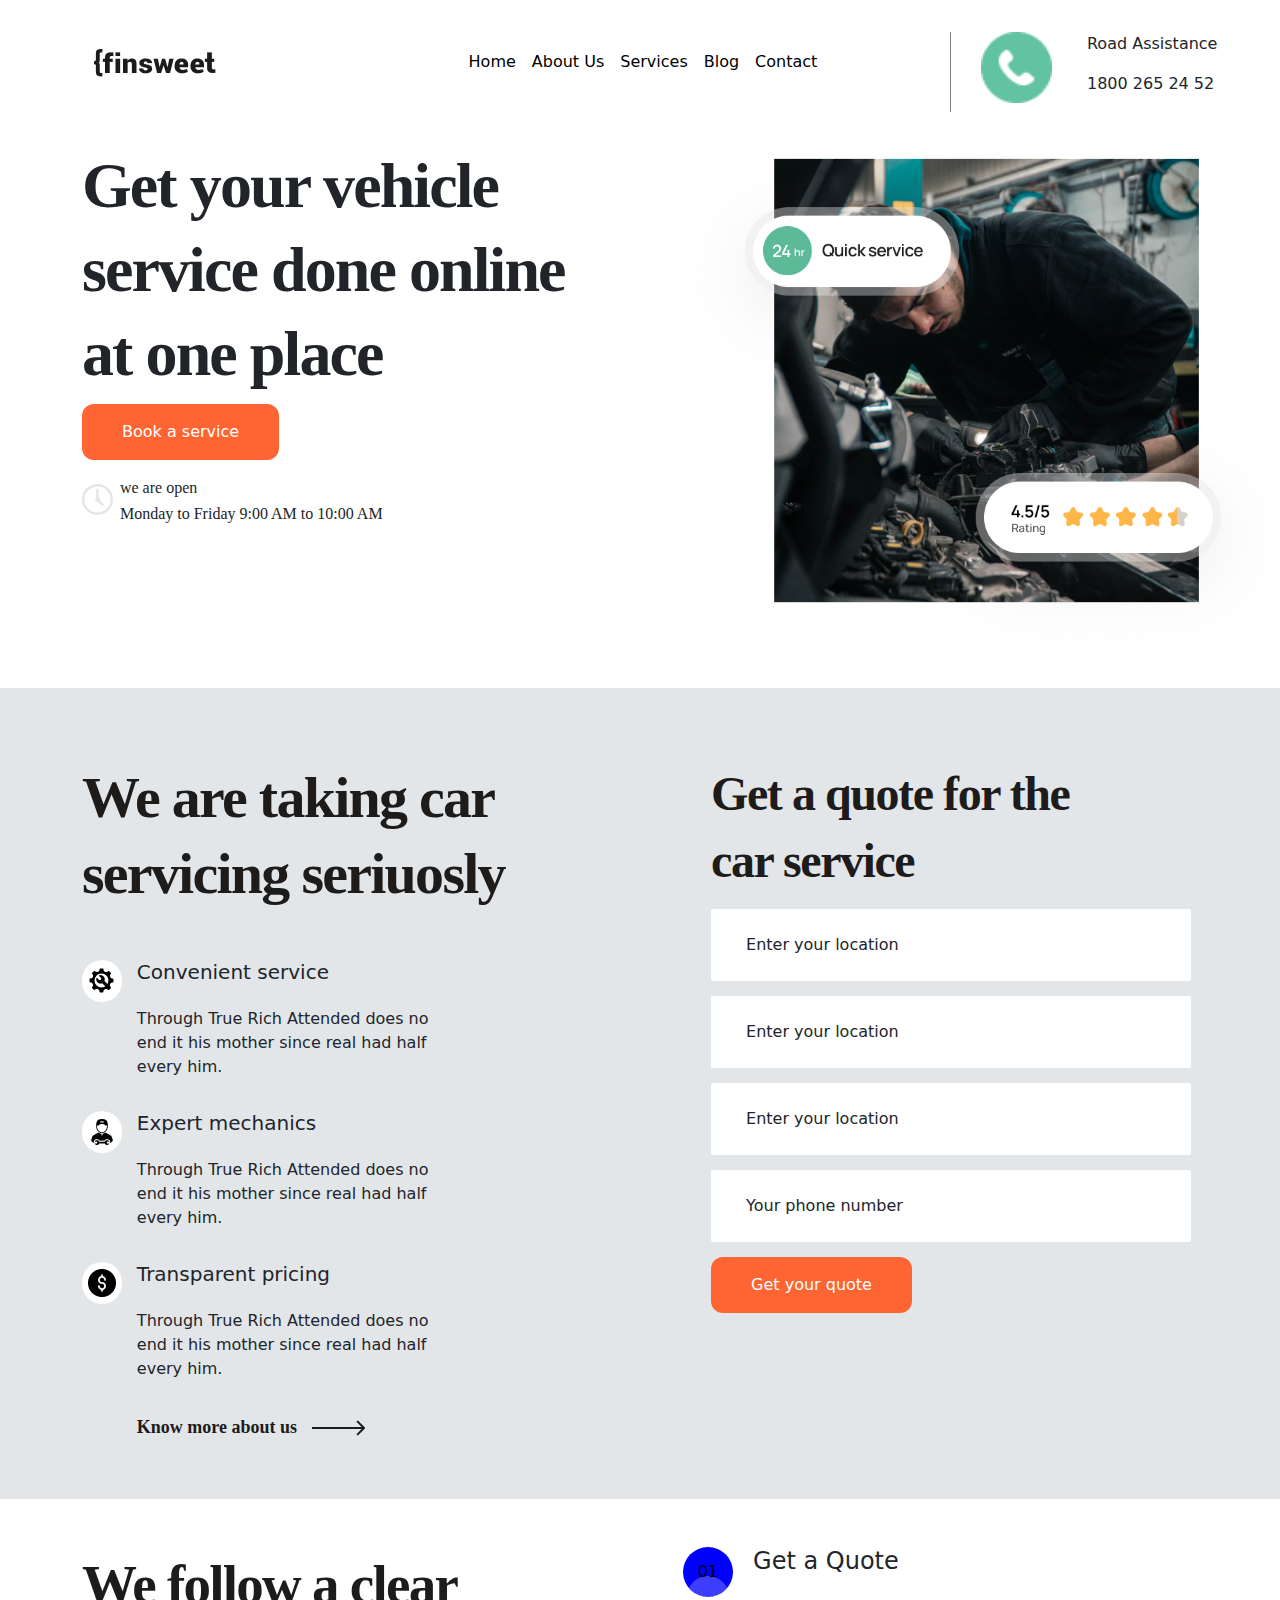
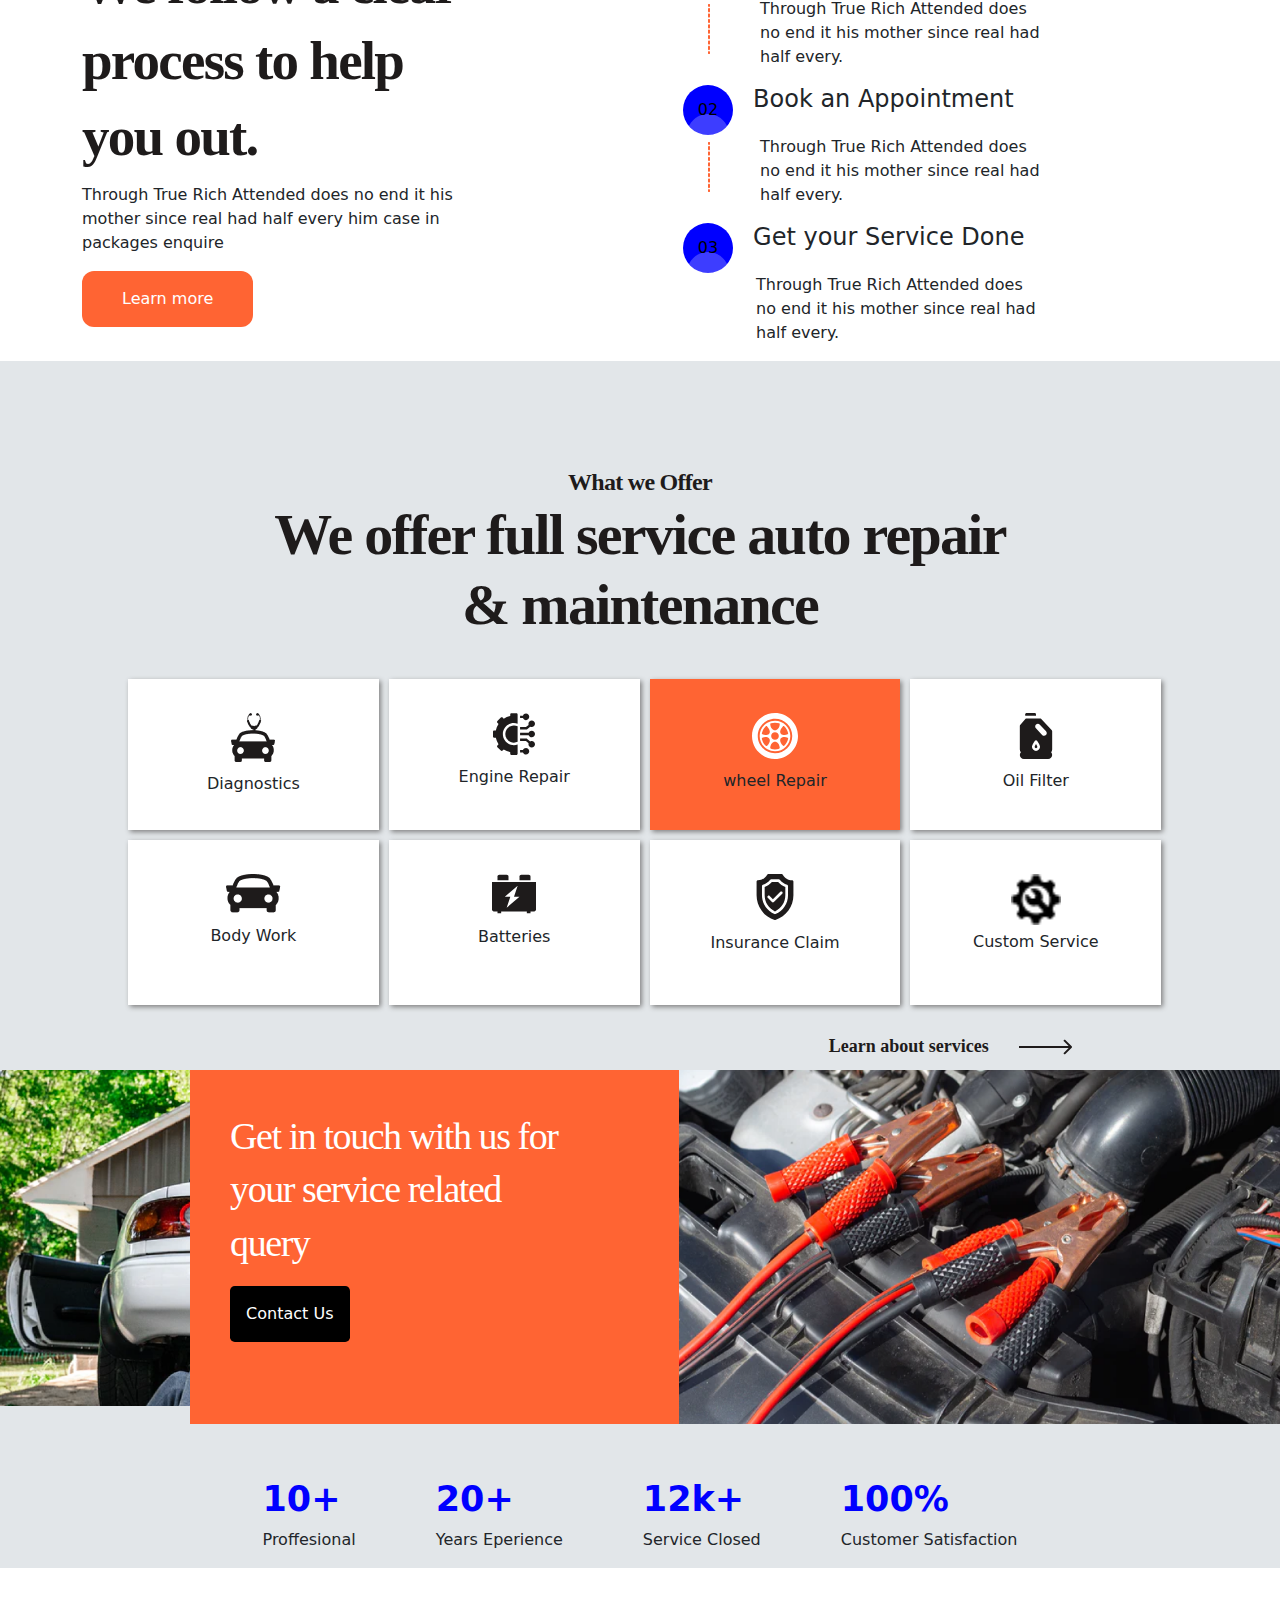
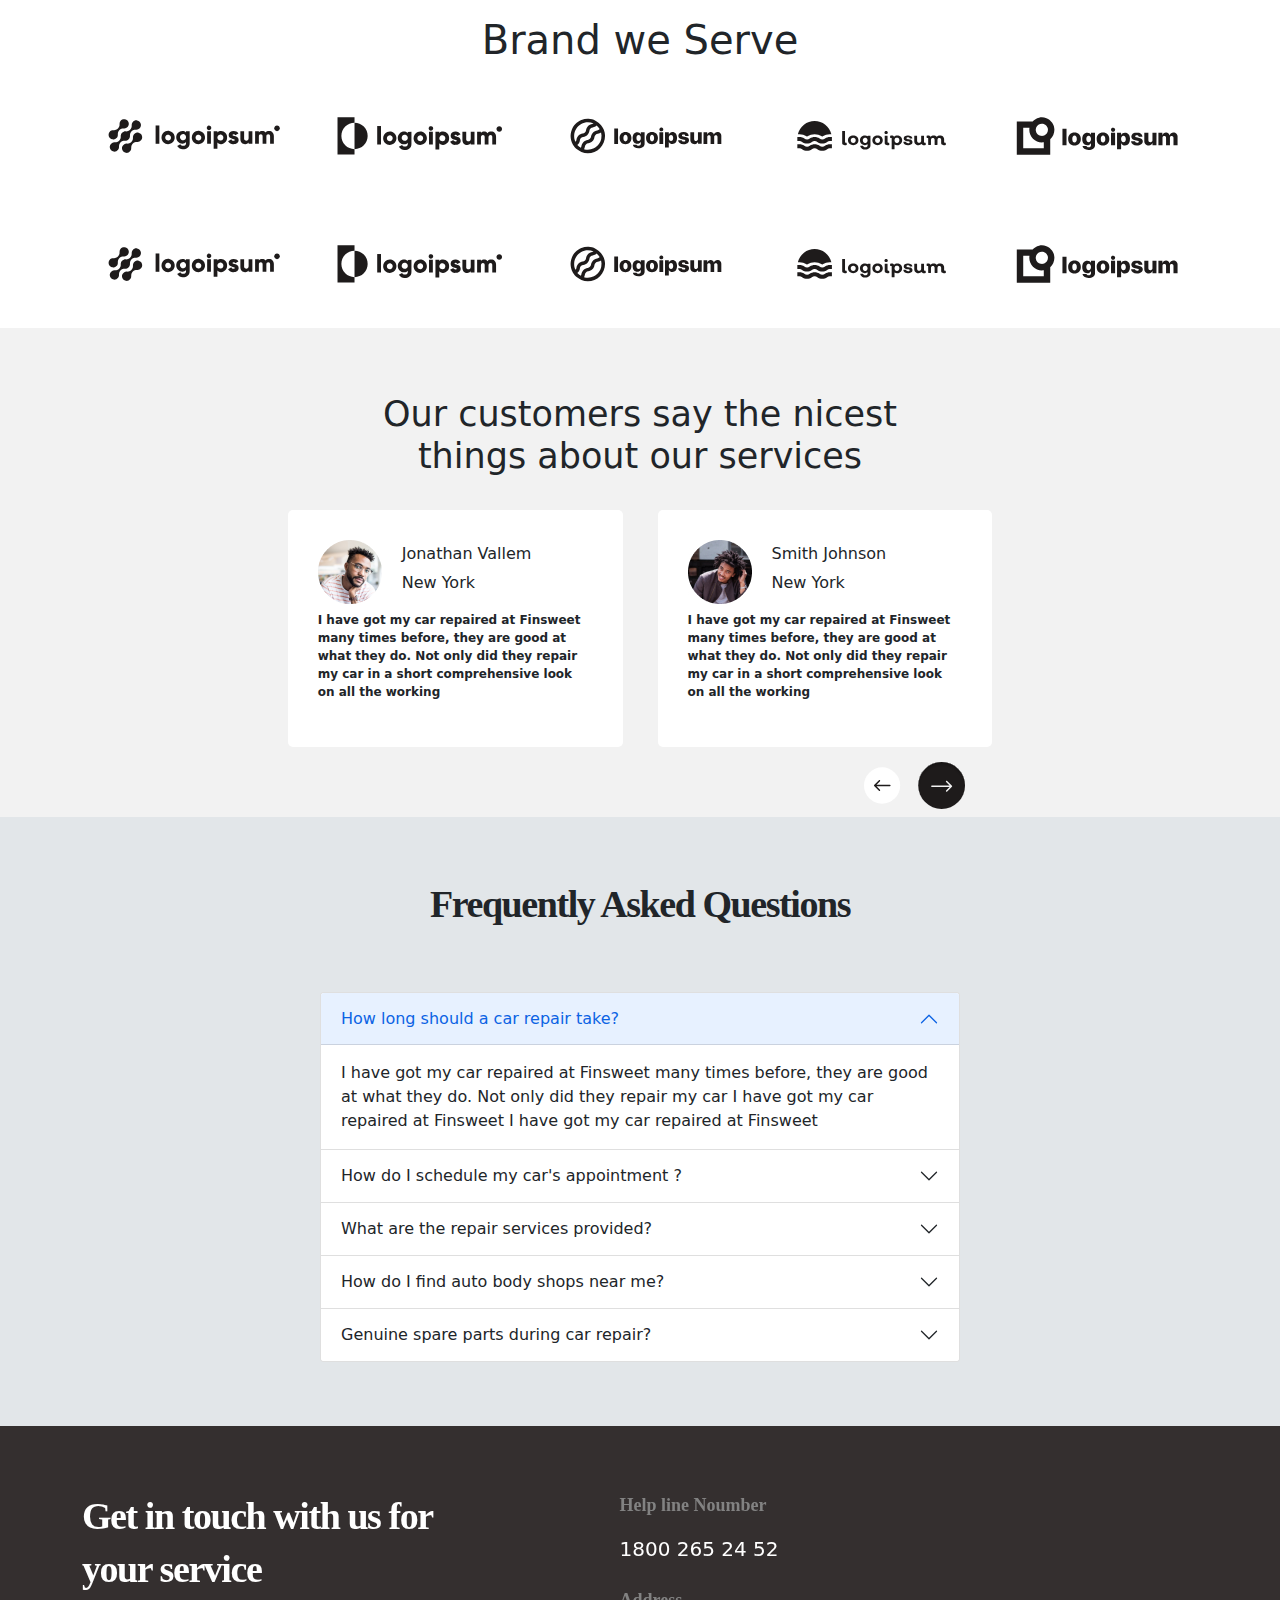
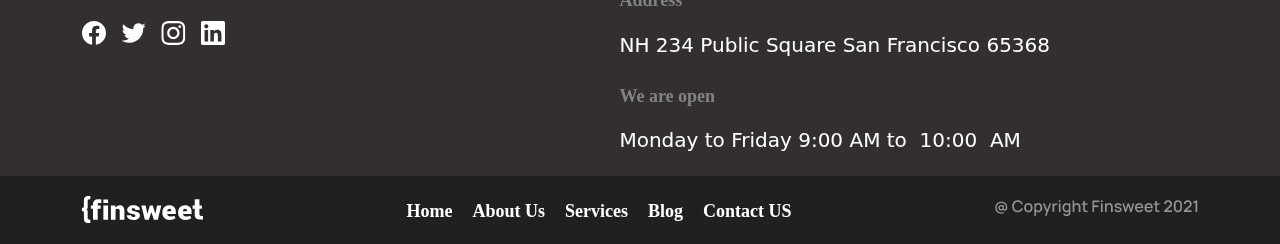
<file: index.html>
<!DOCTYPE html>
<html lang="en">
  <head>
    <meta charset="UTF-8" />
    <meta name="viewport" content="width=device-width, initial-scale=1.0" />
    <title>Client</title>
    <link rel="stylesheet" href="./css/bootstrap.min.css" />
    <link rel="stylesheet" href="./css/style.css" />
    <link rel="icon" type="image/x-icon" href="./image/favicon-32x32.png" />
  </head>
  <body>
    <section class="section">
      <header class="container-fluid px-0 pt-1 header">
        <div class="container-lg bg-white mb-4">
          <nav class="navbar navbar-expand-lg bg-body-tertiary">
            <div class="container-fluid">
              <a class="navbar-brand" href="#">
                <img src="./image/Logo2.png" alt="" />
              </a>
              <button
                class="navbar-toggler"
                type="button"
                data-bs-toggle="collapse"
                data-bs-target="#navbarNav"
                aria-controls="navbarNav"
                aria-expanded="false"
                aria-label="Toggle navigation"
              >
                <span class="navbar-toggler-icon">
                  <img src="./image/icon-hamburger.svg" alt="" />
                </span>
              </button>
              <div class="na collapse navbar-collapse" id="navbarNav">
                <ul class="navbar-nav">
                  <li class="nav-item">
                    <a
                      class="nav-link active text-black"
                      aria-current="page"
                      href="index.html"
                      >Home</a
                    >
                  </li>
                  <li class="nav-item">
                    <a class="nav-link text-black" href="about-us.html"
                      >About Us</a
                    >
                  </li>
                  <li class="nav-item">
                    <a class="nav-link text-black" href="services.html"
                      >Services</a
                    >
                  </li>
                  <li class="nav-item">
                    <a class="nav-link text-black" href="blog.html">Blog</a>
                  </li>
                  <li class="nav-item">
                    <a class="nav-link text-black" href="contact.html"
                      >Contact</a
                    >
                  </li>
                </ul>
                <div class="home">
                  <img
                    src="./image/Assistance Icon (1).png"
                    alt=""
                    width="40%"
                    height="40%"
                  />

                  <div class="">
                    <p>Road Assistance</p>
                    <p>1800 265 24 52</p>
                  </div>
                </div>
              </div>
            </div>
          </nav>

          <!-- First Item -->
          <div class="text-div d-flex mt-4">
            <div class="text w-50">
              <h2>Get your vehicle service done online at one place</h2>
              <button class="btn1">Book a service</button>
              <div class="open-div d-flex mt-3">
                <div class="open-icon mt-2">
                  <img src="./image/Icon-open.png" alt="" />
                </div>
                <div class="open">
                  <p>we are open</p>
                  <p>Monday to Friday 9:00 AM to 10:00 AM</p>
                </div>
              </div>
            </div>
            <div class="pic w-50">
              <img src="./image/Header.png" alt="" width="115%" />
            </div>
          </div>
        </div>

        <!-- Second Item -->
        <div class="taking container-fluid px-0 pt-4">
          <div class="servicing-div d-flex container pt-5 pb-5">
            <!-- Second Item  left-->
            <div class="servicing">
              <h2 class="mb-5">We are taking car servicing seriuosly</h2>
              <div class="d-flex mt-5">
                <div class="icon">
                  <img src="./image/Icon-setting.png" alt="" />
                </div>
                <div class="d-flex flex-column mb-3">
                  <h5>Convenient service</h5>
                  <p>
                    Through True Rich Attended does no end it his mother since
                    real had half every him.
                  </p>
                </div>
              </div>
              <div class="d-flex">
                <div class="icon">
                  <img src="./image/Icon-person.png" alt="" />
                </div>
                <div class="d-flex flex-column mb-3">
                  <h5>Expert mechanics</h5>
                  <p>
                    Through True Rich Attended does no end it his mother since
                    real had half every him.
                  </p>
                </div>
              </div>
              <div class="d-flex">
                <div class="icon">
                  <img src="./image/Icon-dollar.png" alt="" />
                </div>
                <div class="d-flex flex-column">
                  <h5>Transparent pricing</h5>
                  <p>
                    Through True Rich Attended does no end it his mother since
                    real had half every him.
                  </p>
                  <div class="arrow d-flex">
                    <a href="about-us.html" class="text-decoration-none">
                      <h6 class="know">Know more about us</h6>
                    </a>
                    <div class="mt-1">
                      <img src="./image/Arrow.svg" alt="" />
                    </div>
                  </div>
                </div>
              </div>
            </div>

            <!-- Second Item Right -->
            <div class="quote">
              <h3>Get a quote for the car service</h3>
              <div>Enter your location</div>
              <div>Enter your location</div>
              <div>Enter your location</div>
              <div>Your phone number</div>
              <button class="btn1">Get your quote</button>
            </div>
          </div>
        </div>

        <!-- Last Item -->
        <div class="container-fluid px-0 pt-5 bg-white">
          <div class="last container d-flex">
            <!-- Left Item -->
            <div class="follow w-50">
              <h2>We follow a clear process to help you out.</h2>
              <p>
                Through True Rich Attended does no end it his mother since real
                had half every him case in packages enquire
              </p>
              <div class="mo">
                <button class="btn1">Learn more</button>
              </div>
            </div>

            <!-- Right Item -->
            <div class="right">
              <div class="book d-flex">
                <button class="btn2">01</button>
                <h4>Get a Quote</h4>
              </div>
              <div class="line-div d-flex">
                <div>
                  <img class="line2" src="./image/Line.png" alt="" />
                </div>
                <p>
                  Through True Rich Attended does no end it his mother since
                  real had half every.
                </p>
              </div>
              <div class="book d-flex">
                <button class="btn2">02</button>
                <h4>Book an Appointment</h4>
              </div>
              <div class="line-div d-flex">
                <div>
                  <img class="line2" src="./image/Line.png" alt="" />
                </div>
                <p>
                  Through True Rich Attended does no end it his mother since
                  real had half every.
                </p>
              </div>
              <div class="book d-flex">
                <button class="btn2">03</button>
                <h4>Get your Service Done</h4>
              </div>
              <div class="line-div">
                <p class="true ms-5">
                  Through True Rich Attended does no end it his mother since
                  real had half every.
                </p>
              </div>
            </div>
          </div>
        </div>
      </header>
      <main class="main container-fluid px-0">
        <div class="offer-div container-fluid px-0">
          <div class="offer container d-flex">
            <div class="">
              <p>What we Offer</p>
              <h2>We offer full service auto repair & maintenance</h2>
            </div>
          </div>
          <div class="card-div container">
            <div class="card1 row">
              <div class="diagnostics col-lg-3 col-sm-6">
                <img src="./image/Icon-car.png" alt="" />
                <p>Diagnostics</p>
              </div>
              <div class="engine col-lg-3 col-sm-6">
                <img src="./image/Icon-engine.svg" alt="" />
                <p>Engine Repair</p>
              </div>
              <div class="wheel col-lg-3 col-sm-6">
                <img src="./image/Icon-wheel.svg" alt="" />
                <p>wheel Repair</p>
              </div>
              <div class="oil col-lg-3 col-sm-6">
                <img src="./image/Icon-oil.svg" alt="" />
                <p>Oil Filter</p>
              </div>
            </div>

            <!-- card2 -->
            <div class="card2 row">
              <div class="body col-lg-3 col-sm-6">
                <img src="./image/Vector.png" alt="" />
                <p>Body Work</p>
              </div>
              <div class="batteries col-lg-3 col-sm-6">
                <img src="./image/Icon-batteries.svg" alt="" />
                <p>Batteries</p>
              </div>
              <div class="insurance col-lg-3 col-sm-6">
                <img src="./image/Icon-insurance.svg" alt="" />
                <p>Insurance Claim</p>
              </div>
              <div class="custom col-lg-3 col-sm-6">
                <img src="./image/Icon-setting.png" alt="" />
                <p>Custom Service</p>
              </div>
              <div class="empty-div d-flex">
                <div class="empty w-75"></div>
                <div class="arrow2 d-flex w-50 mt-3 ms-5">
                  <a href="services.html" class="text-decoration-none">
                    <h6 class="know">Learn about services</h6>
                  </a>
                  <div class="mt-1">
                    <img src="./image/Arrow.svg" alt="" />
                  </div>
                </div>
              </div>
            </div>
          </div>
          <div class="back d-flex row">
            <div class="back-car col-6 position-relative">
              <img src="./image/back-car.png" alt="" />
              <div class="orange position-absolute text-white">
                <p>Get in touch with us for your service related query</p>
                <button class="text-white bg-black p-3 rounded-3 border-0">
                  Contact Us
                </button>
              </div>
            </div>
            <div class="wire col-6">
              <img src="./image/wire.png" alt="" width="" />
            </div>
          </div>

          <div class="num container d-flex">
            <div class="">
              <h3>10+</h3>
              <p>Proffesional</p>
            </div>
            <div class="">
              <h3>20+</h3>
              <p>Years Eperience</p>
            </div>
            <div class="">
              <h3>12k+</h3>
              <p>Service Closed</p>
            </div>
            <div class="">
              <h3>100%</h3>
              <p>Customer Satisfaction</p>
            </div>
          </div>
        </div>

        <div class="brand container pt-5">
          <div class="we d-flex">
            <h3>Brand we Serve</h3>
          </div>
          <div class="d-flex">
            <img src="./image/brand1.svg" alt="" />
            <img src="./image/brand2.svg" alt="" />
            <img src="./image/brand3.svg" alt="" />
            <img src="./image/brand4.svg" alt="" />
            <img src="./image/brand5.svg" alt="" />
          </div>
          <div class="d-flex">
            <img src="./image/brand1.svg" alt="" />
            <img src="./image/brand2.svg" alt="" />
            <img src="./image/brand3.svg" alt="" />
            <img src="./image/brand4.svg" alt="" />
            <img src="./image/brand5.svg" alt="" />
          </div>
        </div>

        <div class="customers container-fluid px-0">
          <div class="our d-flex">
            <h3>Our customers say the nicest things about our services</h3>
          </div>

          <div class="white-div d-flex container">
            <div class="white1">
              <div class="img d-flex">
                <div class="">
                  <img src="./image/jonathan.png" alt="" />
                </div>
                <div class="mt-1">
                  <h6>Jonathan Vallem</h6>
                  <p>New York</p>
                </div>
              </div>
              <p class="my">
                I have got my car repaired at Finsweet many times before, they
                are good at what they do. Not only did they repair my car in a
                short comprehensive look on all the working
              </p>
            </div>
            <div class="white2">
              <div class="img d-flex">
                <div class="mt-0">
                  <img src="./image/smith.jpg" alt="" />
                </div>
                <div class="mt-1">
                  <h6>Smith Johnson</h6>
                  <p>New York</p>
                </div>
              </div>
              <p class="my">
                I have got my car repaired at Finsweet many times before, they
                are good at what they do. Not only did they repair my car in a
                short comprehensive look on all the working
              </p>
            </div>
          </div>
          <div class="slide-div d-flex">
            <div class="w-50"></div>
            <div class="slide">
              <img src="./image/Sliders.svg" alt="" />
            </div>
          </div>
        </div>

        <div class="faq-div container-fluid px-0">
          <div class="faq">
            <h3>Frequently Asked Questions</h3>
          </div>

          <!-- Accordion -->
          <div class="accordion w-50" id="accordionExample">
            <div class="accordion-item">
              <h2 class="accordion-header">
                <button
                  class="accordion-button"
                  type="button"
                  data-bs-toggle="collapse"
                  data-bs-target="#collapseOne"
                  aria-expanded="true"
                  aria-controls="collapseOne"
                >
                  How long should a car repair take?
                </button>
              </h2>
              <div
                id="collapseOne"
                class="accordion-collapse collapse show"
                data-bs-parent="#accordionExample"
              >
                <div class="accordion-body">
                  I have got my car repaired at Finsweet many times before, they
                  are good at what they do. Not only did they repair my car I
                  have got my car repaired at Finsweet I have got my car
                  repaired at Finsweet
                </div>
              </div>
            </div>
            <div class="accordion-item">
              <h2 class="accordion-header">
                <button
                  class="accordion-button collapsed"
                  type="button"
                  data-bs-toggle="collapse"
                  data-bs-target="#collapseTwo"
                  aria-expanded="false"
                  aria-controls="collapseTwo"
                >
                  How do I schedule my car's appointment ?
                </button>
              </h2>
              <div
                id="collapseTwo"
                class="accordion-collapse collapse"
                data-bs-parent="#accordionExample"
              >
                <div class="accordion-body">
                  Vivamus luctus eros aliquet convallis ultricies. Mauris augue
                  massa, ultricies non ligula. Suspendisse imperdiet. Vivamus
                  luctus eros aliquet convallis ultricies. Mauris augue massa,
                  ultricies non ligula. Suspendisse imperdie tVivamus luctus
                  eros aliquet convallis ultricies. Mauris augue massa,
                  ultricies non ligula. Suspendisse imperdiet.
                </div>
              </div>
            </div>
            <div class="accordion-item">
              <h2 class="accordion-header">
                <button
                  class="accordion-button collapsed"
                  type="button"
                  data-bs-toggle="collapse"
                  data-bs-target="#collapseThree"
                  aria-expanded="false"
                  aria-controls="collapseThree"
                >
                  What are the repair services provided?
                </button>
              </h2>
              <div
                id="collapseThree"
                class="accordion-collapse collapse"
                data-bs-parent="#accordionExample"
              >
                <div class="accordion-body">
                  Sed consectetur quam id neque fermentum accumsan. Praesent
                  luctus vestibulum dolor, ut condimentum urna vulputate eget.
                  Cras in ligula quis est pharetra mattis sit amet pharetra
                  purus. Sed sollicitudin ex et ultricies bibendum.
                </div>
              </div>
            </div>
            <div class="accordion-item">
              <h2 class="accordion-header">
                <button
                  class="accordion-button collapsed"
                  type="button"
                  data-bs-toggle="collapse"
                  data-bs-target="#collapseFour"
                  aria-expanded="false"
                  aria-controls="collapseFour"
                >
                  How do I find auto body shops near me?
                </button>
              </h2>
              <div
                id="collapseFour"
                class="accordion-collapse collapse"
                data-bs-parent="#accordionExample"
              >
                <div class="accordion-body">
                  Integer condimentum ipsum id imperdiet finibus. Vivamus in
                  placerat mi, at euismod dui. Aliquam vitae neque eget nisl
                  gravida pellentesque non ut velit.
                </div>
              </div>
            </div>
            <div class="accordion-item">
              <h2 class="accordion-header">
                <button
                  class="accordion-button collapsed"
                  type="button"
                  data-bs-toggle="collapse"
                  data-bs-target="#collapseFive"
                  aria-expanded="false"
                  aria-controls="collapseFive"
                >
                  Genuine spare parts during car repair?
                </button>
              </h2>
              <div
                id="collapseFive"
                class="accordion-collapse collapse"
                data-bs-parent="#accordionExample"
              >
                <div class="accordion-body">
                  Integer condimentum ipsum id imperdiet finibus. Vivamus in
                  placerat mi, at euismod dui. Aliquam vitae neque eget nisl
                  gravida pellentesque non ut velit.
                </div>
              </div>
            </div>
          </div>
        </div>
      </main>
      <footer class="footer container-fluid px-0">
        <div class="container text-white">
          <div class="get d-flex">
            <div class="">
              <h3>Get in touch with us for your service</h3>
              <div class="icons d-flex">
                <img src="./image/Face.svg" alt="" />
                <img src="./image/Twitter.svg" alt="" />
                <img src="./image/instragram.svg" alt="" />
                <img src="./image/linkedin.svg" alt="" />
              </div>
            </div>
            <div class="">
              <div class="mb-4">
                <p>Help line Noumber</p>
                <h5>1800 265 24 52</h5>
              </div>
              <div class="mb-4">
                <p>Address</p>
                <h5>NH 234 Public Square San Francisco 65368</h5>
              </div>
              <div class="mb-4">
                <p>We are open</p>
                <h5>Monday to Friday 9:00 AM to  10:00  AM</h5>
              </div>
            </div>
          </div>
        </div>
        <div class="foot-div">
          <div class="foot container text-white d-flex">
            <div class="logo2">
              <img src="./image/Logo.svg" alt="" />
            </div>
            <div class="contact d-flex text-white">
              <a class="text-white" href="index.html"> <p>Home</p> </a>
              <a class="text-white" href="about-us.html"> <p>About Us</p> </a>
              <a class="text-white" href="services.html"> <p>Services</p> </a>
              <a class="text-white" href="blog.html"> <p>Blog</p> </a>
              <a class="text-white" href="contact.html"> <p>Contact US</p> </a>
            </div>
            <div class="copy">
              <img src="./image/@ Copyright Finsweet 2021.png" alt="" />
            </div>
          </div>
        </div>
      </footer>
    </section>
    <script href="./js/bootstrap.min.js"></script>
    <script src="https://cdn.jsdelivr.net/npm/bootstrap@5.3.2/dist/js/bootstrap.bundle.min.js"></script>
  </body>
</html>
</file>
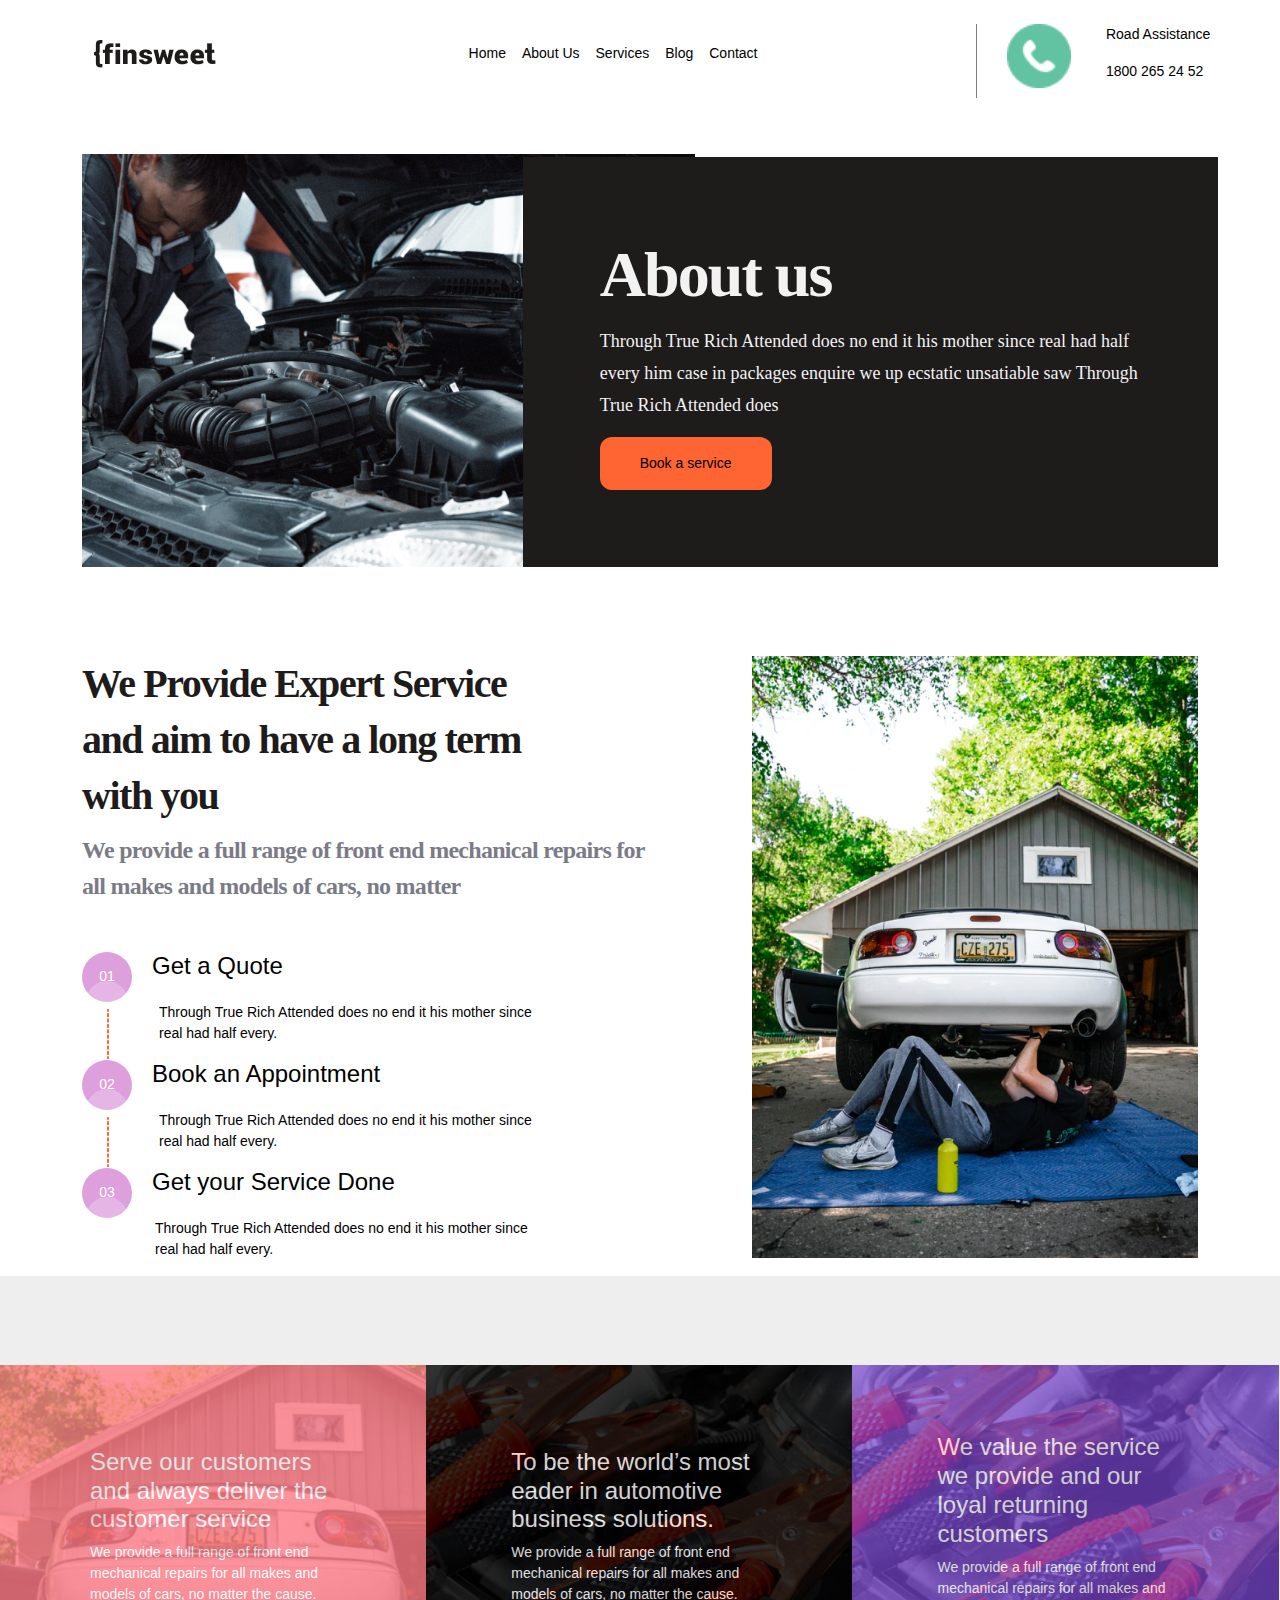
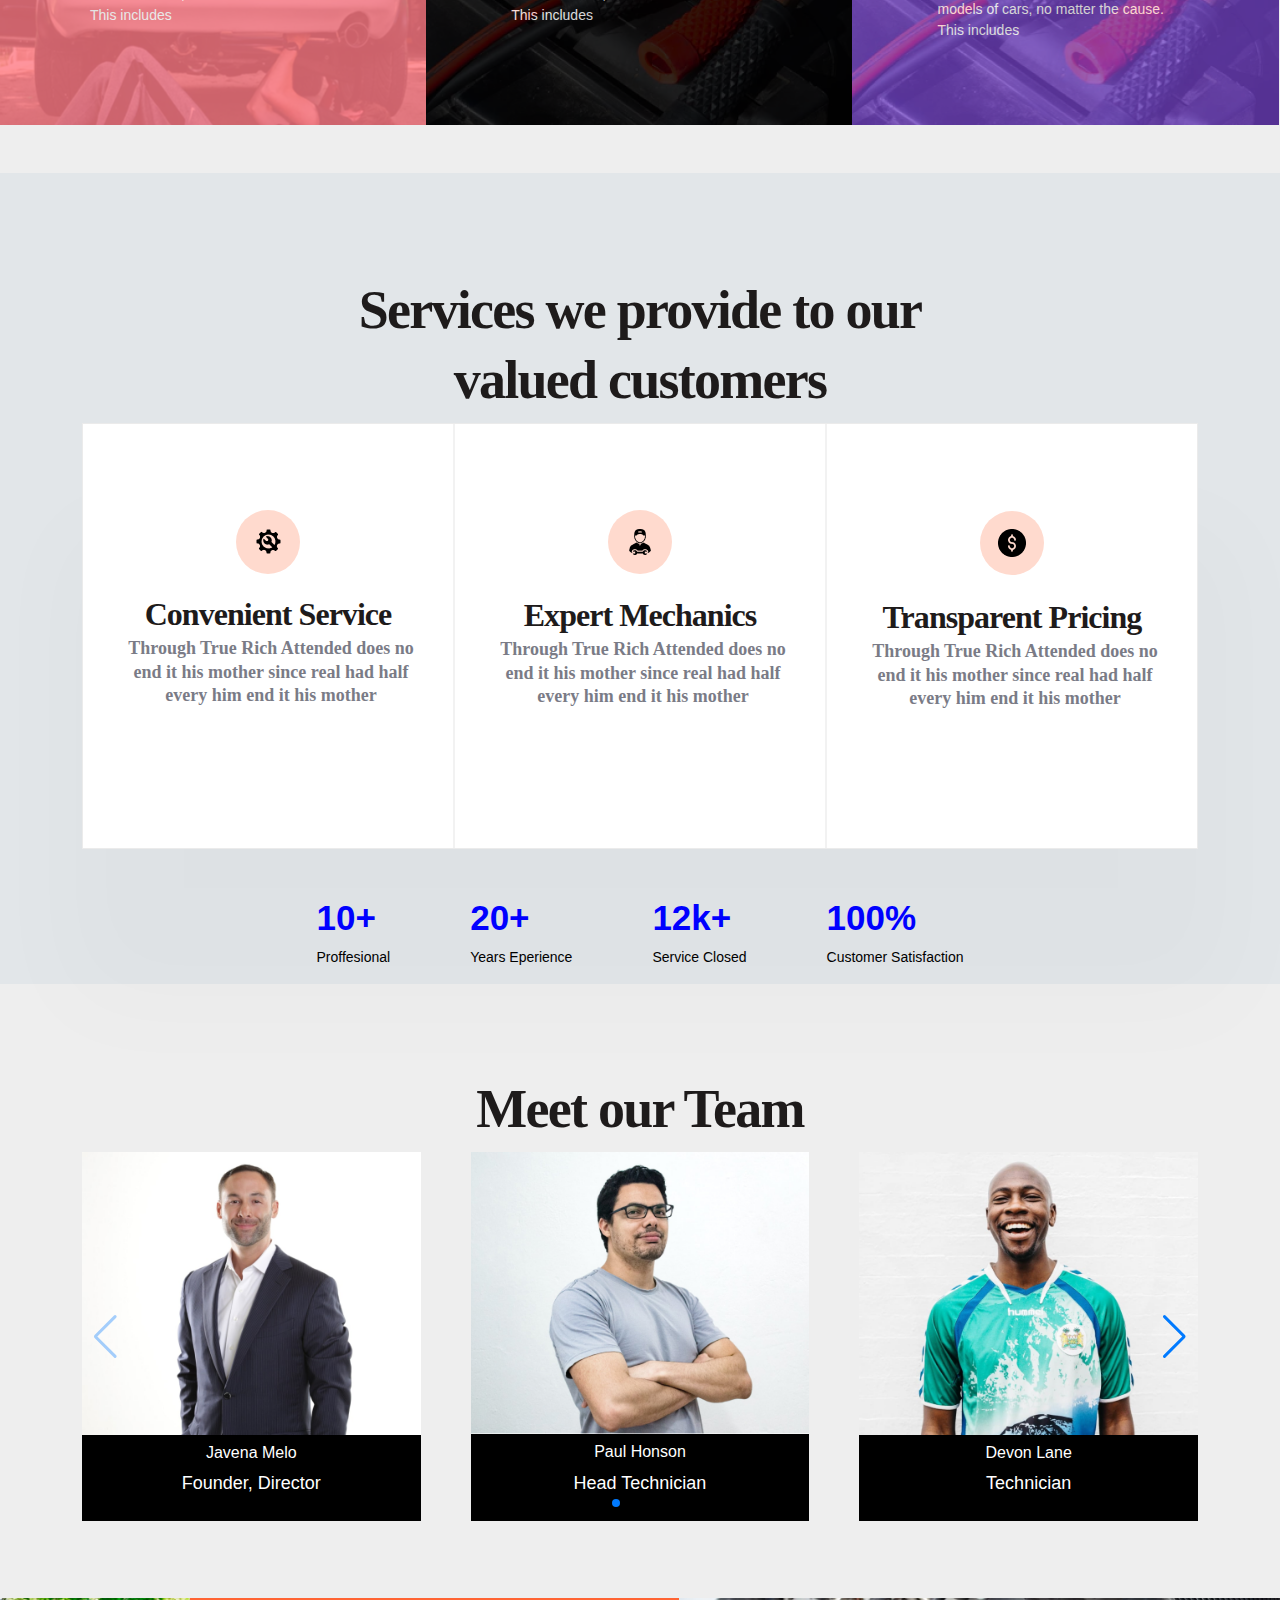
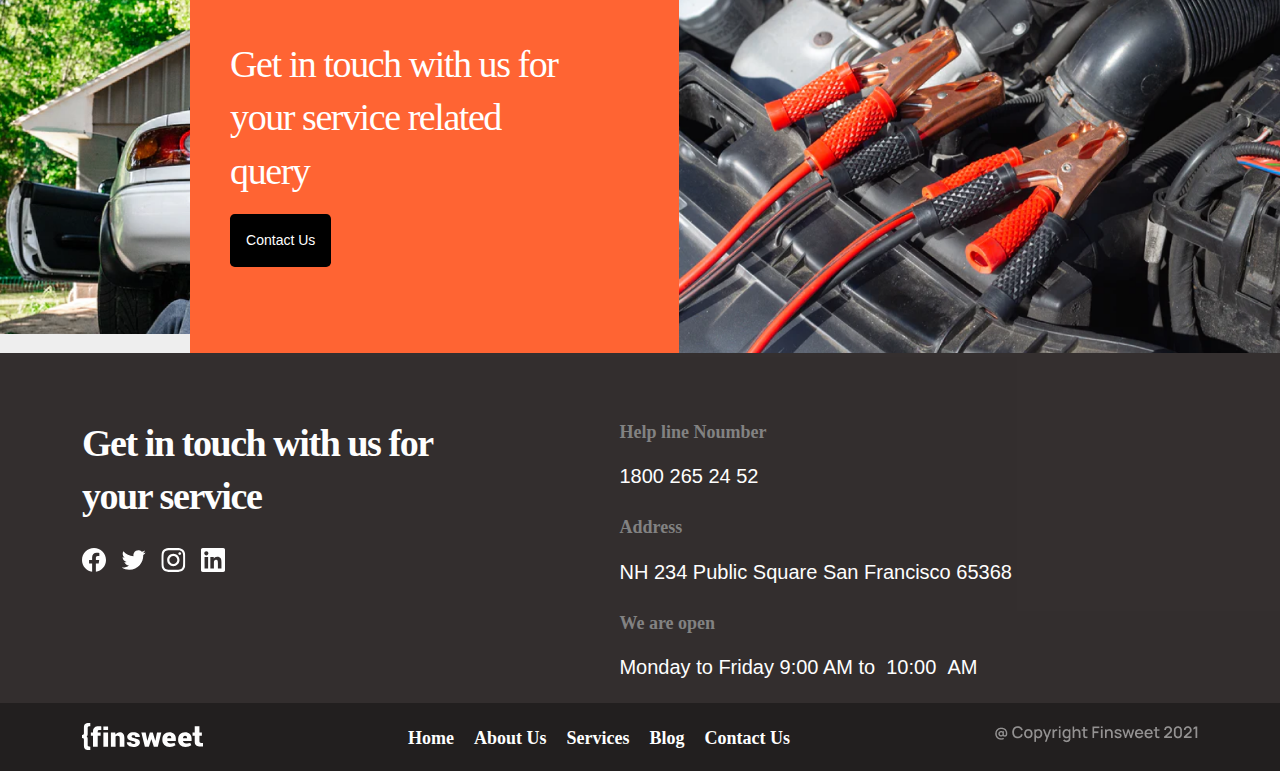
<file: about-us.html>
<!DOCTYPE html>
<html lang="en">
  <head>
    <meta charset="UTF-8" />
    <meta name="viewport" content="width=device-width, initial-scale=1.0" />
    <title>About Us</title>
    <link rel="stylesheet" href="./css/bootstrap.min.css" />
    <link rel="stylesheet" href="./css/about.css" />
    <link rel="icon" type="image/x-icon" href="./image/favicon-32x32.png" />
    <link
      rel="stylesheet"
      href="https://cdn.jsdelivr.net/npm/swiper@11/swiper-bundle.min.css"
    />
    <style>
      body {
        position: relative;
        height: 100%;
      }

      body {
        background: #eee;
        font-family: Helvetica Neue, Helvetica, Arial, sans-serif;
        font-size: 14px;
        color: #000;
        margin: 0;
        padding: 0;
      }

      .swiper {
        width: 100%;
        height: 100%;
      }

      .swiper-slide {
        text-align: center;
        font-size: 18px;
        background: #fff;
        display: flex;
        justify-content: center;
        align-items: center;
      }

      .swiper-slide img {
        display: block;
        width: 100%;
        height: 100%;
        object-fit: cover;
      }
    </style>
  </head>
  <body>
    <section>
      <header class="bg-white">
        <div class="container-lg mb-4">
          <nav class="navbar navbar-expand-lg bg-body-tertiary">
            <div class="container-fluid">
              <a class="navbar-brand" href="#">
                <img src="./image/Logo2.png" alt="" />
              </a>
              <button
                class="navbar-toggler"
                type="button"
                data-bs-toggle="collapse"
                data-bs-target="#navbarNav"
                aria-controls="navbarNav"
                aria-expanded="false"
                aria-label="Toggle navigation"
              >
                <span class="navbar-toggler-icon">
                  <img src="./image/icon-hamburger.svg" alt="" />
                </span>
              </button>
              <div class="na collapse navbar-collapse" id="navbarNav">
                <ul class="navbar-nav">
                  <li class="nav-item">
                    <a
                      class="nav-link active text-black"
                      aria-current="page"
                      href="index.html"
                      >Home</a
                    >
                  </li>
                  <li class="nav-item">
                    <a class="nav-link text-black" href="about-us.html"
                      >About Us</a
                    >
                  </li>
                  <li class="nav-item">
                    <a class="nav-link text-black" href="services.html"
                      >Services</a
                    >
                  </li>
                  <li class="nav-item">
                    <a class="nav-link text-black" href="blog.html">Blog</a>
                  </li>
                  <li class="nav-item">
                    <a class="nav-link text-black" href="contact.html"
                      >Contact</a
                    >
                  </li>
                </ul>
                <div class="home mt-3">
                  <img
                    src="./image/Assistance Icon (1).png"
                    alt=""
                    width="40%"
                    height="40%"
                  />

                  <div class="">
                    <p>Road Assistance</p>
                    <p>1800 265 24 52</p>
                  </div>
                </div>
              </div>
            </div>
          </nav>

          <div class="d-flex mt-5 men-div">
            <div class="">
              <div class="w-75 men">
                <img src="./image/Image (1).png" alt="" width="100%" />
              </div>
              <div class="position-relative black-div">
                <div class="black position-absolute">
                  <h1>About us</h1>
                  <p>
                    Through True Rich Attended does no end it his mother since
                    real had half every him case in packages enquire we up
                    ecstatic unsatiable saw Through True Rich Attended does
                  </p>
                  <button>Book a service</button>
                </div>
              </div>
            </div>
          </div>

          <div class="d-flex provide">
            <div class="we-div w-75">
              <div class="we mb-5">
                <h3>
                  We Provide Expert Service and aim to have a long term with you
                </h3>
                <p>
                  We provide a full range of front end mechanical repairs for
                  all makes and models of cars, no matter
                </p>
              </div>

              <div class="right">
                <div class="book d-flex">
                  <button class="btn2">01</button>
                  <h4>Get a Quote</h4>
                </div>
                <div class="line-div d-flex">
                  <div>
                    <img class="line2" src="./image/Line.png" alt="" />
                  </div>
                  <p>
                    Through True Rich Attended does no end it his mother since
                    real had half every.
                  </p>
                </div>
                <div class="book d-flex">
                  <button class="btn2">02</button>
                  <h4>Book an Appointment</h4>
                </div>
                <div class="line-div d-flex">
                  <div>
                    <img class="line2" src="./image/Line.png" alt="" />
                  </div>
                  <p>
                    Through True Rich Attended does no end it his mother since
                    real had half every.
                  </p>
                </div>
                <div class="book d-flex">
                  <button class="btn2">03</button>
                  <h4>Get your Service Done</h4>
                </div>
                <div class="line-div">
                  <p class="true ms-5">
                    Through True Rich Attended does no end it his mother since
                    real had half every.
                  </p>
                </div>
              </div>
            </div>
            <div class="w-50 left">
              <img src="./image/Steps Right.png" alt="" width="100%" />
            </div>
          </div>
        </div>
      </header>

      <main>
        <div class="container-fluid px-0 d-flex mb-5 overlay-div">
          <div class="orange1 position-relative">
            <div class="position-absolute text-white overlay1">
              <div class="">
                <h4>
                  Serve our customers and always deliver the customer service
                </h4>
                <p>
                  We provide a full range of front end mechanical repairs for
                  all makes and models of cars, no matter the cause. This
                  includes
                </p>
              </div>
            </div>
          </div>
          <div class="black1 position-relative">
            <div class="position-absolute text-white overlay2">
              <div class="">
                <h4>
                  To be the world’s most eader in automotive business solutions.
                </h4>
                <p>
                  We provide a full range of front end mechanical repairs for
                  all makes and models of cars, no matter the cause. This
                  includes
                </p>
              </div>
            </div>
          </div>
          <div class="purple position-relative">
            <div class="position-absolute text-white overlay3">
              <div class="">
                <h4>
                  We value the service we provide and our loyal returning
                  customers
                </h4>
                <p>
                  We provide a full range of front end mechanical repairs for
                  all makes and models of cars, no matter the cause. This
                  includes
                </p>
              </div>
            </div>
          </div>
        </div>
        <div class="container-fluid px-0 cont mb-5">
          <div class="container">
            <div class="valued d-flex">
              <h2>Services we provide to our valued customers</h2>
            </div>

            <div class="">
              <div class="white d-flex">
                <div class="set-div">
                  <div class="set">
                    <img src="./image/Icon-setting.png" alt="" />
                  </div>
                  <h4>Convenient Service</h4>
                  <p>
                    Through True Rich Attended does no end it his mother since
                    real had half every him end it his mother
                  </p>
                </div>
                <div class="">
                  <img src="./image/Line (1).png" alt="" />
                </div>
                <div class="set-div">
                  <div class="set">
                    <img src="./image/Icon-person.png" alt="" />
                  </div>
                  <h4>Expert Mechanics</h4>
                  <p>
                    Through True Rich Attended does no end it his mother since
                    real had half every him end it his mother
                  </p>
                </div>
                <div class="">
                  <img src="./image/Line (1).png" alt="" />
                </div>
                <div class="set-div">
                  <div class="set">
                    <img src="./image/Icon-dollar.png" alt="" />
                  </div>
                  <h4>Transparent Pricing</h4>
                  <p>
                    Through True Rich Attended does no end it his mother since
                    real had half every him end it his mother
                  </p>
                </div>
              </div>

              <div class="white-mobile d-flex">
                <div class="set-div">
                  <div class="set">
                    <img src="./image/Icon-setting.png" alt="" />
                  </div>
                  <h4>Convenient Service</h4>
                  <p>
                    Through True Rich Attended does no end it his mother since
                    real had half every him end it his mother
                  </p>
                </div>
                <div class="set-div">
                  <div class="set">
                    <img src="./image/Icon-person.png" alt="" />
                  </div>
                  <h4>Expert Mechanics</h4>
                  <p>
                    Through True Rich Attended does no end it his mother since
                    real had half every him end it his mother
                  </p>
                </div>
                <div class="set-div">
                  <div class="set">
                    <img src="./image/Icon-dollar.png" alt="" />
                  </div>
                  <h4>Transparent Pricing</h4>
                  <p>
                    Through True Rich Attended does no end it his mother since
                    real had half every him end it his mother
                  </p>
                </div>
              </div>
            </div>
            <div class="num d-flex mt-5">
              <div class="">
                <h3>10+</h3>
                <p>Proffesional</p>
              </div>
              <div class="">
                <h3>20+</h3>
                <p>Years Eperience</p>
              </div>
              <div class="">
                <h3>12k+</h3>
                <p>Service Closed</p>
              </div>
              <div class="">
                <h3>100%</h3>
                <p>Customer Satisfaction</p>
              </div>
            </div>
          </div>
        </div>
        <div class="container mt-5">
          <div class="meet d-flex">
            <h2>Meet our Team</h2>
          </div>

          <!-- Swiper -->
          <div class="swiper mySwiper">
            <div class="swiper-wrapper">
              <div class="swiper-slide">
                <div class="">
                  <img src="./image/Javen.png" alt="" />
                  <div class="bg-black text-white py-2">
                    <h6>Javena Melo</h6>
                    <p>Founder, Director</p>
                  </div>
                </div>
              </div>
              <div class="swiper-slide">
                <div class="">
                  <img src="./image/Paul.png" alt="" />
                  <div class="bg-black text-white py-2">
                    <h6>Paul Honson</h6>
                    <p>Head Technician</p>
                  </div>
                </div>
              </div>
              <div class="swiper-slide">
                <div class="">
                  <img src="./image/Devon.png" alt="" />
                  <div class="bg-black text-white py-2">
                    <h6>Devon Lane</h6>
                    <p>Technician</p>
                  </div>
                </div>
              </div>
              <div class="swiper-slide">
                <div class="">
                  <img src="./image/Jalen.png" alt="" />
                  <div class="bg-black text-white py-2">
                    <h6>Jalen Davies</h6>
                    <p>Marketing Manager</p>
                  </div>
                </div>
              </div>
              <div class="swiper-slide">
                <div class="">
                  <img src="./image/Kylee.png" alt="" />
                  <div class="bg-black text-white py-2">
                    <h6>Kylee Danford</h6>
                    <p>Sales Manager</p>
                  </div>
                </div>
              </div>
              <div class="swiper-slide">
                <div class="">
                  <img src="./image/Luisa.png" alt="" />
                  <div class="bg-black text-white py-2">
                    <h6>Luisa Wilson</h6>
                    <p>Support Assistant</p>
                  </div>
                </div>
              </div>
            </div>

            <div class="swiper-button-next"></div>
            <div class="swiper-button-prev"></div>

            <div class="swiper-pagination"></div>
          </div>
        </div>
      </main>

      <footer class="">
        <div class="back d-flex row">
          <div class="back-car col-6 position-relative">
            <img src="./image/back-car.png" alt="" />
            <div class="orange position-absolute text-white">
              <p>Get in touch with us for your service related query</p>
              <button class="text-white bg-black p-3 rounded-3 border-0">
                Contact Us
              </button>
            </div>
          </div>
          <div class="wire col-6">
            <img src="./image/wire.png" alt="" width="" />
          </div>
        </div>
        <div class="footer container-fluid px-0">
          <div class="container text-white">
            <div class="get d-flex">
              <div class="">
                <h3>Get in touch with us for your service</h3>
                <div class="icons d-flex">
                  <img src="./image/Face.svg" alt="" />
                  <img src="./image/Twitter.svg" alt="" />
                  <img src="./image/instragram.svg" alt="" />
                  <img src="./image/linkedin.svg" alt="" />
                </div>
              </div>
              <div class="">
                <div class="mb-4">
                  <p>Help line Noumber</p>
                  <h5>1800 265 24 52</h5>
                </div>
                <div class="mb-4">
                  <p>Address</p>
                  <h5>NH 234 Public Square San Francisco 65368</h5>
                </div>
                <div class="mb-4">
                  <p>We are open</p>
                  <h5>Monday to Friday 9:00 AM to  10:00  AM</h5>
                </div>
              </div>
            </div>
          </div>
          <div class="foot-div">
            <div class="foot container text-white d-flex">
              <div class="logo2">
                <img src="./image/Logo.svg" alt="" />
              </div>
              <div class="contact d-flex text-white">
                <a class="text-white" href="index.html"> <p>Home</p> </a>
                <a class="text-white" href="about-us.html"> <p>About Us</p> </a>
                <a class="text-white" href="services.html"> <p>Services</p> </a>
                <a class="text-white" href="blog.html"> <p>Blog</p> </a>
                <a class="text-white" href="contact.html"><p>Contact Us</p> </a>
              </div>
              <div class="copy">
                <img src="./image/@ Copyright Finsweet 2021.png" alt="" />
              </div>
            </div>
          </div>
        </div>
      </footer>
    </section>
    <script href="js/bootstrap.min.js"></script>
    <script src="https://cdn.jsdelivr.net/npm/bootstrap@5.3.2/dist/js/bootstrap.bundle.min.js"></script>
    <script src="https://cdn.jsdelivr.net/npm/swiper@11/swiper-bundle.min.js"></script>
    <script>
      var swiper = new Swiper(".mySwiper", {
        slidesPerView: 3,
        spaceBetween: 30,
        autoplay: {
          delay: 2500,
          disableOnInteraction: false,
        },
        pagination: {
          el: ".swiper-pagination",
          clickable: true,
        },

        navigation: {
          nextEl: ".swiper-button-next",
          prevEl: ".swiper-button-prev",
        },
        breakpoints: {
          320: {
            slidesPerView: 1,
            spaceBetween: 10,
          },
          640: {
            slidesPerView: 2,
            spaceBetween: 20,
          },
          768: {
            slidesPerView: 2,
            spaceBetween: 40,
          },
          1024: {
            slidesPerView: 3,
            spaceBetween: 50,
          },
          1440: {
            slidesPerView: 3,
            spaceBetween: 60,
          },
        },
      });
    </script>
  </body>
</html>
</file>
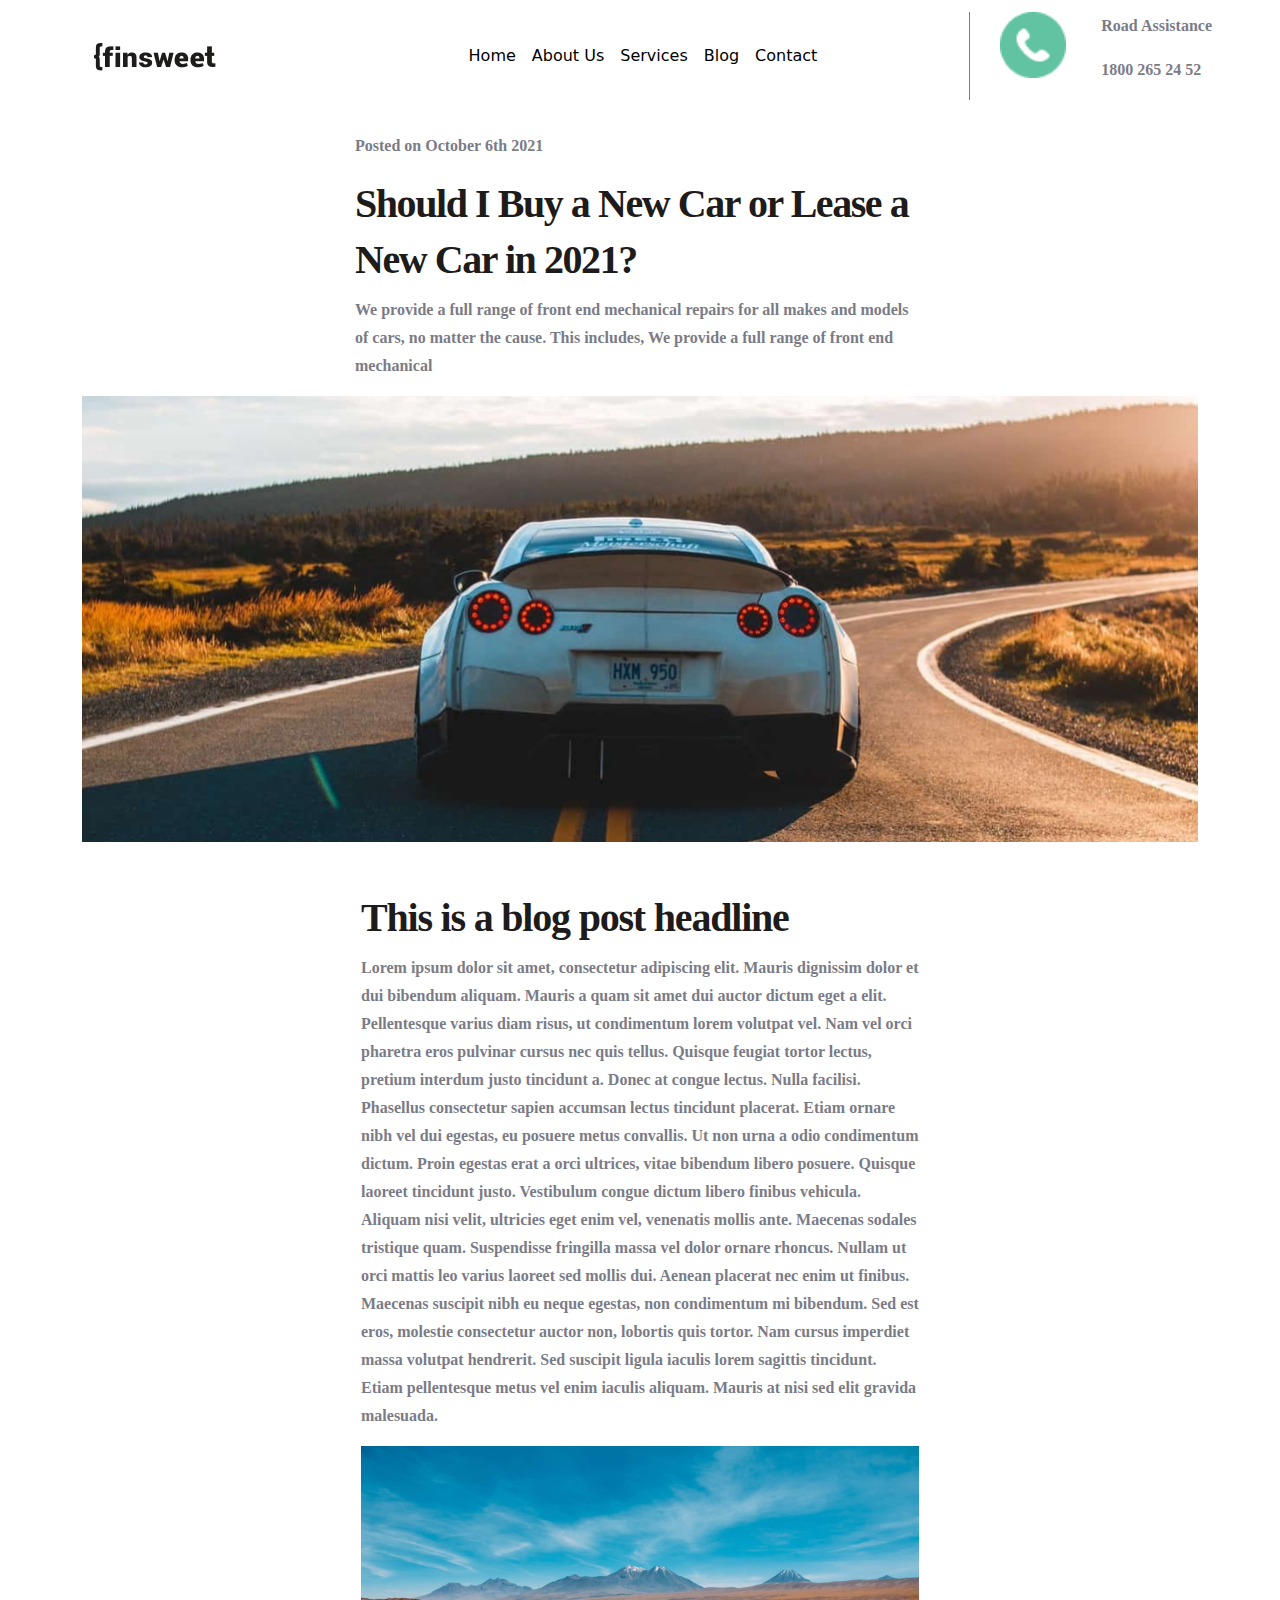
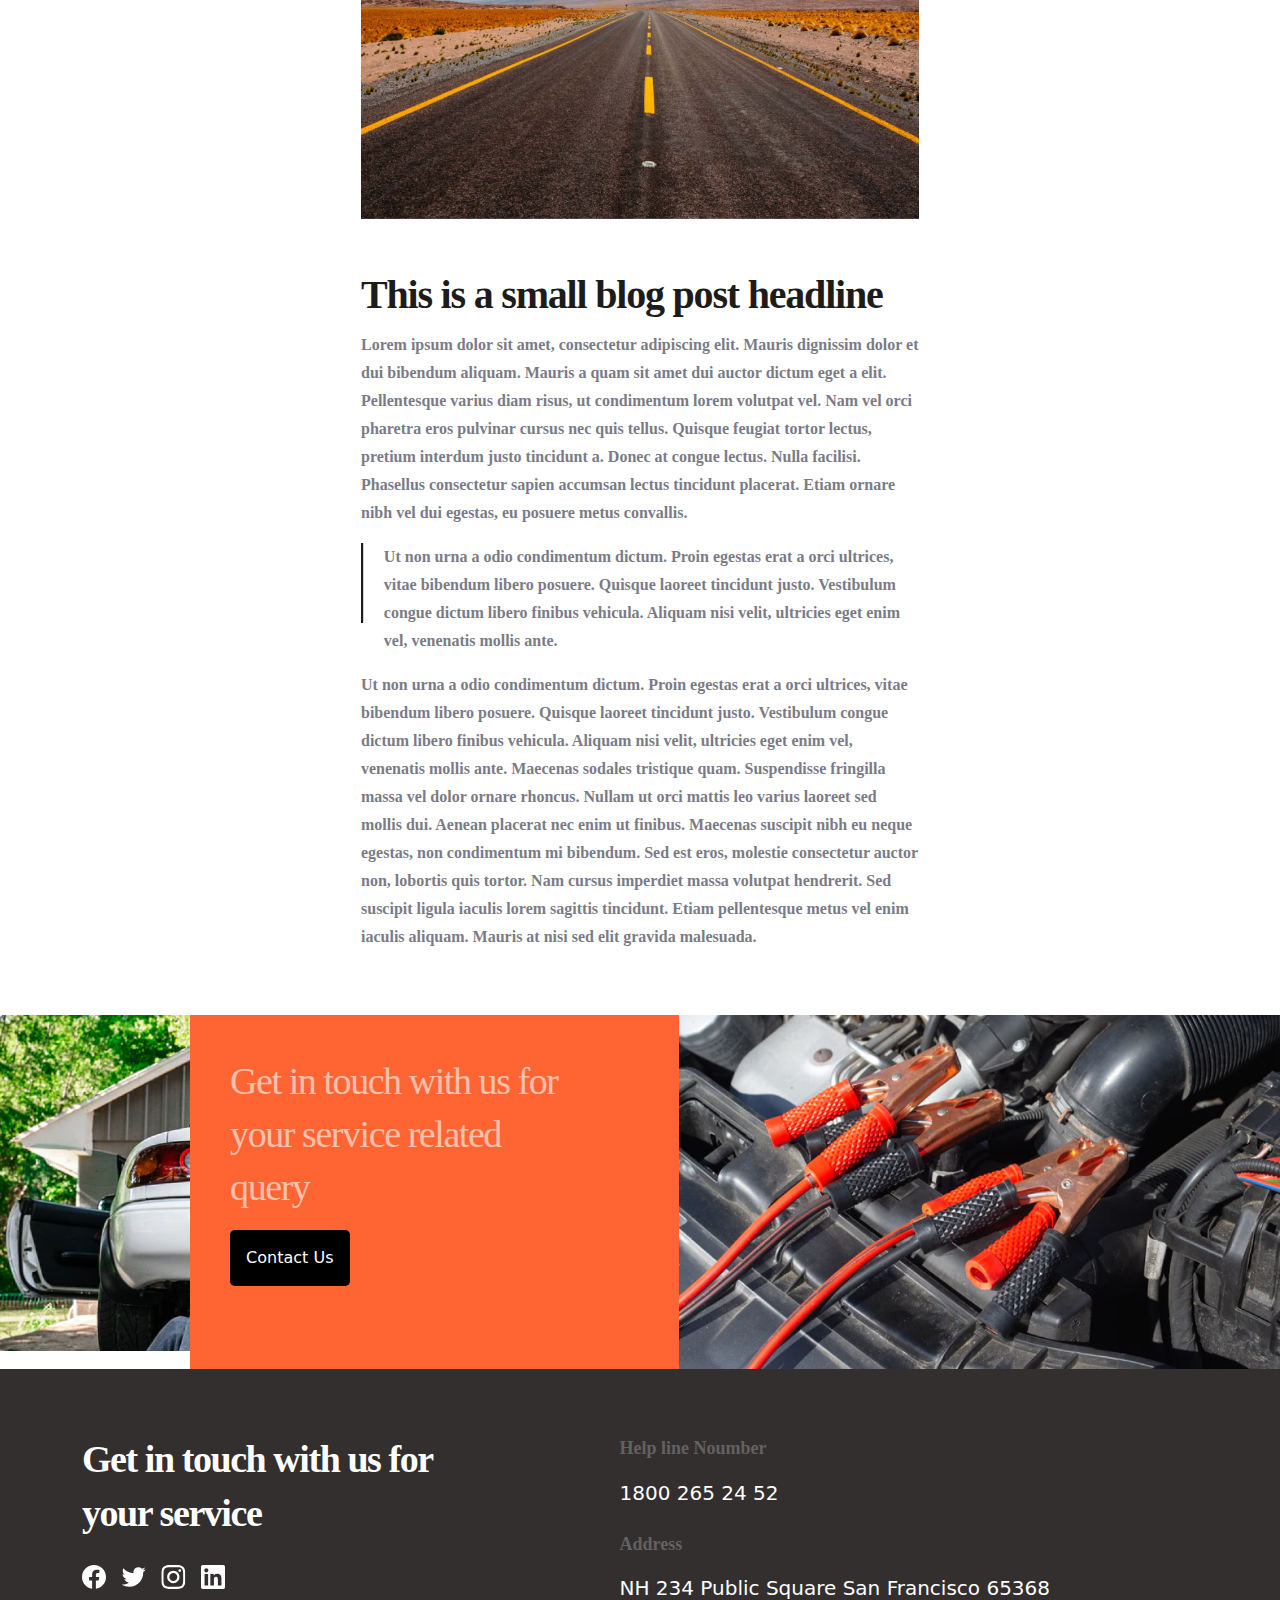
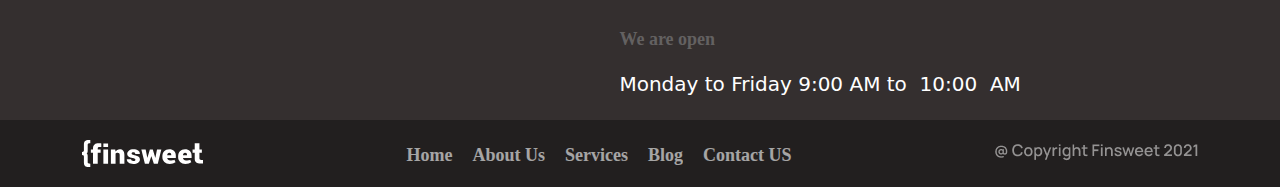
<file: blog-single.html>
<!DOCTYPE html>
<html lang="en">
  <head>
    <meta charset="UTF-8" />
    <meta name="viewport" content="width=device-width, initial-scale=1.0" />
    <title>Blog-single</title>
    <link rel="stylesheet" href="./css/bootstrap.min.css" />
    <link rel="stylesheet" href="./css/blog-single.css" />
    <link rel="icon" type="image/x-icon" href="./image/favicon-32x32.png" />
  </head>

  <body>
    <section>
      <header class="header pt-1 mb-3">
        <div class="container-lg bg-white mb-4">
          <nav class="navbar navbar-expand-lg bg-body-tertiary">
            <div class="container-fluid">
              <a class="navbar-brand" href="#">
                <img src="./image/Logo2.png" alt="" />
              </a>
              <button
                class="navbar-toggler"
                type="button"
                data-bs-toggle="collapse"
                data-bs-target="#navbarNav"
                aria-controls="navbarNav"
                aria-expanded="false"
                aria-label="Toggle navigation"
              >
                <span class="navbar-toggler-icon">
                  <img src="./image/icon-hamburger.svg" alt="" />
                </span>
              </button>
              <div class="na collapse navbar-collapse" id="navbarNav">
                <ul class="navbar-nav">
                  <li class="nav-item">
                    <a
                      class="nav-link active text-black"
                      aria-current="page"
                      href="index.html"
                      >Home</a
                    >
                  </li>
                  <li class="nav-item">
                    <a class="nav-link text-black" href="about-us.html"
                      >About Us</a
                    >
                  </li>
                  <li class="nav-item">
                    <a class="nav-link text-black" href="services.html"
                      >Services</a
                    >
                  </li>
                  <li class="nav-item">
                    <a class="nav-link text-black" href="blog.html">Blog</a>
                  </li>
                  <li class="nav-item">
                    <a class="nav-link text-black" href="contact.html"
                      >Contact</a
                    >
                  </li>
                </ul>
                <div class="home">
                  <img
                    src="./image/Assistance Icon (1).png"
                    alt=""
                    width="40%"
                    height="40%"
                  />

                  <div class="">
                    <p>Road Assistance</p>
                    <p>1800 265 24 52</p>
                  </div>
                </div>
              </div>
            </div>
          </nav>
        </div>

        <div class="car container px-0 d-flex">
          <div class="lease w-50">
            <p>Posted on October 6th 2021</p>
            <h3>Should I Buy a New Car or Lease a New Car in 2021?</h3>
            <p>
              We provide a full range of front end mechanical repairs for all
              makes and models of cars, no matter the cause. This includes, We
              provide a full range of front end mechanical
            </p>
          </div>
        </div>
        <div class="car-mobile container">
          <div class="lease">
            <p>Posted on October 6th 2021</p>
            <h3>Should I Buy a New Car or Lease a New Car in 2021?</h3>
            <p>
              We provide a full range of front end mechanical repairs for all
              makes and models of cars, no matter the cause. This includes, We
              provide a full range of front end mechanical
            </p>
          </div>
        </div>
        <div class="container">
          <img src="./image/car-road.png" alt="" width="100%" />
        </div>
      </header>
      <main>
        <div class="main container d-flex mt-5">
          <div class="w-50">
            <h4>This is a blog post headline</h4>
            <p>
              Lorem ipsum dolor sit amet, consectetur adipiscing elit. Mauris
              dignissim dolor et dui bibendum aliquam. Mauris a quam sit amet
              dui auctor dictum eget a elit. Pellentesque varius diam risus, ut
              condimentum lorem volutpat vel. Nam vel orci pharetra eros
              pulvinar cursus nec quis tellus. Quisque feugiat tortor lectus,
              pretium interdum justo tincidunt a. Donec at congue lectus. Nulla
              facilisi. Phasellus consectetur sapien accumsan lectus tincidunt
              placerat. Etiam ornare nibh vel dui egestas, eu posuere metus
              convallis. Ut non urna a odio condimentum dictum. Proin egestas
              erat a orci ultrices, vitae bibendum libero posuere. Quisque
              laoreet tincidunt justo. Vestibulum congue dictum libero finibus
              vehicula. Aliquam nisi velit, ultricies eget enim vel, venenatis
              mollis ante. Maecenas sodales tristique quam. Suspendisse
              fringilla massa vel dolor ornare rhoncus. Nullam ut orci mattis
              leo varius laoreet sed mollis dui. Aenean placerat nec enim ut
              finibus. Maecenas suscipit nibh eu neque egestas, non condimentum
              mi bibendum. Sed est eros, molestie consectetur auctor non,
              lobortis quis tortor. Nam cursus imperdiet massa volutpat
              hendrerit. Sed suscipit ligula iaculis lorem sagittis tincidunt.
              Etiam pellentesque metus vel enim iaculis aliquam. Mauris at nisi
              sed elit gravida malesuada.
            </p>
            <img src="./image/road.png" alt="" width="100%" />
            <h4 class="mt-5">This is a small blog post headline</h4>
            <p>
              Lorem ipsum dolor sit amet, consectetur adipiscing elit. Mauris
              dignissim dolor et dui bibendum aliquam. Mauris a quam sit amet
              dui auctor dictum eget a elit. Pellentesque varius diam risus, ut
              condimentum lorem volutpat vel. Nam vel orci pharetra eros
              pulvinar cursus nec quis tellus. Quisque feugiat tortor lectus,
              pretium interdum justo tincidunt a. Donec at congue lectus. Nulla
              facilisi. Phasellus consectetur sapien accumsan lectus tincidunt
              placerat. Etiam ornare nibh vel dui egestas, eu posuere metus
              convallis.
            </p>
            <div class="d-flex ut">
              <img src="./image/black-line.png" alt="" height="80px" />
              <p>
                Ut non urna a odio condimentum dictum. Proin egestas erat a orci
                ultrices, vitae bibendum libero posuere. Quisque laoreet
                tincidunt justo. Vestibulum congue dictum libero finibus
                vehicula. Aliquam nisi velit, ultricies eget enim vel, venenatis
                mollis ante.
              </p>
            </div>
            <p>
              Ut non urna a odio condimentum dictum. Proin egestas erat a orci
              ultrices, vitae bibendum libero posuere. Quisque laoreet tincidunt
              justo. Vestibulum congue dictum libero finibus vehicula. Aliquam
              nisi velit, ultricies eget enim vel, venenatis mollis ante.
              Maecenas sodales tristique quam. Suspendisse fringilla massa vel
              dolor ornare rhoncus. Nullam ut orci mattis leo varius laoreet sed
              mollis dui. Aenean placerat nec enim ut finibus. Maecenas suscipit
              nibh eu neque egestas, non condimentum mi bibendum. Sed est eros,
              molestie consectetur auctor non, lobortis quis tortor. Nam cursus
              imperdiet massa volutpat hendrerit. Sed suscipit ligula iaculis
              lorem sagittis tincidunt. Etiam pellentesque metus vel enim
              iaculis aliquam. Mauris at nisi sed elit gravida malesuada.
            </p>
          </div>
        </div>
        <div class="main-mobile d-flex mt-5 container">
          <div class="">
            <h4>This is a blog post headline</h4>
            <p>
              Lorem ipsum dolor sit amet, consectetur adipiscing elit. Mauris
              dignissim dolor et dui bibendum aliquam. Mauris a quam sit amet
              dui auctor dictum eget a elit. Pellentesque varius diam risus, ut
              condimentum lorem volutpat vel. Nam vel orci pharetra eros
              pulvinar cursus nec quis tellus. Quisque feugiat tortor lectus,
              pretium interdum justo tincidunt a. Donec at congue lectus. Nulla
              facilisi. Phasellus consectetur sapien accumsan lectus tincidunt
              placerat. Etiam ornare nibh vel dui egestas, eu posuere metus
              convallis. Ut non urna a odio condimentum dictum. Proin egestas
              erat a orci ultrices, vitae bibendum libero posuere. Quisque
              laoreet tincidunt justo. Vestibulum congue dictum libero finibus
              vehicula. Aliquam nisi velit, ultricies eget enim vel, venenatis
              mollis ante. Maecenas sodales tristique quam. Suspendisse
              fringilla massa vel dolor ornare rhoncus. Nullam ut orci mattis
              leo varius laoreet sed mollis dui. Aenean placerat nec enim ut
              finibus. Maecenas suscipit nibh eu neque egestas, non condimentum
              mi bibendum. Sed est eros, molestie consectetur auctor non,
              lobortis quis tortor. Nam cursus imperdiet massa volutpat
              hendrerit. Sed suscipit ligula iaculis lorem sagittis tincidunt.
              Etiam pellentesque metus vel enim iaculis aliquam. Mauris at nisi
              sed elit gravida malesuada.
            </p>
            <img src="./image/road.png" alt="" width="100%" />
            <h4 class="mt-5">This is a small blog post headline</h4>
            <p>
              Lorem ipsum dolor sit amet, consectetur adipiscing elit. Mauris
              dignissim dolor et dui bibendum aliquam. Mauris a quam sit amet
              dui auctor dictum eget a elit. Pellentesque varius diam risus, ut
              condimentum lorem volutpat vel. Nam vel orci pharetra eros
              pulvinar cursus nec quis tellus. Quisque feugiat tortor lectus,
              pretium interdum justo tincidunt a. Donec at congue lectus. Nulla
              facilisi. Phasellus consectetur sapien accumsan lectus tincidunt
              placerat. Etiam ornare nibh vel dui egestas, eu posuere metus
              convallis.
            </p>
            <div class="d-flex ut">
              <img src="./image/black-line.png" alt="" height="80px" />
              <p>
                Ut non urna a odio condimentum dictum. Proin egestas erat a orci
                ultrices, vitae bibendum libero posuere. Quisque laoreet
                tincidunt justo. Vestibulum congue dictum libero finibus
                vehicula. Aliquam nisi velit, ultricies eget enim vel, venenatis
                mollis ante.
              </p>
            </div>
            <p>
              Ut non urna a odio condimentum dictum. Proin egestas erat a orci
              ultrices, vitae bibendum libero posuere. Quisque laoreet tincidunt
              justo. Vestibulum congue dictum libero finibus vehicula. Aliquam
              nisi velit, ultricies eget enim vel, venenatis mollis ante.
              Maecenas sodales tristique quam. Suspendisse fringilla massa vel
              dolor ornare rhoncus. Nullam ut orci mattis leo varius laoreet sed
              mollis dui. Aenean placerat nec enim ut finibus. Maecenas suscipit
              nibh eu neque egestas, non condimentum mi bibendum. Sed est eros,
              molestie consectetur auctor non, lobortis quis tortor. Nam cursus
              imperdiet massa volutpat hendrerit. Sed suscipit ligula iaculis
              lorem sagittis tincidunt. Etiam pellentesque metus vel enim
              iaculis aliquam. Mauris at nisi sed elit gravida malesuada.
            </p>
          </div>
        </div>
      </main>

      <footer class="mt-5">
        <div class="back d-flex row">
          <div class="back-car col-6 position-relative">
            <img src="./image/back-car.png" alt="" />
            <div class="orange position-absolute text-white">
              <p>Get in touch with us for your service related query</p>
              <button class="text-white bg-black p-3 rounded-3 border-0">
                Contact Us
              </button>
            </div>
          </div>
          <div class="wire col-6">
            <img src="./image/wire.png" alt="" width="" />
          </div>
        </div>
        <div class="footer container-fluid px-0">
          <div class="container text-white">
            <div class="get d-flex text-white">
              <div class="">
                <h3>Get in touch with us for your service</h3>
                <div class="icons d-flex">
                  <img src="./image/Face.svg" alt="" />
                  <img src="./image/Twitter.svg" alt="" />
                  <img src="./image/instragram.svg" alt="" />
                  <img src="./image/linkedin.svg" alt="" />
                </div>
              </div>
              <div class="">
                <div class="mb-4">
                  <p>Help line Noumber</p>
                  <h5>1800 265 24 52</h5>
                </div>
                <div class="mb-4">
                  <p>Address</p>
                  <h5>NH 234 Public Square San Francisco 65368</h5>
                </div>
                <div class="mb-4">
                  <p>We are open</p>
                  <h5>Monday to Friday 9:00 AM to  10:00  AM</h5>
                </div>
              </div>
            </div>
          </div>
          <div class="foot-div">
            <div class="foot container text-white d-flex">
              <div class="logo2">
                <img src="./image/Logo.svg" alt="" />
              </div>
              <div class="contact d-flex text-white">
                <a class="text-white" href="index.html">
                  <p>Home</p>
                </a>
                <a class="text-white" href="about-us.html">
                  <p>About Us</p>
                </a>
                <a class="text-white" href="services.html">
                  <p>Services</p>
                </a>
                <a class="text-white" href="blog.html">
                  <p>Blog</p>
                </a>
                <a class="text-white" href="contact.html">
                  <p>Contact US</p>
                </a>
              </div>
              <div class="copy">
                <img src="./image/@ Copyright Finsweet 2021.png" alt="" />
              </div>
            </div>
          </div>
        </div>
      </footer>
    </section>
    <script href="js/bootstrap.min.js"></script>
    <script src="https://cdn.jsdelivr.net/npm/bootstrap@5.3.2/dist/js/bootstrap.bundle.min.js"></script>
  </body>
</html>
</file>
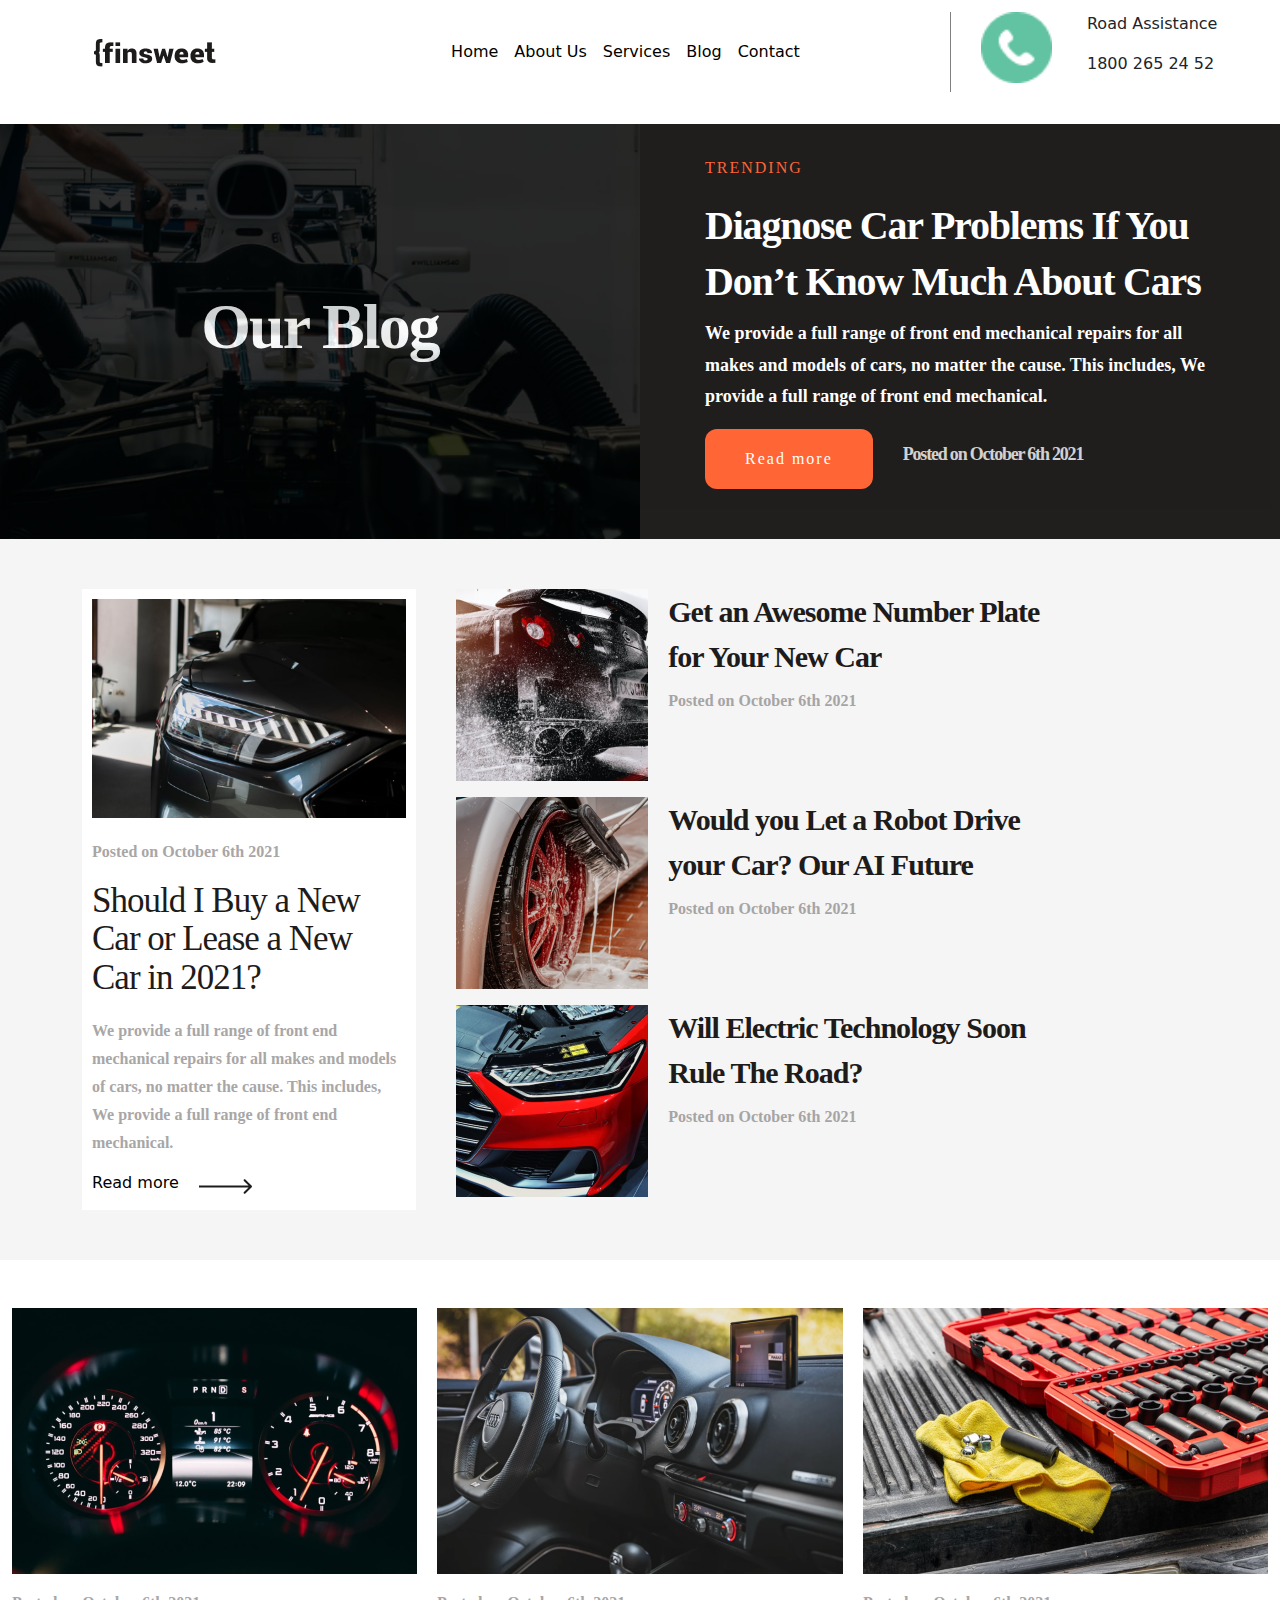
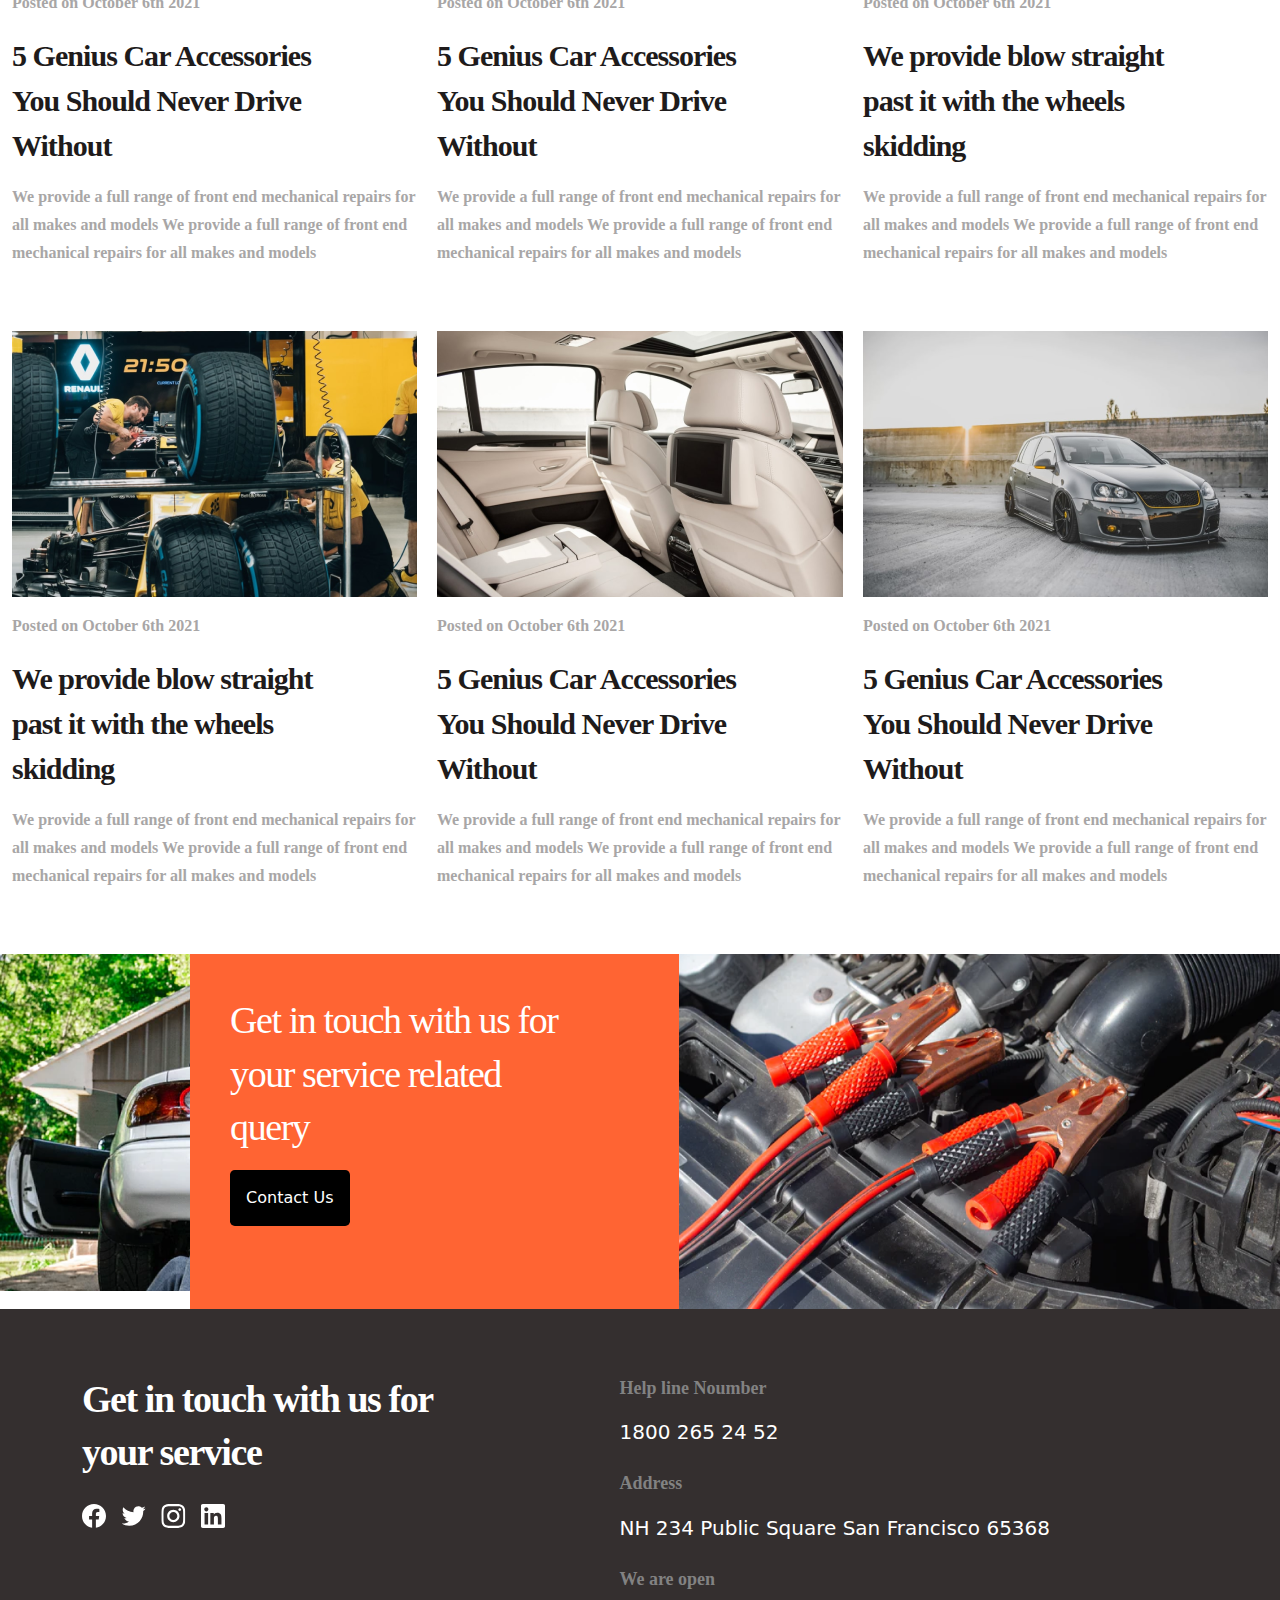
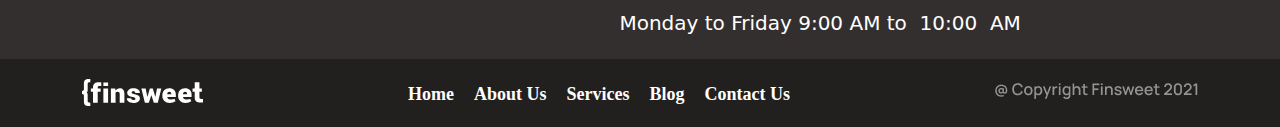
<file: blog.html>
<!DOCTYPE html>
<html lang="en">
  <head>
    <meta charset="UTF-8" />
    <meta name="viewport" content="width=device-width, initial-scale=1.0" />
    <title>Blog</title>
    <link rel="stylesheet" href="./css/blog.css" />
    <link rel="stylesheet" href="./css/bootstrap.min.css" />
    <link rel="icon" type="image/x-icon" href="./image/favicon-32x32.png" />
  </head>
  <body>
    <section>
      <header class="container-fluid px-0 pt-1 header">
        <div class="container-lg bg-white mb-4">
          <nav class="navbar navbar-expand-lg bg-body-tertiary">
            <div class="container-fluid">
              <a class="navbar-brand" href="#">
                <img src="./image/Logo2.png" alt="" />
              </a>
              <button
                class="navbar-toggler"
                type="button"
                data-bs-toggle="collapse"
                data-bs-target="#navbarNav"
                aria-controls="navbarNav"
                aria-expanded="false"
                aria-label="Toggle navigation"
              >
                <span class="navbar-toggler-icon">
                  <img src="./image/icon-hamburger.svg" alt="" />
                </span>
              </button>
              <div class="na collapse navbar-collapse" id="navbarNav">
                <ul class="navbar-nav">
                  <li class="nav-item">
                    <a
                      class="nav-link active text-black"
                      aria-current="page"
                      href="index.html"
                      >Home</a
                    >
                  </li>
                  <li class="nav-item">
                    <a class="nav-link text-black" href="about-us.html"
                      >About Us</a
                    >
                  </li>
                  <li class="nav-item">
                    <a class="nav-link text-black" href="services.html"
                      >Services</a
                    >
                  </li>
                  <li class="nav-item">
                    <a class="nav-link text-black" href="blog.html">Blog</a>
                  </li>
                  <li class="nav-item">
                    <a class="nav-link text-black" href="contact.html"
                      >Contact</a
                    >
                  </li>
                </ul>
                <div class="home">
                  <img
                    src="./image/Assistance Icon (1).png"
                    alt=""
                    width="40%"
                    height="40%"
                  />

                  <div class="">
                    <p>Road Assistance</p>
                    <p>1800 265 24 52</p>
                  </div>
                </div>
              </div>
            </div>
          </nav>
        </div>
        <div class="d-flex blog-div">
          <div class="blog position-relative">
            <div class="position-absolute overlay">
              <h1>Our Blog</h1>
            </div>
          </div>
          <div class="trend">
            <p>TRENDING</p>
            <h4>Diagnose Car Problems If You Don’t Know Much About Cars</h4>
            <p class="text-white">
              We provide a full range of front end mechanical repairs for all
              makes and models of cars, no matter the cause. This includes, We
              provide a full range of front end mechanical.
            </p>
            <div class="d-flex bt">
              <button>Read more</button>
              <p>Posted on October 6th 2021</p>
            </div>
          </div>
        </div>
      </header>
      <main class="container-fluid px-0">
        <div class="trans">
          <div class="new-div container d-flex">
            <div class="new">
              <div class="">
                <img src="./image/light.png" alt="" width="100%" />
              </div>
              <p>Posted on October 6th 2021</p>
              <h4>Should I Buy a New Car or Lease a New Car in 2021?</h4>
              <p>
                We provide a full range of front end mechanical repairs for all
                makes and models of cars, no matter the cause. This includes, We
                provide a full range of front end mechanical.
              </p>
              <div class="read d-flex">
                <a
                  class="text-decoration-none text-black"
                  href="blog-single.html"
                >
                  <h6>Read more</h6>
                </a>
                <img src="./image/Arrow.svg" alt="" />
              </div>
            </div>
            <div class="plate">
              <div class="plate-no d-flex">
                <div class="">
                  <img src="./image/plate-no.png" alt="" />
                </div>
                <div>
                  <h6>Get an Awesome Number Plate for Your New Car</h6>
                  <p>Posted on October 6th 2021</p>
                </div>
              </div>
              <div class="ai d-flex mt-3">
                <div class="">
                  <img src="./image/Ai.png" alt="" />
                </div>
                <div>
                  <h6>Would you Let a Robot Drive your Car? Our AI Future</h6>
                  <p>Posted on October 6th 2021</p>
                </div>
              </div>
              <div class="electric d-flex mt-3">
                <div class="">
                  <img src="./image/electric.png" alt="" />
                </div>
                <div>
                  <h6>Will Electric Technology Soon Rule The Road?</h6>
                  <p>Posted on October 6th 2021</p>
                </div>
              </div>
            </div>
          </div>
        </div>
        <div class="container pt-5">
          <div class="first d-flex">
            <div class="speed">
              <img src="./image/speed.png" alt="" />
              <p>Posted on October 6th 2021</p>
              <h6>5 Genius Car Accessories You Should Never Drive Without</h6>
              <p>
                We provide a full range of front end mechanical repairs for all
                makes and models We provide a full range of front end mechanical
                repairs for all makes and models
              </p>
            </div>
            <div class="streeing">
              <img src="./image/steering.png" alt="" />
              <p>Posted on October 6th 2021</p>
              <h6>5 Genius Car Accessories You Should Never Drive Without</h6>
              <p>
                We provide a full range of front end mechanical repairs for all
                makes and models We provide a full range of front end mechanical
                repairs for all makes and models
              </p>
            </div>
            <div class="screw">
              <img src="./image/screw.png" alt="" />
              <p>Posted on October 6th 2021</p>
              <h6>We provide blow straight past it with the wheels skidding</h6>
              <p>
                We provide a full range of front end mechanical repairs for all
                makes and models We provide a full range of front end mechanical
                repairs for all makes and models
              </p>
            </div>
          </div>
          <div class="d-flex second pt-5">
            <div class="">
              <img src="./image/yellow.png" alt="" />
              <p>Posted on October 6th 2021</p>
              <h6>We provide blow straight past it with the wheels skidding</h6>
              <p>
                We provide a full range of front end mechanical repairs for all
                makes and models We provide a full range of front end mechanical
                repairs for all makes and models
              </p>
            </div>
            <div class="">
              <img src="./image/white-chair.png" alt="" />
              <p>Posted on October 6th 2021</p>
              <h6>5 Genius Car Accessories You Should Never Drive Without</h6>
              <p>
                We provide a full range of front end mechanical repairs for all
                makes and models We provide a full range of front end mechanical
                repairs for all makes and models
              </p>
            </div>
            <div class="">
              <img src="./image/car2-com.png" alt="" />
              <p>Posted on October 6th 2021</p>
              <h6>5 Genius Car Accessories You Should Never Drive Without</h6>
              <p>
                We provide a full range of front end mechanical repairs for all
                makes and models We provide a full range of front end mechanical
                repairs for all makes and models
              </p>
            </div>
          </div>
        </div>
      </main>
      <footer class="mt-5">
        <div class="back d-flex row">
          <div class="back-car col-6 position-relative">
            <img src="./image/back-car.png" alt="" />
            <div class="orange position-absolute text-white">
              <p>Get in touch with us for your service related query</p>
              <button class="text-white bg-black p-3 rounded-3 border-0">
                Contact Us
              </button>
            </div>
          </div>
          <div class="wire col-6">
            <img src="./image/wire.png" alt="" width="" />
          </div>
        </div>
        <div class="footer container-fluid px-0">
          <div class="container text-white">
            <div class="get d-flex">
              <div class="">
                <h3>Get in touch with us for your service</h3>
                <div class="icons d-flex">
                  <img src="./image/Face.svg" alt="" />
                  <img src="./image/Twitter.svg" alt="" />
                  <img src="./image/instragram.svg" alt="" />
                  <img src="./image/linkedin.svg" alt="" />
                </div>
              </div>
              <div class="">
                <div class="mb-4">
                  <p>Help line Noumber</p>
                  <h5>1800 265 24 52</h5>
                </div>
                <div class="mb-4">
                  <p>Address</p>
                  <h5>NH 234 Public Square San Francisco 65368</h5>
                </div>
                <div class="mb-4">
                  <p>We are open</p>
                  <h5>Monday to Friday 9:00 AM to  10:00  AM</h5>
                </div>
              </div>
            </div>
          </div>
          <div class="foot-div">
            <div class="foot container text-white d-flex">
              <div class="logo2">
                <img src="./image/Logo.svg" alt="" />
              </div>
              <div class="contact d-flex text-white">
                <a class="text-white" href="index.html"> <p>Home</p> </a>
                <a class="text-white" href="about-us.html"> <p>About Us</p> </a>
                <a class="text-white" href="services.html"> <p>Services</p> </a>
                <a class="text-white" href="blog.html"> <p>Blog</p> </a>
                <a class="text-white" href="contact.html"><p>Contact Us</p> </a>
              </div>
              <div class="copy">
                <img src="./image/@ Copyright Finsweet 2021.png" alt="" />
              </div>
            </div>
          </div>
        </div>
      </footer>
    </section>
    <script href="./js/bootstrap.min.js"></script>
    <script src="https://cdn.jsdelivr.net/npm/bootstrap@5.3.2/dist/js/bootstrap.bundle.min.js"></script>
  </body>
</html>
</file>
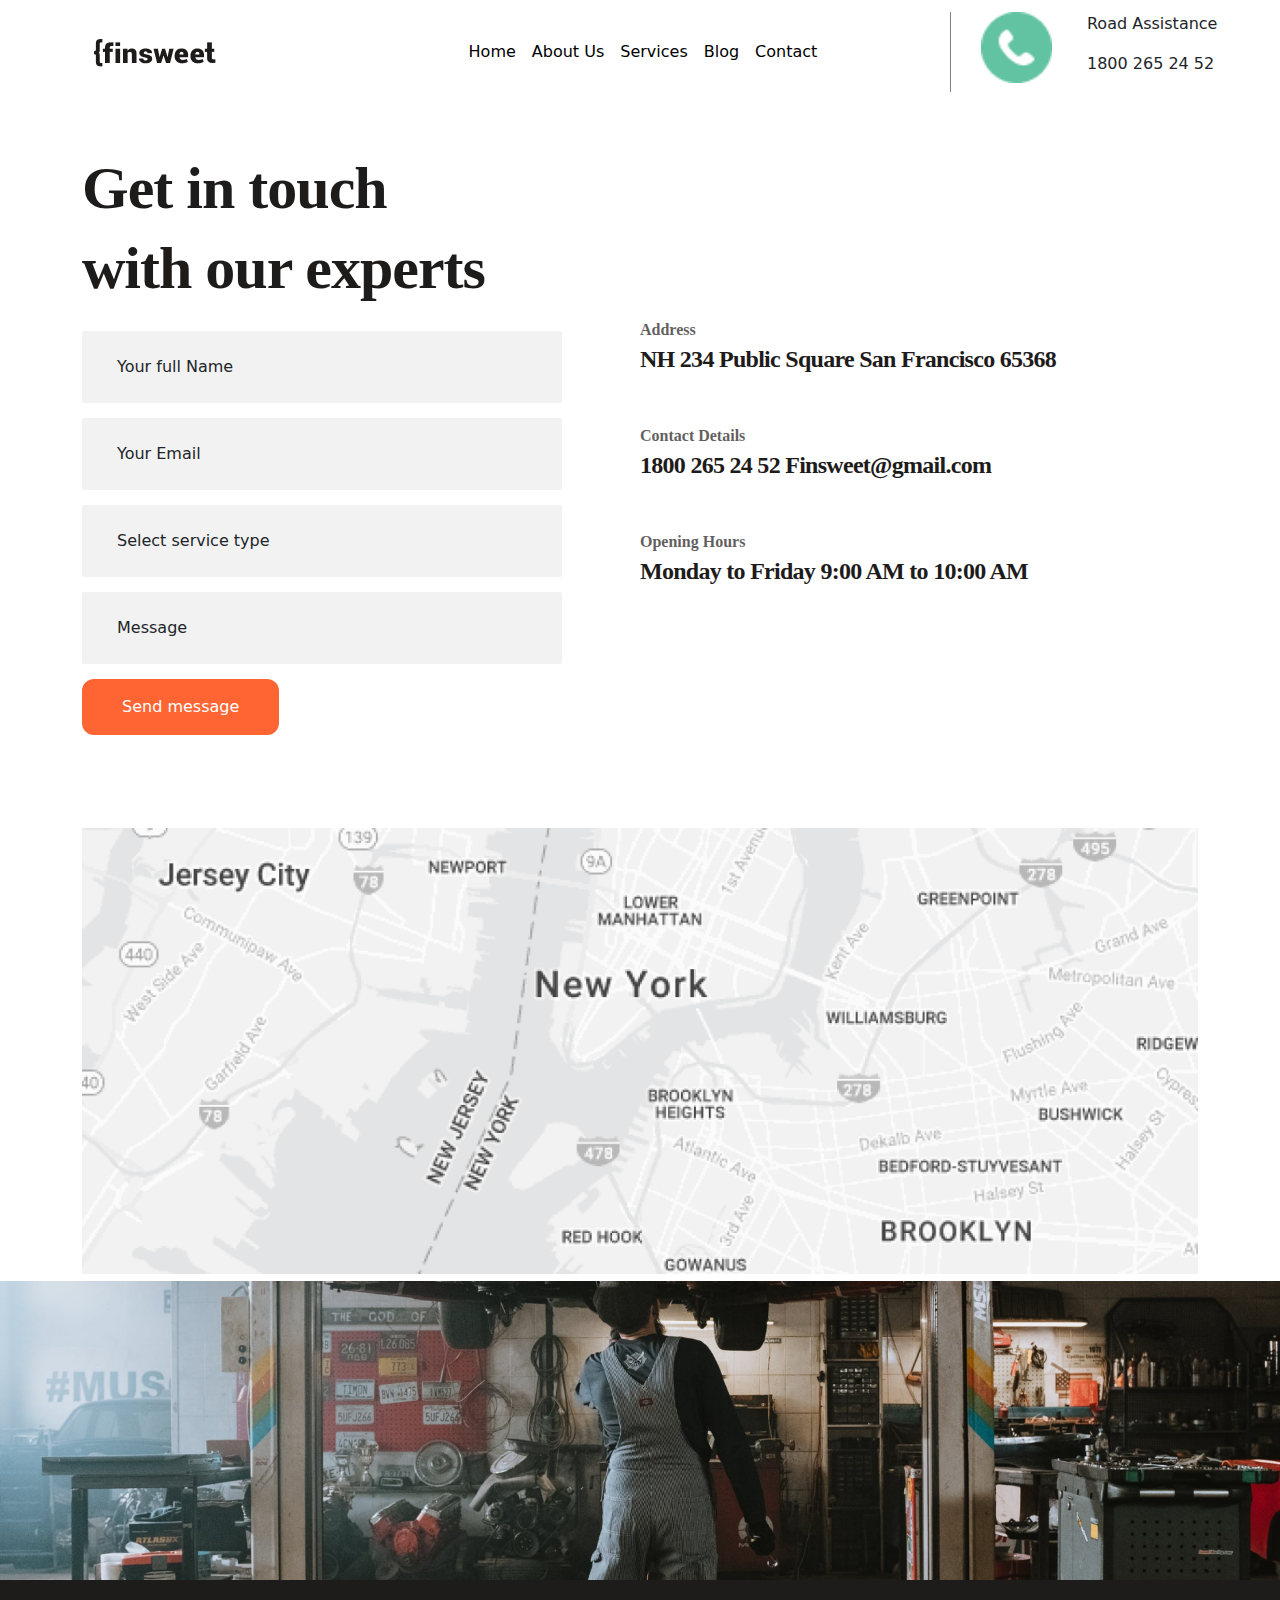
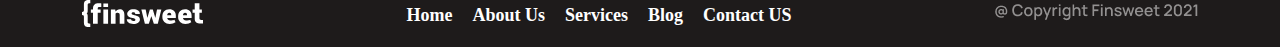
<file: contact.html>
<!DOCTYPE html>
<html lang="en">
  <head>
    <meta charset="UTF-8" />
    <meta name="viewport" content="width=device-width, initial-scale=1.0" />
    <title>Contact</title>
    <link rel="stylesheet" href="./css/bootstrap.min.css" />
    <link rel="stylesheet" href="./css/contact.css" />
    <link rel="icon" type="image/x-icon" href="./image/favicon-32x32.png" />
  </head>
  <body>
    <section class="section">
      <header class="header container-fluid px-0 pt-1">
        <div class="container-lg bg-white mb-4">
          <nav class="navbar navbar-expand-lg bg-body-tertiary">
            <div class="container-fluid">
              <a class="navbar-brand" href="#">
                <img src="./image/Logo2.png" alt="" />
              </a>
              <button
                class="navbar-toggler"
                type="button"
                data-bs-toggle="collapse"
                data-bs-target="#navbarNav"
                aria-controls="navbarNav"
                aria-expanded="false"
                aria-label="Toggle navigation"
              >
                <span class="navbar-toggler-icon">
                  <img src="./image/icon-hamburger.svg" alt="" />
                </span>
              </button>
              <div class="na collapse navbar-collapse" id="navbarNav">
                <ul class="navbar-nav">
                  <li class="nav-item">
                    <a
                      class="nav-link active text-black"
                      aria-current="page"
                      href="index.html"
                      >Home</a
                    >
                  </li>
                  <li class="nav-item">
                    <a class="nav-link text-black" href="about-us.html"
                      >About Us</a
                    >
                  </li>
                  <li class="nav-item">
                    <a class="nav-link text-black" href="services.html"
                      >Services</a
                    >
                  </li>
                  <li class="nav-item">
                    <a class="nav-link text-black" href="blog.html">Blog</a>
                  </li>
                  <li class="nav-item">
                    <a class="nav-link text-black" href="contact.html"
                      >Contact</a
                    >
                  </li>
                </ul>
                <div class="home">
                  <img
                    src="./image/Assistance Icon (1).png"
                    alt=""
                    width="40%"
                    height="40%"
                  />

                  <div class="">
                    <p>Road Assistance</p>
                    <p>1800 265 24 52</p>
                  </div>
                </div>
              </div>
            </div>
          </nav>

          <div class="mt-5">
            <h1>Get in touch with our experts</h1>
            <div class="to-ad d-flex">
              <div class="touch">
                <div>Your full Name</div>
                <div>Your Email</div>
                <div>Select service type</div>
                <div>Message</div>
                <button>Send message</button>
              </div>
              <div class="address">
                <div class="">
                  <p>Address</p>
                  <h5>NH 234 Public Square San Francisco 65368</h5>
                </div>

                <div class="mt-5">
                  <p>Contact Details</p>
                  <h5>1800 265 24 52 Finsweet@gmail.com</h5>
                </div>
                <div class="mt-5">
                  <p>Opening Hours</p>
                  <h5>Monday to Friday 9:00 AM to 10:00 AM</h5>
                </div>
              </div>
            </div>
          </div>
        </div>
      </header>
      <main class="container my-5">
        <div class="map d-flex container">
          <img src="./image/Map Image.png" alt="" />
        </div>
      </main>
      <footer>
        <div class="wo">
          <img src="./image/woman.png" alt="" width="100%" />
        </div>
        <div class="foot-div">
          <div class="foot container text-white d-flex">
            <div class="logo2">
              <img src="./image/Logo.svg" alt="" />
            </div>
            <div class="contact d-flex text-white">
              <a class="text-white" href="index.html"> <p>Home</p> </a>
              <a class="text-white" href="about-us.html"> <p>About Us</p> </a>
              <a class="text-white" href="services.html"> <p>Services</p> </a>
              <a class="text-white" href="blog.html"> <p>Blog</p> </a>
              <a class="text-white" href="contact.html"> <p>Contact US</p> </a>
            </div>
            <div class="copy">
              <img src="./image/@ Copyright Finsweet 2021.png" alt="" />
            </div>
          </div>
        </div>
      </footer>
    </section>
    <script href="./js/bootstrap.min.js"></script>
    <script src="https://cdn.jsdelivr.net/npm/bootstrap@5.3.2/dist/js/bootstrap.bundle.min.js"></script>
  </body>
</html>
</file>
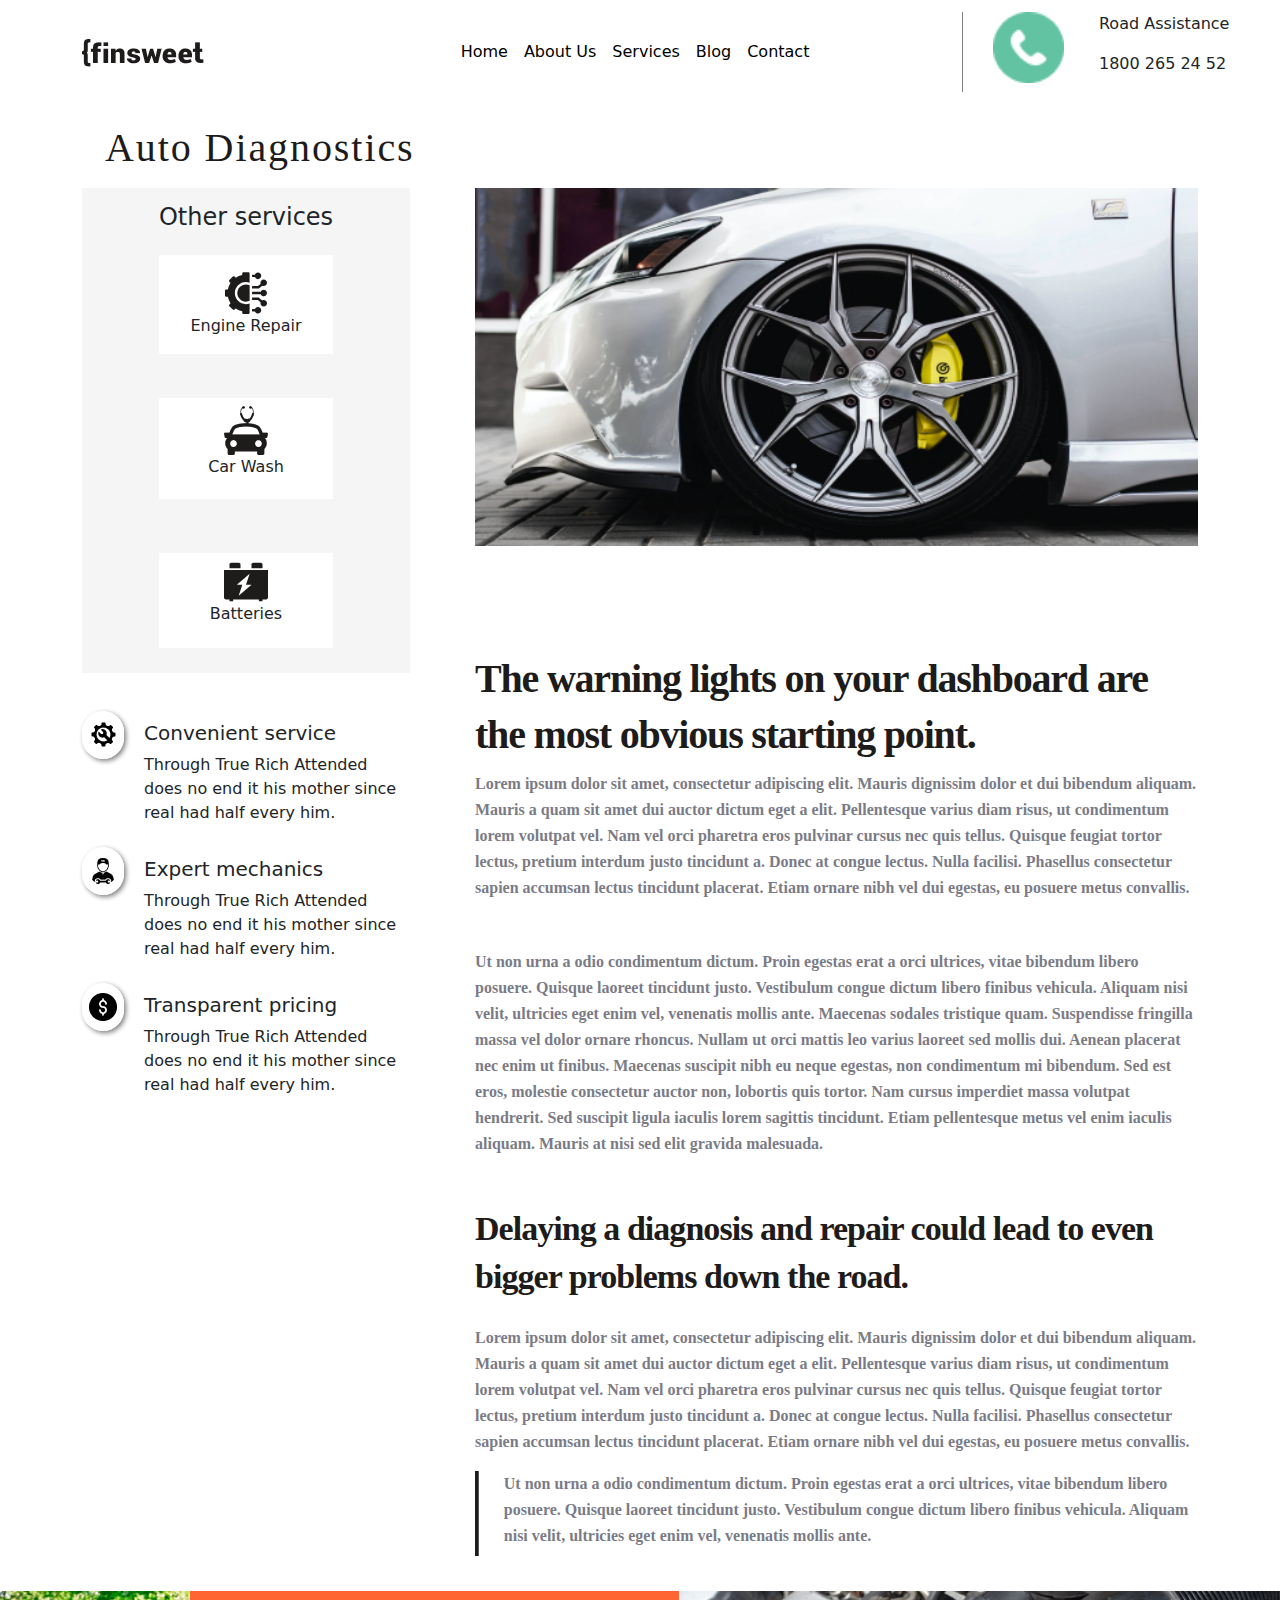
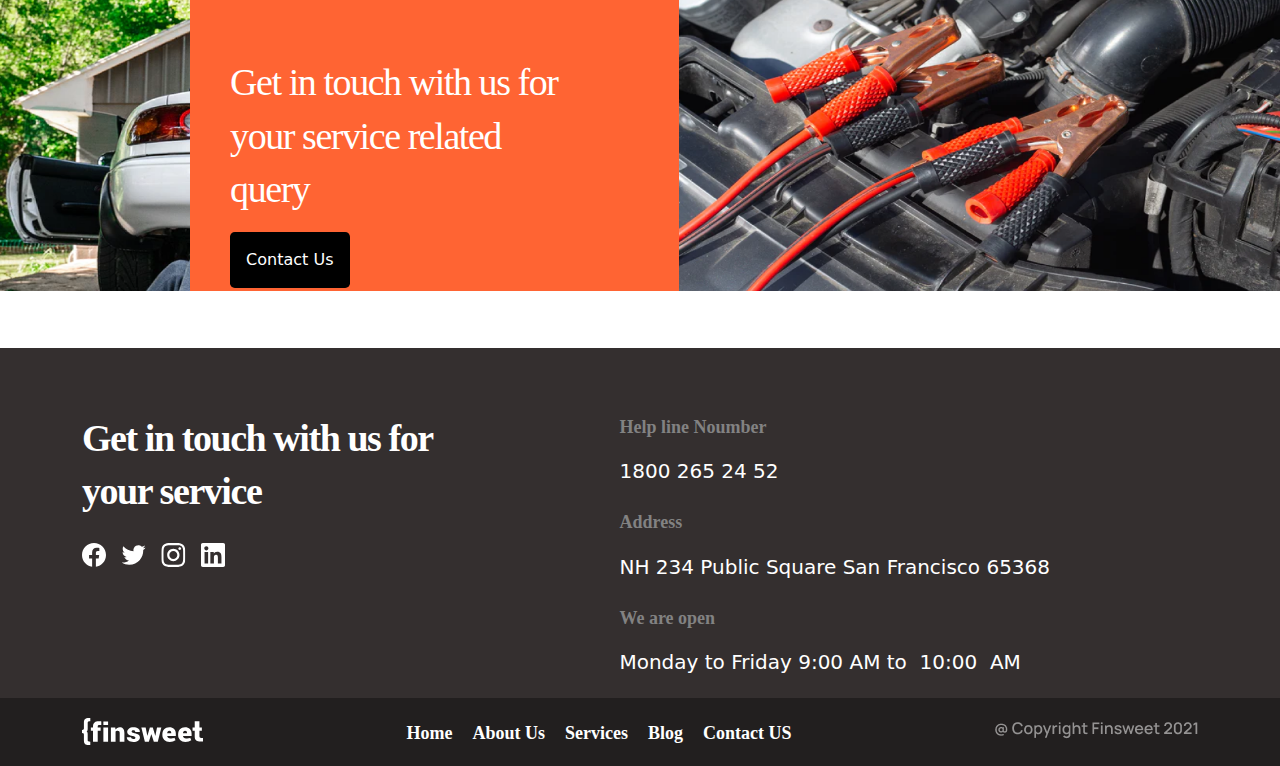
<file: service-single.html>
<!DOCTYPE html>
<html lang="en">
  <head>
    <meta charset="UTF-8" />
    <meta name="viewport" content="width=device-width, initial-scale=1.0" />
    <title>Service-single</title>
    <link rel="stylesheet" href="./css/service-single.css" />
    <link rel="stylesheet" href="./css/bootstrap.min.css" />
    <link rel="icon" type="image/x-icon" href="./image/favicon-32x32.png" />
  </head>
  <body>
    <section class="section">
      <header class="header container-fluid px-0 pt-1">
        <div class="container-lg bg-white">
          <nav class="navbar navbar-expand-lg bg-body-tertiary mb-4">
            <div class="container-fluid px-0">
              <a class="navbar-brand" href="#">
                <img src="./image/Logo2.png" alt="" />
              </a>
              <button
                class="navbar-toggler"
                type="button"
                data-bs-toggle="collapse"
                data-bs-target="#navbarNav"
                aria-controls="navbarNav"
                aria-expanded="false"
                aria-label="Toggle navigation"
              >
                <span class="navbar-toggler-icon">
                  <img src="./image/icon-hamburger.svg" alt="" />
                </span>
              </button>
              <div class="na collapse navbar-collapse" id="navbarNav">
                <ul class="navbar-nav">
                  <li class="nav-item">
                    <a
                      class="nav-link active text-black"
                      aria-current="page"
                      href="index.html"
                      >Home</a
                    >
                  </li>
                  <li class="nav-item">
                    <a class="nav-link text-black" href="aabout-us.html"
                      >About Us</a
                    >
                  </li>
                  <li class="nav-item">
                    <a class="nav-link text-black" href="services.html"
                      >Services</a
                    >
                  </li>
                  <li class="nav-item">
                    <a class="nav-link text-black" href="blog.html">Blog</a>
                  </li>
                  <li class="nav-item">
                    <a class="nav-link text-black" href="contact.html"
                      >Contact</a
                    >
                  </li>
                </ul>
                <div class="home">
                  <img
                    src="./image/Assistance Icon (1).png"
                    alt=""
                    width="40%"
                    height="40%"
                  />

                  <div class="">
                    <p>Road Assistance</p>
                    <p>1800 265 24 52</p>
                  </div>
                </div>
              </div>
            </div>
          </nav>
          <h1>Auto Diagnostics</h1>
          <div class="ot-con d-flex mt-3">
            <div class="other-div w-lg-25">
              <div class="other">
                <h4>Other services</h4>
                <div class="engine">
                  <img src="./image/Icon-engine.svg" alt="" />
                  <p>Engine Repair</p>
                </div>
                <div class="car">
                  <img src="./image/Icon-car.png" alt="" />
                  <p>Car Wash</p>
                </div>
                <div class="batteries">
                  <img src="./image/Icon-batteries.svg" alt="" />
                  <p>Batteries</p>
                </div>
              </div>
              <div class="Convenient">
                <div class="i-div d-flex mt-5">
                  <div class="icon">
                    <img src="./image/Icon-setting.png" alt="" />
                  </div>
                  <div class="d-flex flex-column mb-3">
                    <h5>Convenient service</h5>
                    <p>
                      Through True Rich Attended does no end it his mother since
                      real had half every him.
                    </p>
                  </div>
                </div>
                <div class="i-div d-flex">
                  <div class="icon">
                    <img src="./image/Icon-person.png" alt="" />
                  </div>
                  <div class="d-flex flex-column mb-3">
                    <h5>Expert mechanics</h5>
                    <p>
                      Through True Rich Attended does no end it his mother since
                      real had half every him.
                    </p>
                  </div>
                </div>
                <div class="i-div d-flex">
                  <div class="icon">
                    <img src="./image/Icon-dollar.png" alt="" />
                  </div>
                  <div class="d-flex flex-column">
                    <h5>Transparent pricing</h5>
                    <p>
                      Through True Rich Attended does no end it his mother since
                      real had half every him.
                    </p>
                  </div>
                </div>
              </div>
            </div>
            <div class="w-lg-75">
              <div class="w-100 h-50">
                <img src="./image/tyre.png" alt="" width="100%" height="51%" />
              </div>
              <div class="warning">
                <h4>
                  The warning lights on your dashboard are the most obvious
                  starting point.
                </h4>
                <p>
                  Lorem ipsum dolor sit amet, consectetur adipiscing elit.
                  Mauris dignissim dolor et dui bibendum aliquam. Mauris a quam
                  sit amet dui auctor dictum eget a elit. Pellentesque varius
                  diam risus, ut condimentum lorem volutpat vel. Nam vel orci
                  pharetra eros pulvinar cursus nec quis tellus. Quisque feugiat
                  tortor lectus, pretium interdum justo tincidunt a. Donec at
                  congue lectus. Nulla facilisi. Phasellus consectetur sapien
                  accumsan lectus tincidunt placerat. Etiam ornare nibh vel dui
                  egestas, eu posuere metus convallis.
                </p>
                <p class="mt-lg-5">
                  Ut non urna a odio condimentum dictum. Proin egestas erat a
                  orci ultrices, vitae bibendum libero posuere. Quisque laoreet
                  tincidunt justo. Vestibulum congue dictum libero finibus
                  vehicula. Aliquam nisi velit, ultricies eget enim vel,
                  venenatis mollis ante. Maecenas sodales tristique quam.
                  Suspendisse fringilla massa vel dolor ornare rhoncus. Nullam
                  ut orci mattis leo varius laoreet sed mollis dui. Aenean
                  placerat nec enim ut finibus. Maecenas suscipit nibh eu neque
                  egestas, non condimentum mi bibendum. Sed est eros, molestie
                  consectetur auctor non, lobortis quis tortor. Nam cursus
                  imperdiet massa volutpat hendrerit. Sed suscipit ligula
                  iaculis lorem sagittis tincidunt. Etiam pellentesque metus vel
                  enim iaculis aliquam. Mauris at nisi sed elit gravida
                  malesuada.
                </p>
                <h4 class="road mt-lg-5 mb-lg-4">
                  Delaying a diagnosis and repair could lead to even bigger
                  problems down the road.
                </h4>
                <p>
                  Lorem ipsum dolor sit amet, consectetur adipiscing elit.
                  Mauris dignissim dolor et dui bibendum aliquam. Mauris a quam
                  sit amet dui auctor dictum eget a elit. Pellentesque varius
                  diam risus, ut condimentum lorem volutpat vel. Nam vel orci
                  pharetra eros pulvinar cursus nec quis tellus. Quisque feugiat
                  tortor lectus, pretium interdum justo tincidunt a. Donec at
                  congue lectus. Nulla facilisi. Phasellus consectetur sapien
                  accumsan lectus tincidunt placerat. Etiam ornare nibh vel dui
                  egestas, eu posuere metus convallis.
                </p>
                <div class="ut d-flex">
                  <img src="./image/black-line.png" alt="" />
                  <p class="ms-4 mt-0">
                    Ut non urna a odio condimentum dictum. Proin egestas erat a
                    orci ultrices, vitae bibendum libero posuere. Quisque
                    laoreet tincidunt justo. Vestibulum congue dictum libero
                    finibus vehicula. Aliquam nisi velit, ultricies eget enim
                    vel, venenatis mollis ante.
                  </p>
                </div>
              </div>
            </div>
          </div>
        </div>
      </header>
      <main class="main mb-0">
        <div class="back d-flex row">
          <div class="back-car col-6 position-relative">
            <img src="./image/back-car.png" alt="" />
            <div class="orange position-absolute text-white">
              <p>Get in touch with us for your service related query</p>
              <button class="text-white bg-black p-3 rounded-3 border-0">
                Contact Us
              </button>
            </div>
          </div>
          <div class="wire col-6">
            <img src="./image/wire.png" alt="" width="" />
          </div>
        </div>
      </main>
      <footer class="footer">
        <div class="container text-white">
          <div class="get d-flex">
            <div class="">
              <h3>Get in touch with us for your service</h3>
              <div class="icons d-flex">
                <img src="./image/Face.svg" alt="" />
                <img src="./image/Twitter.svg" alt="" />
                <img src="./image/instragram.svg" alt="" />
                <img src="./image/linkedin.svg" alt="" />
              </div>
            </div>
            <div class="">
              <div class="mb-4">
                <p>Help line Noumber</p>
                <h5>1800 265 24 52</h5>
              </div>
              <div class="mb-4">
                <p>Address</p>
                <h5>NH 234 Public Square San Francisco 65368</h5>
              </div>
              <div class="mb-4">
                <p>We are open</p>
                <h5>Monday to Friday 9:00 AM to  10:00  AM</h5>
              </div>
            </div>
          </div>
        </div>
        <div class="foot-div">
          <div class="foot container text-white d-flex">
            <div class="logo2">
              <img src="./image/Logo.svg" alt="" />
            </div>
            <div class="contact d-flex text-white">
              <a class="text-white" href="index.html"> <p>Home</p> </a>
              <a class="text-white" href="about-us.html"> <p>About Us</p> </a>
              <a class="text-white" href="services.html"> <p>Services</p> </a>
              <a class="text-white" href="blog.html"> <p>Blog</p> </a>
              <a class="text-white" href="contact.html"> <p>Contact US</p> </a>
            </div>
            <div class="copy">
              <img src="./image/@ Copyright Finsweet 2021.png" alt="" />
            </div>
          </div>
        </div>
      </footer>
    </section>
    <script href="./js/bootstrap.min.js"></script>
    <script src="https://cdn.jsdelivr.net/npm/bootstrap@5.3.2/dist/js/bootstrap.bundle.min.js"></script>
  </body>
</html>
</file>
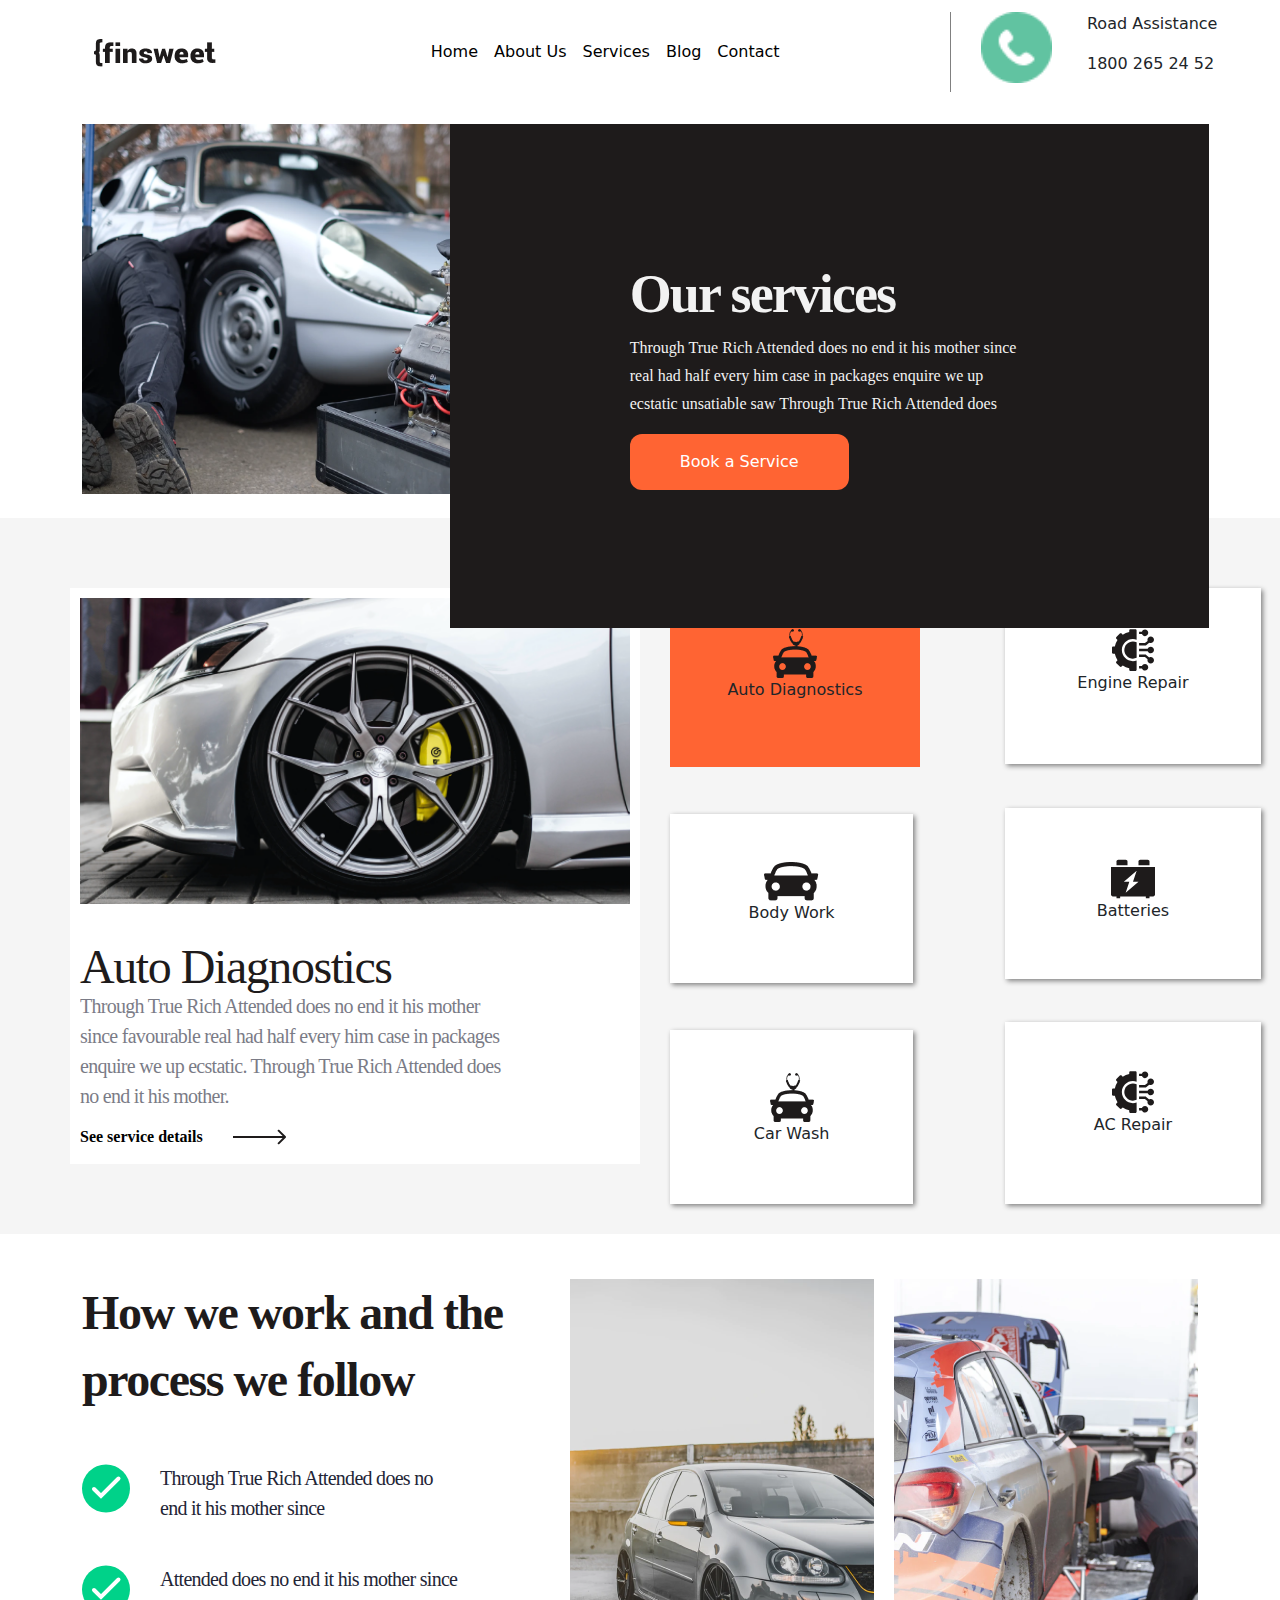
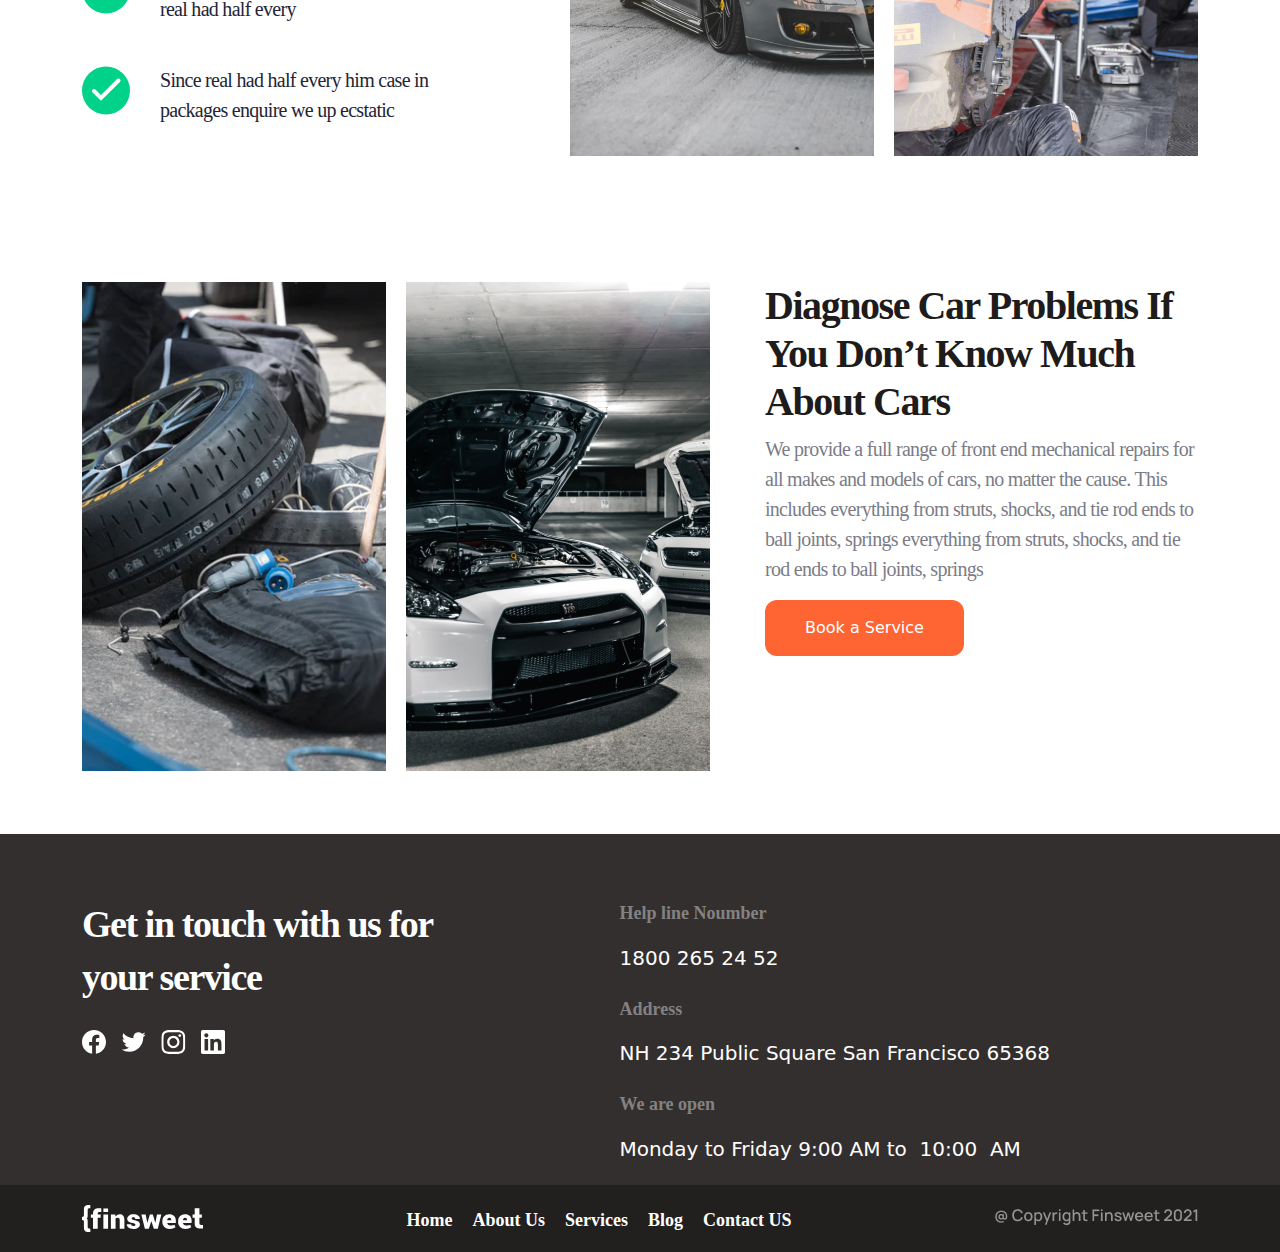
<file: services.html>
<!DOCTYPE html>
<html lang="en">
  <head>
    <meta charset="UTF-8" />
    <meta name="viewport" content="width=device-width, initial-scale=1.0" />
    <title>Services</title>
    <link rel="stylesheet" href="./css/bootstrap.min.css" />
    <link rel="stylesheet" href="./css/services.css" />
    <link rel="icon" type="image/x-icon" href="./image/favicon-32x32.png" />
  </head>
  <body>
    <section class="section">
      <header class="container-fluid px-0 pt-1 header">
        <div class="container-lg bg-white mb-4">
          <nav class="navbar navbar-expand-lg bg-body-tertiary">
            <div class="container-fluid">
              <a class="navbar-brand" href="#">
                <img src="./image/Logo2.png" alt="" />
              </a>
              <button
                class="navbar-toggler"
                type="button"
                data-bs-toggle="collapse"
                data-bs-target="#navbarNav"
                aria-controls="navbarNav"
                aria-expanded="false"
                aria-label="Toggle navigation"
              >
                <span class="navbar-toggler-icon">
                  <img src="./image/icon-hamburger.svg" alt="" />
                </span>
              </button>
              <div class="na collapse navbar-collapse" id="navbarNav">
                <ul class="navbar-nav">
                  <li class="nav-item">
                    <a
                      class="nav-link active text-black"
                      aria-current="page"
                      href="index.html"
                      >Home</a
                    >
                  </li>
                  <li class="nav-item">
                    <a class="nav-link text-black" href="about-us.html"
                      >About Us</a
                    >
                  </li>
                  <li class="nav-item">
                    <a class="nav-link text-black" href="services.html"
                      >Services</a
                    >
                  </li>
                  <li class="nav-item">
                    <a class="nav-link text-black" href="blog.html">Blog</a>
                  </li>
                  <li class="nav-item">
                    <a class="nav-link text-black" href="contact.html"
                      >Contact</a
                    >
                  </li>
                </ul>
                <div class="home">
                  <img
                    src="./image/Assistance Icon (1).png"
                    alt=""
                    width="40%"
                    height="40%"
                  />

                  <div class="">
                    <p>Road Assistance</p>
                    <p>1800 265 24 52</p>
                  </div>
                </div>
              </div>
            </div>
          </nav>
        </div>

        <div class="container leg d-flex my-4">
          <div class="w-50 leg-car">
            <img src="./image/leg-car.png" alt="" width="100%" />
          </div>
          <div class="black-div position-relative w-50">
            <div class="black position-absolute">
              <div class="">
                <h4>Our services</h4>
                <p>
                  Through True Rich Attended does no end it his mother since
                  real had half every him case in packages enquire we up
                  ecstatic unsatiable saw Through True Rich Attended does
                </p>
                <button>Book a Service</button>
              </div>
            </div>
          </div>
        </div>

        <div class="container-fluid px-0 side-div">
          <div class="con container d-flex">
            <div class="side bg-white">
              <div class="">
                <img src="./image/tyre.png" alt="" />
              </div>
              <div class="mt-5">
                <h4>Auto Diagnostics</h4>
                <p>
                  Through True Rich Attended does no end it his mother since
                  favourable real had half every him case in packages enquire we
                  up ecstatic. Through True Rich Attended does no end it his
                  mother.
                </p>
              </div>
              <div class="d-flex arrow-div text-black">
                <a
                  class="text-black text-decoration-none"
                  href="service-single.html"
                >
                  <h6>See service details</h6>
                </a>

                <div class="arrow">
                  <img src="./image/Arrow.svg" alt="" />
                </div>
              </div>
            </div>
            <div class="don">
              <div class="d-flex card-div">
                <!-- Left -->
                <div class="card1">
                  <div class="auto">
                    <img src="./image/Icon-car.png" alt="" />
                    <p>Auto Diagnostics</p>
                  </div>

                  <div class="body">
                    <img src="./image/Vector.png" alt="" />
                    <p>Body Work</p>
                  </div>

                  <div class="car">
                    <img src="./image/Icon-car.png" alt="" />
                    <p>Car Wash</p>
                  </div>
                </div>
                <!-- Right -->
                <div class="card2">
                  <div class="engine">
                    <img src="./image/Icon-engine.svg" alt="" />
                    <p>Engine Repair</p>
                  </div>
                  <div class="batteries">
                    <img src="./image/Icon-batteries.svg" alt="" />
                    <p>Batteries</p>
                  </div>
                  <div class="ac">
                    <img src="./image/Icon-engine.svg" alt="" />
                    <p>AC Repair</p>
                  </div>
                </div>
              </div>
            </div>
          </div>
        </div>
      </header>
      <main>
        <div class="container-fluid bg-white">
          <div class="container">
            <div class="how-div d-flex mb-5">
              <div class="how">
                <h2>How we work and the process we follow</h2>
                <div class="d-flex check">
                  <img src="./image/Checkmark.svg" alt="" />
                  <p>
                    Through True Rich Attended does no end it his mother since
                  </p>
                </div>
                <div class="d-flex check">
                  <img src="./image/Checkmark (1).svg" alt="" />
                  <p>
                    Attended does no end it his mother since real had half every
                  </p>
                </div>
                <div class="d-flex check">
                  <img src="./image/Checkmark (1).svg" alt="" />
                  <p>
                    Since real had half every him case in packages enquire we up
                    ecstatic
                  </p>
                </div>
              </div>
              <!-- Two image -->
              <div class="two-car d-flex">
                <img src="./image/car2.png" alt="" />
                <img src="./image/race-car.png" alt="" />
              </div>
            </div>

            <div class="last2 d-flex pt-5">
              <div class="d-flex tyre-bon">
                <img src="./image/tyre2.png" alt="" />
                <img src="./image/bonnet.png" alt="" />
              </div>
              <div class="problem">
                <h3>Diagnose Car Problems If You Don’t Know Much About Cars</h3>
                <p>
                  We provide a full range of front end mechanical repairs for
                  all makes and models of cars, no matter the cause. This
                  includes everything from struts, shocks, and tie rod ends to
                  ball joints, springs everything from struts, shocks, and tie
                  rod ends to ball joints, springs
                </p>
                <button>Book a Service</button>
              </div>
            </div>
          </div>
        </div>
      </main>
      <footer class="footer container-fluid px-0">
        <div class="container text-white">
          <div class="get d-flex">
            <div class="">
              <h3>Get in touch with us for your service</h3>
              <div class="icons d-flex">
                <img src="./image/Face.svg" alt="" />
                <img src="./image/Twitter.svg" alt="" />
                <img src="./image/instragram.svg" alt="" />
                <img src="./image/linkedin.svg" alt="" />
              </div>
            </div>
            <div class="">
              <div class="mb-4">
                <p>Help line Noumber</p>
                <h5>1800 265 24 52</h5>
              </div>
              <div class="mb-4">
                <p>Address</p>
                <h5>NH 234 Public Square San Francisco 65368</h5>
              </div>
              <div class="mb-4">
                <p>We are open</p>
                <h5>Monday to Friday 9:00 AM to  10:00  AM</h5>
              </div>
            </div>
          </div>
        </div>
        <div class="foot-div">
          <div class="foot container text-white d-flex">
            <div class="logo2">
              <img src="./image/Logo.svg" alt="" />
            </div>
            <div class="contact d-flex text-white">
              <a class="text-white" href="index.html"> <p>Home</p> </a>
              <a class="text-white" href="about-us.html"> <p>About Us</p> </a>
              <a class="text-white" href="services.html"> <p>Services</p> </a>
              <a class="text-white" href="blog.html"> <p>Blog</p> </a>
              <a class="text-white" href="contact.html"> <p>Contact US</p> </a>
            </div>
            <div class="copy">
              <img src="./image/@ Copyright Finsweet 2021.png" alt="" />
            </div>
          </div>
        </div>
      </footer>
    </section>
    <script href="./js/bootstrap.min.js"></script>
    <script src="https://cdn.jsdelivr.net/npm/bootstrap@5.3.2/dist/js/bootstrap.bundle.min.js"></script>
  </body>
</html>
</file>
<file: css/style.css>
*{
    padding: 0;
    margin: 0;
    box-sizing: border-box;
}

section{
    overflow: hidden;
}

.header{
    width: 100%;
    height: auto;
}

.na{
    justify-content: space-between;
    margin-left: 80px;
}

ul {
    margin-left: 17%;
}

.home img {
    margin-left: 30px;
}

.home{
    margin-top: 20px;
    display: flex;
    gap: 35px;
    border-left: 1px solid gray;
}

.home p{
    width: 200%;
}

.text h2{
    font-family: Manrope;
    width: 90%;
    font-size: 64px;
    font-style: normal;
    font-weight: 800;
    line-height: 84px;
    letter-spacing: -1.92px;
}

.open-icon{
    width: 30.938px;
    height: 30.938px;
}

.btn1{
    background: var(--Primary, #FF6433);
    border: 0;
    display: inline-flex;
    align-items: flex-start;
    gap: 10px;
    color: white;
    padding: 16px 40px;
    border-radius: 12px;
}

.open-div{
    gap: 7px;
}

.open{
    font-family: manrope;
}

.open :nth-child(1){
    margin-bottom: 2px;
}

.pic img{
    margin-left: 4%;
}

.taking{
    background: var(--Steelgrey, #E2E6E9);
}

.servicing h2{
    color: var(--Black, #1E1B1B);
    font-family: Manrope;
    font-size: 58px;
    font-style: normal;
    font-weight: 800;
    line-height: 76px;
    letter-spacing: -1.74px;
    width: 583px;
}

.servicing p{
    width: 56.5%;
}

.servicing h5{
    width: 100%;
}

.servicing :nth-child(2){
    gap: 15px;
}

.servicing :nth-child(3) {
    gap: 15px;
}

.servicing :nth-child(4) {
    gap: 15px;
}

.icon{
   background: url('../image/Circle.svg');
    width: 47px;
    height: 42px;
    background-position: top;
    align-items: center;
    border-radius: 100px;
    justify-content: center;
    display: flex;
}

.know{
    color: var(--Black, #1E1B1B);
    font-family: Manrope;
    font-size: 18px;
    font-style: normal;
    font-weight: 600;
    line-height: 175%;
}

.quote h3{
    color: var(--Black, #1E1B1B);
    font-family: Manrope;
    font-size: 48px;
    font-style: normal;
    font-weight: 700;
    line-height: 140%;
    width: 80%;
    letter-spacing: -1.44px;
}

.quote :nth-child(2){
    width: 480px;
    margin: 15px 0;
    height: 72px;
    align-items: center;
    display: flex;
    padding-left: 35px;
    border-radius: 2px;
    background: var(--White, #FFF);
}

.quote :nth-child(3) {
    width: 480px;
    margin: 15px 0;
    height: 72px;
    align-items: center;
    padding-left: 35px;
    display: flex;
    flex-shrink: 0;
    border-radius: 2px;
    background: var(--White, #FFF);
}

.quote :nth-child(4) {
    width: 480px;
    margin: 15px 0;
    padding-left: 35px;
    height: 72px;
    flex-shrink: 0;
    border-radius: 2px;
    align-items: center;
    display: flex;
    background: var(--White, #FFF);
}

.quote :nth-child(5) {
    width: 480px;
    height: 72px;
    padding-left: 35px;
    flex-shrink: 0;
    border-radius: 2px;
    background: var(--White, #FFF);
    margin: 15px 0;
    align-items: center;
    display: flex;
}

.last{
    gap: 200px;
}

.follow h2{
    color: var(--Black, #1E1B1B);    
    font-family: Manrope;
    font-size: 55px;
    font-style: normal;
    font-weight: 800;
    line-height: 76px;
    width: 100%;
    letter-spacing: -1.74px;
}

.follow p{
    width: 95%;
}

.btn2{
    background: url('../image/Circle Bottom.png');
    background-color: blue;
    width: 50px;
    height: 50px;
    flex-shrink: 0;
    border-radius: 60%;
    border: 0;
    background-position: bottom;
}

.book{
    gap: 20px;
}

.line-div{
    gap: 50px;
    margin-left: 25px;
}

.line-div p{
    width: 58%;
}

.line2{
    width: 2px;
    height: 50px;
    margin-top: 7px;
    margin-left: -22%;
}

.offer-div{
    background: var(--Steelgrey, #E2E6E9);
    padding-top: 8%;
}

.offer{
    justify-content: center;
    text-align: center;
}

.offer h2{
    color: var(--Black, #1E1B1B);
    font-family: Manrope;
    font-size: 58px;
    font-style: normal;
    font-weight: 800;
    line-height: 70px;
    width: 787px;
    letter-spacing: -1.74px;
    margin-bottom: 5%;
}

.offer p{
    color: var(--Black, #1E1B1B);
    font-family: Manrope;
    font-size: 24px;
    font-style: normal;
    font-weight: 600;
    line-height: 36px;
    letter-spacing: -0.72px;
    margin-bottom: 0;
}


.card-div{
    margin-left: 10%;
}

.card1{
    gap: 10px;
}

.diagnostics{
    background: white;
    box-shadow: 2px 2px 5px gray ;
    text-align: center;
    padding: 3% 0;  
    width: 22%;
}

.diagnostics img{
    margin-bottom: 4%;
}

.diagnostics:hover{
    background-color: #FF6433;
    cursor: pointer;
}

.card1 p{
    margin-bottom: 0;
    gap: 15px!important;
    justify-content: space-between!important;
}

.engine {
    background: white;
    box-shadow: 2px 2px 5px gray;
    text-align: center;
    padding: 3% 0;
    width: 22%;
    
}

.engine img {
    margin-bottom: 4%;
}

.engine:hover{
    background-color: #FF6433;
    cursor: pointer;
}

.wheel{
    background: #FF6433;
    box-shadow: 2px 2px 5px gray;
    padding: 3% 0;
    text-align: center;
    width: 22%;
}

.wheel img {
    margin-bottom: 4%;
}

.wheel:hover{
    cursor: pointer;
}


.oil{
    background: white;
    box-shadow: 2px 2px 5px gray;
    padding: 3% 0;
    text-align: center;
    width: 22%;
}

.oil img {
    margin-bottom: 4%;
}

.oil:hover{
    background-color: #FF6433;
    cursor: pointer;
}

.card2{
    gap: 10px;
    margin-top: 10px;
}

.body{
    background: white;
    box-shadow: 2px 2px 5px gray;
    padding: 3% 0;
    text-align: center;
    width: 22%;
}

.body:hover{
    background-color: #FF6433;
    cursor: pointer;
}

.body img {
    margin-bottom: 4%;
}

.batteries{
    background: white;
    box-shadow: 2px 2px 5px gray;
    padding: 3% 0;
    text-align: center;
    width: 22%;
}

.batteries:hover{
    background-color: #FF6433;
    cursor: pointer;
}

.batteries img{
    margin-bottom: 4%;
}

.insurance {
    background: white;
    box-shadow: 2px 2px 5px gray;
    padding: 3% 0;
    text-align: center;
    width: 22%;
}

.insurance:hover{
    background-color: #FF6433;
    cursor: pointer;
}

.insurance img {
    margin-bottom: 4%;
}

.custom {
    background: white;
    box-shadow: 2px 2px 5px gray;
    padding: 3% 0;
    text-align: center;
    width: 22%;
}

.custom:hover{
    background-color: #FF6433;
    cursor: pointer;
}

.custom img {
    margin-bottom: 2%;
    width: 20%;
    margin-top: 0;
}

.arrow2{
    gap: 30px;
}

.back{
    gap: 0;
}

.back-car{
    flex-shrink: 0;
}

.back-car img{
    width: 100%;
}


.orange{
    background:#FF6433;
    left: 31%;
    margin-right: -6%;
    z-index: 1;    
    top: 0%;
    height: 353.8px;
    flex-shrink: 0;
    padding: 40px;
}

.orange p{
    font-size: 38px;    
    font-family: Manrope;
    font-style: normal;
    font-weight: 100;
    width: 85%;
    line-height: 140%;
    letter-spacing: -1.44px;
}


.wire{
    height: 510px;
    flex-shrink: 0;
}

.wire img{
    width: 100%;
    height: 353.8px;
}

.num{
    align-items: end;
    justify-content: center;
    gap: 80px;
    margin-top: -8%;
    width: 100%;
}

.num h3{
    font-size: 35px;
    font-weight: 700;
    color: blue;
}

.we{
    align-items: center;
    justify-content: center;
}

.we h3{
    font-size: 40px !important;
}

.customers{
    background: var(--Light-Grey, #F2F2F2);
    padding-bottom: 70px;
}

.our{
    text-align: center;
    align-items: center;
    justify-content: center;
    padding-top: 65px;
}

.our h3{
    width: 45%;
    font-size: 35px;
}

.white-div{
    align-items: center;
    justify-content: center;
    margin-top: 25px;
    gap: 35px;
}

.white1{
    background: white;
    width: 30%;
    padding: 30px;
    border-radius: 5px;
}

.white2 {
    background: white;
    width: 30%;
    padding: 30px;
    border-radius: 5px;
}

.img{
    width: 100%;
    gap: 20px;
}

.my{
    font-size: 12px;
    font-weight: bold;
}

.slide-div{
    float: right;
    width: 65%;
}

.slide img{    
    margin: 15px 0;
    width: 75%;
}

.faq-div{
    padding-bottom: 5%;
    background: var(--Steelgrey, #E2E6E9);

}

.faq{
    text-align: center;
    align-items: center;
    justify-content: center;
    padding-top: 65px;
}

.faq h3{
    text-align: center;
    font-family: Manrope;
    font-size: 38px;
    font-style: normal;
    font-weight: 700;
    letter-spacing: -1.44px;
}

.accordion{
    margin-left: 25%;
    margin-top: 5%;
}

.footer{
    padding-top: 5%;
    opacity: 0.98;
    background: var(--Black, #302b2b);
}

.footer h3{  
    font-family: Manrope;
    font-size: 38px;
    font-style: normal;
    font-weight: 700;
    line-height: 140%;
    letter-spacing: -1.44px;
    width: 70%;
}

.footer p{
    color: gray;
    font-family: Manrope;
    font-size: 18px;
    font-style: normal;
    font-weight: 600;
    line-height: 175%;
}

.icons{
    gap: 15px;
    margin-top: 25px;
}

.foot-div{
    background: var(--Black, #1E1B1B);
    padding-top: 20px;
}

.foot{
    justify-content: space-between;
}

.contact{
    gap: 20px;
}

.contact p{
    color: white;
}

.foot-div a {
    text-decoration: none !important;
}


@media(max-width:768px){

    .home p {
        margin-top: 20px;
    }

    .na{
        margin: 0;
    }

    ul {
        margin-left: 0;
    }
    .about{
        gap: 20px;
        margin-top: 25px;
    }

    .home {
        gap: 20px;
        margin-left: 0;
    }  

    .home img{
        width: 13%;
    }

    .na{
        margin-left: 0;
    }

    .home p{
        margin-top: 12px;
    }


    .text h2 {
        width: 100%;
        font-size: 44px;
        font-weight: 700;
        line-height: 54px;
    }

    .servicing-div{
        flex-direction: column;
    }

    .servicing h2 {
        font-size: 44px;
        font-weight: 700;
        line-height: 44px;
        width: 100%;
    }

    .servicing p {
        width: 100%;
    }

    .quote h3 {
        font-size: 44px;
        font-weight: 700;
        width: 100%;
        letter-spacing: 1px;
        text-align: center;
    }

    .quote .btn1{
        margin-left: 100px!important;
    }

    .quote :nth-child(2) {
        margin: 15px 100px;
    }

    .quote :nth-child(3) {
        margin: 15px 100px;        
    }

    .quote :nth-child(4) {
        margin: 15px 100px;       
    }

    .quote :nth-child(5) {
        margin: 15px 100px;
    }

    .last {
        flex-direction: column;
        row-gap: 55px;
    }

    .follow{
        width: 100%!important;
    }

    .follow h2{
        font-size: 43px;   
        font-weight: 700;
        line-height: 44px;
        width: 100%;
    }

    .line-div p{
        margin-top: -15px;
        width: 100%;
    }

    .line-div h4{
        margin: 0!important;
    }

    .offer h2{
        font-size: 43px;
        font-weight: 700;
        line-height: 44px;
        width: 100%;
    }

    .card-div{
        margin-left: 7%;
    }

    .arrow2{
        width: 70%!important;
        gap: 70px;
    }

    .know{
        width: 100%;
    }

    .arrow2 img{
        margin-left: -73%;
    }

    .back{
        flex-direction: column;
        align-items: center;
        row-gap: 35px;
    }

    .back-car{
        width: 100%;
    }

    .orange{
        height: 411px;
    }
    .wire{
        width: 100%;
    }

    .num{
        margin-top: -10%;
    }

    .brand{
        width: 100%;
    }

    .brand img{
        width: 20%;
    }

    .our h3{
        width: 100%!important;
    }

    .white1{
        width: 50%;
    }

    .white2{
        width: 50%;
    }

    .slide{
        margin-left: 30%;
    }

    .foot{
        padding: 0;
    }

    .contact{
        gap: 13px;
    }   
}











@media(max-width:500px){

    ul {
        margin-left: 0;
    }

    .home img {
        width: 20%;
        height: 30%;
        margin-top: 10px;
    }

    .home p {
        margin-top: 10px;
    }

    .section{
        overflow: hidden;
    }

    .logo{
        padding-left: 45px;
        padding-top: 30px;
    }

    .text-div{
        flex-direction: column-reverse;
        width: 100%!important;
        margin-top: 40px;
    }

    .pic{
        width: 100%!important;
    }

    .pic img{
        margin: -5%;
        width: 100%!important;
    }

    .text{
        width: 100%!important;
    }

    .text h2 {
        width: 100%;
        font-size: 35px;
        font-weight: 500;
        line-height: 40px;
    }

    .btn1 {
       align-items: flex-start;
    }

    .taking {
        width: 100%;
    }

    .servicing-div{
        flex-direction: column;
    }

    .servicing h2 {
        font-size: 35px;
        text-align: center;
        font-weight: 500;
        line-height: 40px;
        width: 100%;
    }

    .servicing p {
       width: 100%;
       margin-top: 0;
    }

    .icon {
       width: 95px;
       height: 44px;
       background-position: right;
       border-radius: 100px;
    }

    .quote{
        margin-bottom: 30%;
    }

    .quote h3 {
      font-size: 30px;
      font-weight: 400;
      line-height: 140%;
      width: 100%;
      text-align: center;
      margin-top: 10px;
    }

    .quote :nth-child(2) {
      width: 100%;
      margin: 10px 0;
      height: 62px;
      padding-left: 25px;
    }

    .quote :nth-child(3) {
        width: 100%;
        margin: 10px 0;
        height: 62px;
        padding-left: 25px;
    }

    .quote :nth-child(4) {
        width: 100%;
        margin: 10px 0;
        height: 62px;
        padding-left: 25px;
    }

    .quote :nth-child(5) {
        width: 100%;
        margin: 10px 0;
        height: 62px;
        padding-left: 25px;
    }

    .follow h2 {
       font-size: 35px;
       font-weight: 500;
       line-height: 40px;
       width: 100%;
       text-align: center;
    }

    .last {
       flex-direction: column;
       row-gap: 55px;
    }

    .follow{
        width: 100%!important;
    }

    .follow p{
        width: 100%;
        text-align: center;
    }

    .mo{
        display: flex;
        justify-content: center ;
    }

    .line-div p {
        width: 100%;
        margin-top: -5%;
    }

    .true{
        margin-left: 18%!important;
        width: 80%!important;
    }

    .offer{
        width: 100%!important;
    }

    .offer h2{
        width: 100%;
        font-size: 30px;
        font-weight: 500;
        line-height: 40px;
    }

    .card-div {
        margin-left: 0;
    }

    .card1{
        width: 100%;
        margin-left: 0; 
        display: flex;
        justify-content: center;
    }

    .diagnostics {
        width: 100%;
    }

    .engine {
        width: 100%;
    }

    .wheel {
        width: 100%;
    }

    .oil {
        width: 100%;
    }

    .card2{
        width: 100%;
        margin-left: 0;
        display: flex;
        justify-content: center;
    }

    .body {
        width: 100%;
    }

    .batteries {
        width: 100%;
    }    

    .insurance {
        width: 100%;
    }  

    .custom {
        width: 100%;
    }
    
    .empty{
        width: 0!important;
    }

    .arrow2 {
        margin-left: 0!important;
        gap: 55px;
        width: 100%!important;
    }

    .back{
        flex-direction: column;
        width: 100%!important;
        row-gap: 10px;
    }

    .back-car{
        width: 100%!important;
        height: auto;
    }

    .back-car img{
        width: 100%;
        height: 200px;
    }

    .orange{
        text-align: center;
        left: 30%;
        margin-right: -4%;
        height: 200px;
        padding: 3px;
    }

    .orange p {
        font-size: 28px;
        font-family: Manrope;
        font-style: normal;
        font-weight: 50;
        width: 100%;
        line-height: 140%;
        letter-spacing: -1.44px;
    }

    .wire {
        height: 300px;
        padding: 0;
        margin-left: 12px;
        width: 100%;
        flex-shrink: none;
    }

    .wire img {
        width: 100%;
        height: 100%;
    }

    .num {
        flex-direction: column;
        align-items: center;
        row-gap: 10px;
        margin-top: 45px;
        text-align: center;
    }

    .num h3 {
        font-size: 35px;
        font-weight: 700;
        color: blue;
    }

    .brand :nth-child(2){
        flex-direction: column;
    }

    .brand :nth-child(3) {
        flex-direction: column;
    }

    .white-div {
        flex-direction: column;
        row-gap: 20px;
    }

    .white1 {
        width: 100%;
        padding: 30px;
    }

    .white2 {
        width: 100%;
        padding: 30px;
    }

    .our h3 {
        width: 100%;
        font-size: 25px;
    }

    .brand img{
        width: 100%;
    }

    .faq-div{
        padding: 50px 10px!important;
    }

    .faq{
        margin-bottom: 15%;
    }

    .accordion{
        width: 100%!important;
        margin: 0!important;
    }

    .get{
        flex-direction: column;
    }

    .footer h3 {
        font-size: 30px;
        text-align: center;
        font-weight: 500;
        line-height: 130%;
        letter-spacing: -1.44px;
        width: 100%;
    }

    .footer p {
        font-size: 18px;
        text-align: center;
        font-style: normal;
        font-weight: 600;
        line-height: 175%;
    }

    .icons {
        margin-left: 73px;
        margin-bottom: 25px;
    }

    .footer h5{
        text-align: center;
    }

    .foot-div {
    padding-top: 20px;
    }

    .foot {
        flex-direction: column;
        align-items: center;
        padding-bottom: 30px;
    }

    .contact {
        flex-direction: column;
        margin-top: 25px;
    }

 
}
</file>
<file: css/about.css>
*{
    padding: 0;
    margin: 0;
    box-sizing: border-box;
}

section {
    overflow: hidden;
}

ul {
    margin-left: 17%;
}

.header {
    width: 100%;
    height: auto;
}

.na {
    justify-content: space-between;
    margin-left: 80px;
}

.home {
    display: flex;
    gap: 35px;
    border-left: 1px solid gray;
}

.home img{
    margin-left: 30px;
}


.home p {
    width: 200%;
}

.black{
    background: var(--Black, #1E1B1B);
    bottom: 0;
    left: 54%;
    padding: 76.5px;
    width: 85%;
}

h1{
    color: var(--Light-Grey, #F2F2F2);    
    font-family: Manrope;
    font-size: 64px;
    font-style: normal;
    font-weight: 800;
    line-height: 84px;
    letter-spacing: -1.92px;
}

.black p{
    color: var(--Light-Grey, #F2F2F2);    
    font-family: Manrope;
    font-size: 18px;
    font-style: normal;
    font-weight: 500;
    line-height: 32px;
}

.black button{
    display: inline-flex;
    padding: 16px 40px;
    align-items: flex-start;
    gap: 10px;
    border-radius: 12px;
    background: var(--Primary, #FF6433);
    border: 0;
}

.btn2 {
    background: url('../image/Circle Bottom.png');
    background-color: plum;
    border-radius: 600px;
    color: white;
    border: 0;
    width: 50px;
    height: 50px;
    background-position: bottom;
}

.provide{
    margin: 8% 0;
}

.we :nth-child(1){
    color: var(--Black, #1E1B1B);
    font-family: Manrope;
    font-size: 40px;
    font-style: normal;
    font-weight: 700;
    line-height: 140%;
    letter-spacing: -1.44px;
    width: 70%;
}

.we :nth-child(2){
    color: var(--Black, #232536);
    font-family: Manrope;
    font-size: 24px;
    font-style: normal;
    font-weight: 600;
    line-height: 36px;
    letter-spacing: -0.72px;
    opacity: 0.6;
    width: 85%;
}
.book {
    gap: 20px;
}

.line-div {
    gap: 50px;
    margin-left: 25px;
}

.line-div p {
    width: 58%;
}

.line2 {
    width: 2px;
    height: 50px;
    margin-top: 7px;
    margin-left: -22%;
}

.orange1{
    background: url('../image/Steps Right.png');
    background-position: center;
    background-repeat: no-repeat;
    width: 33.3%;
    height: 40vh;
}

.overlay1{
    background: hsl(355, 100%, 74%);
    opacity: 0.8;
    width: 100%;
    height: 100%;
    z-index: 2;
    display: flex;
    align-items: center;
    padding: 0 90px;
}

.black1{
    background-image: url('../image/wire.png');
    background-position: center;
    background-repeat: no-repeat;
    width: 33.3%;
    height: 40vh;
}

.overlay2{
    background: black;
    opacity: 0.8;
    width: 100%;
    height: 100%;
    z-index: 2;
    display: flex;
    align-items: center;
    padding: 0 85px;
}

.purple{
    background-image: url('../image/wire.png');
    background-position: center;
    background-repeat: no-repeat;
    width: 33.3%;
    height: 40vh;
}

.overlay3{
    background: rgba(116, 67, 202, 0.90);;
    opacity: 0.8;
    width: 100%;
    height: 100%;
    z-index: 2;
    display: flex;
    align-items: center;
    padding: 0 85px;
}

.cont{
    background: var(--Steelgrey, #E2E6E9);
    padding-top: 8%;
}

.valued{
    justify-content: center;
}

.valued h2{
    color: var(--Black, #1E1B1B);
    text-align: center;
    font-family: Manrope;
    font-size: 54px;
    font-style: normal;
    font-weight: 700;
    line-height: 70px;
    letter-spacing: -1.74px;
    width: 60%;
}

.white{
    border: 1px solid #EBEBEB;
    background: #FFF;
    box-shadow: 11px 130px 100px 30px rgba(0, 0, 0, 0.02);
    justify-content: space-evenly;
    margin-bottom: 20px;
    height: auto;
}

.white-mobile{
    display: none!important;
}

.set{
    background: url('../image/Group 2115.svg');
    background-position: center;
    width: 100%;
    display: flex;
    justify-content: center;
    padding: 70px;
    background-repeat: no-repeat;
    margin-bottom: -25px;
}

.set-div{
    margin-top: 35px;
}

.set-div h4{
    color: var(--Black, #1E1B1B);
    text-align: center;
    font-family: Manrope;
    font-size: 32px;
    font-style: normal;
    font-weight: 700;
    line-height: 30px;
    letter-spacing: -0.96px;
}

.set-div p{
    color: var(--Black, #232536);
    text-align: center;
    font-family: Manrope;
    font-size: 18px;
    font-style: normal;
    font-weight: 600;
    line-height: 130%;
    opacity: 0.6;
    width: 80%;
    margin-left: 40px;
}

.num {
    align-items: end;
    justify-content: center;
    gap: 80px;
    margin-top: -20px;
    width: 100%;
}

.num h3 {
    font-size: 35px;
    font-weight: 700;
    color: blue;
}

.meet{
    justify-content: center;
    margin-top: 8%;
}

.meet h2{
    color: var(--Black, #1E1B1B);
    text-align: center;
    font-family: Manrope;
    font-size: 54px;
    font-style: normal;
    font-weight: 700;
    line-height: 70px;
    letter-spacing: -1.74px;
    width: 60%;
}

footer{
    margin-top: 6%!important;
}

.back {
    gap: 0;
}

.back-car {
    flex-shrink: 0;
}

.back-car img {
    width: 100%;
}

.orange {
    background: #FF6433;
    left: 31%;
    margin-right: -6%;
    z-index: 1;
    top: 0%;
    height: 354.5px;
    flex-shrink: 0;
    padding: 40px;
}

.orange p {
    font-size: 38px;
    font-family: Manrope;
    font-style: normal;
    font-weight: 100;
    width: 85%;
    line-height: 140%;
    letter-spacing: -1.44px;
}

.wire {
    flex-shrink: 0;
}

.wire img {
    width: 100%;
    height: 354.5px;
}

.footer {
    margin-top: 0;
    padding-top: 5%;
    opacity: 0.98;
    background: var(--Black, #302b2b);
}

.footer h3 {
    font-family: Manrope;
    font-size: 38px;
    font-style: normal;
    font-weight: 700;
    line-height: 140%;
    letter-spacing: -1.44px;
    width: 70%;
}

.footer p {
    color: gray;
    font-family: Manrope;
    font-size: 18px;
    font-style: normal;
    font-weight: 600;
    line-height: 175%;
}

.icons {
    gap: 15px;
    margin-top: 25px;
}

.foot-div {
    background: var(--Black, #1E1B1B);
    padding-top: 20px;
}

.foot {
    justify-content: space-between;
}

.contact {
    gap: 20px;
}

.contact p {
    color: white;
}

.foot-div a {
    text-decoration: none !important;
}

@media(max-width:768px){

    .home img{
        width: 15%;
    }

    .home p{
        margin-top: 20px;
    }
    .na {
        margin: 0;
    }

    ul {
        margin-left: 0;
    }

    .black-div{
        width: 50%!important;
    }

    .black{
        left: 113%;
        padding: 27.4px;
        width: 87%;
    }

    .black h1{
        font-size: 45px;
        line-height: 80px;
    }

    .provide{
        flex-direction: column;
        justify-content: center!important;
    }

    .we-div{
        width: 100%!important;
    }

    .left{
        width: 100%!important;
    }

    .set-div h4{
        width: 100%;
        font-size: 35px;
    }

    .set-div p{
        margin-left: 20px;
    }

    .overlay-div h4{
        font-size: 20px;
    }

    .overlay-div p{
        font-size: 16px;
    }

    .orange1 {
        width: 33.3%;
        height: 40vh;
    }

    .overlay1 {
        width: 100%;
        height: 100%;
        padding: 0 0;
        text-align: center;
    }

    .black1 {
        width: 33.3%;
        height: 40vh;
    }

    .overlay2 {
        width: 100%;
        height: 100%;
        padding: 0 0;
        text-align: center;
    }

    .purple {
        width: 33.3%;
        height: 40vh;
    }

    .overlay3 {
        width: 100%;
        height: 100%;
        padding: 0 0;
        text-align: center;
    }

    .jave {
        width: 50%;
        margin-bottom: 60px;
    }

    .last{
        flex-direction: column;
        align-items: center;
    }

    .first{
        flex-direction: column;
        align-items: center;
    }

    .paul {
        width: 50%;
        margin-bottom: 60px;
    }

    .devo {
        width: 50%;
        margin-bottom: 60px;
    }

    .jale {
        width: 50%;
        margin-bottom: 90px;
    }

    .kyle {
        width: 50%;
        margin-bottom: 90px;
    }

    .luis {
        width: 50%;
        margin-bottom: 60px;
    }

    .back {
        display: flex;
        height: auto;
    }

    .back-car {
        width: 50%;
        padding: 0;
    }

    .back-car img {
        width: 100%;
        height: 200px;
    }

    .orange {
        text-align: center;
        left: 30%;
        margin-right: -4%;
        height: 200px;
        padding: 3px;
    }

    .orange p {
        font-size: 28px;
        font-weight: 50;
        width: 100%;
        line-height: 130%;
        margin-top: 0;
    }

    .wire {
        padding: 0;
        width: 50%;
    }

    .wire img {
        width: 100%;
        height: 200px;
    }

    .foot {
        padding: 0;
    }

    .contact {
        gap: 13px;
    }

    .copy {
        margin-top: 3px
    }

}

@media(max-width:500px){

    ul {
        margin-left: 0;
    }

    .home img {
        width: 20%;
        height: 30%;
        margin-top: 10px;
    }

    .home p{
        margin-top: 0;
    }

    .men{
        width: 100%!important;
    }

    .black {
        left: 0;
        width: 200%;
        height: 40vh;
        top: 24px!important;
        padding: 10px;
    }

    .black h1{
        width: 100%;
        font-size: 38px;
        line-height: 28px;
    }

    .black p{
        font-size: 15px;
        font-weight: 300;
        line-height: 23px;
        width: 100%;
    }

    .we-div{
        width: 100%!important;
    }

    .we{
        margin-top: 80%;
        width: 100%!important;
    }

    .we :nth-child(1){
        width: 100%;
        text-align: center;
        font-size: 37px;
        line-height: 50px;      
    }

    .we :nth-child(2){
        text-align: center;
        width: 100%;
    }

    .right{
        width: 100%;
    }

    .book h4{
        margin-bottom: 0;
        margin-top: 10px;
    }
    .line-div{
        width: 100%;
    }

    .line-div p{
        width: 100%;
        font-size: 14px;
        margin-bottom: 0;
    }

    .true{
        width: 80%!important;
    }

    .left{
        width: 100%!important;
        margin-top: 25px;
    }

    .valued{
        display: block!important;
        width: 100%!important;
    }

    .overlay-div{
        flex-direction: column;
        margin-bottom: 8%;
    }

    .orange1 {
        width: 100%;
    }

    .black1{
        width: 100%;
    }

    .purple{
        width: 100%;
    }


    .valued h2{
        width: 100%;
        font-size: 34px;
        line-height: 50px;
    }

    .white{
        display: none!important;
    }

    .white-mobile{
        flex-direction: column!important;
        border: 1px solid #EBEBEB;
        background: #FFF;
        box-shadow: 11px 130px 100px 30px rgba(0, 0, 0, 0.02);
        margin-bottom: 5px;
        row-gap: 15px;
        height: auto;
    }

    .set-div{
        margin-top: 0;
    }

    .set-div p{
        margin-left: 30px;
    }

    .set{
        padding: 55px;
        margin-top: 10%;
    }

    .num{
        flex-direction: column;
        align-items: center;
        text-align: center;
        row-gap: 30px;
    }

    .meet h2{
        font-size: 40px;
        font-weight: 500;
        line-height: 50px;
        width: 100%;
    }

    .first{
        flex-direction: column;
        margin: 0;
    }

    .last{
        flex-direction: column;
    }

    .jave {
        width: 100%;
        margin-bottom: 60px;
    }

    .paul {
        width: 100%;
        margin-bottom: 60px;
    }

    .devo {
        width: 100%;
        margin-bottom: 60px;
    }

    .jale {
        width: 100%;
        margin-bottom: 90px;
    }

    .kyle {
        width: 100%;
        margin-bottom: 90px;
    }

    .luis {
        width: 100%;
        margin-bottom: 60px;
    }

    .back {
        flex-direction: column;
        width: 100% !important;
    }

    .back-car {
        width: 100% !important;
        height: auto;
    }

    .back-car img {
        width: 100%;
        height: 200px;
    }

    .orange {
        text-align: center;
        left: 30%;
        margin-right: -4%;
        height: 200px;
        padding: 3px;
    }

    .orange p {
        font-size: 28px;
        font-family: Manrope;
        font-style: normal;
        font-weight: 50;
        width: 100%;
        line-height: 140%;
        letter-spacing: -1.44px;
    }

    .wire {
        height: auto;
        padding: 0 !important;
        margin-left: 12px;
        width: 100% !important;
        flex-shrink: none;
    }

    .wire img {
        width: 100% !important;
        height: 200px;
    }

    .get {
        flex-direction: column;
    }

    .footer h3 {
        font-size: 30px;
        text-align: center;
        font-weight: 500;
        line-height: 130%;
        letter-spacing: -1.44px;
        width: 100%;
    }

    .footer p {
        font-size: 18px;
        text-align: center;
        font-style: normal;
        font-weight: 600;
        line-height: 175%;
    }

    .icons {
        margin-left: 73px;
        margin-bottom: 25px;
    }

    .footer h5 {
        text-align: center;
    }

    .foot-div {
        padding-top: 20px;
    }

    .foot {
        flex-direction: column;
        align-items: center;
        padding-bottom: 30px;
    }

    .contact {
        flex-direction: column;
        margin-top: 25px;
    }

}
</file>
<file: css/blog-single.css>
*{
  padding: 0;
  margin: 0;
  box-sizing: border-box;
}

section {
  overflow: hidden;
}

.header {
  width: 100%;
  height: auto;
}

ul {
  margin-left: 17%;
}

.na {
  justify-content: space-between;
  margin-left: 80px;
}

.home {
  display: flex;
  gap: 35px;
  border-left: 1px solid gray;
}

.home img {
  margin-left: 30px;
}

.home p {
  width: 200%;
}

.car-mobile{
  display: none;
}

.car{
  justify-content: center;
}

p{
  color: var(--Black, #232536);
  font-family: Manrope;
  font-size: 16px;
  font-style: normal;
  font-weight: 600;
  line-height: 28px;
  opacity: 0.6;
}

h3{
  color: var(--Black, #1E1B1B);  
  font-family: Manrope;
  font-size: 40px;
  font-style: normal;
  font-weight: 700;
  line-height: 140%;
  letter-spacing: -1.44px;
}

.ut{
  gap: 20px;
}

.main{
  justify-content: center;
}

.main-mobile{
  display: none!important;
}

.back {
  gap: 0;
}

.back-car {
  flex-shrink: 0;
}

.back-car img {
  width: 100%;
}


.orange {
  background: #FF6433;
  left: 31%;
  margin-right: -6%;
  z-index: 1;
  top: 0%;
  height: 354.5px;
  flex-shrink: 0;
  padding: 40px;
}

.orange p {
  font-size: 38px;
  font-family: Manrope;
  font-style: normal;
  font-weight: 100;
  width: 85%;
  line-height: 140%;
  letter-spacing: -1.44px;
  color: white!important;
}

.wire {
  flex-shrink: 0;
}

.wire img {
  width: 100%;
  height: 354.5px;
}

.footer {
  margin-top: 0;
  padding-top: 5%;
  opacity: 0.98;
  background: var(--Black, #302b2b);
}

.footer h3 {
  font-family: Manrope;
  font-size: 38px;
  font-style: normal;
  font-weight: 700;
  line-height: 140%;
  letter-spacing: -1.44px;
  width: 70%;
  color: white;
}

.footer p {
  color: gray;
  font-family: Manrope;
  font-size: 18px;
  font-style: normal;
  font-weight: 600;
  line-height: 175%;
}

.icons {
  gap: 15px;
  margin-top: 25px;
}

.foot-div {
  background: var(--Black, #1E1B1B);
  padding-top: 20px;
}

.foot {
  justify-content: space-between;
}

.contact {
  gap: 20px;
  color: #FFFFFF!important;
}

.foot p {
  color: white!important;
}

h4{
  color: var(--Black, #1E1B1B);  
  font-family: Manrope;
  font-size: 40px;
  font-style: normal;
  font-weight: 700;
  line-height: 140%;
  letter-spacing: -1.2px;
}

.foot-div a{
  text-decoration: none!important;
}


@media(max-width:768px){

  .home img{
    width: 15%;
  }

  .home p{
    margin-top: 14px;
  }

  .na {
    margin: 0;
  }

  ul {
    margin-left: 0;
  }

  .car{
    display: none!important;
  }

  .car-mobile{
    display: block;
  }

  .main{
    display: none!important;
  }

  .main-mobile{
    display: block;
  }

  .back {
    display: flex;
    height: auto;
  }

  .back-car {
    width: 50%;
    padding: 0;
  }

  .back-car img {
    width: 100%;
    height: 200px;
  }

  .orange {
    text-align: center;
    left: 30%;
    margin-right: -4%;
    height: 200px;
    padding: 3px;
  }

  .orange p {
    font-size: 28px;
    font-weight: 50;
    width: 100%;
    line-height: 130%;
    margin-top: 0;
  }

  .wire {
    padding: 0;
    width: 50%;
  }

  .wire img {
    width: 100%;
    height: 200px;
  }

  .foot {
    padding: 0;
  }

  .contact {
    gap: 13px;
  }

  .copy {
    margin-top: 3px
  }
}


@media(max-width:500px){

  .home img{
    width: 30%;
    height: 30%;
    margin-top: 10px;
  }
  
  ul {
    margin-left: 0;
  }

  .car{
    display: none!important;
  }

  .car-mobile{
    width: 100%!important;
    display: block;
  }

  h3{
    font-size: 35px;
  }

  .car-mobile h3, p{
    width: 100%!important;    
  }

  .main {
    display: none!important;
  }

  .main-mobile{
    display: block;
    width: 100%!important;
  }

  .main-mobile h4{
    font-size: 32px;
  }

  .back {
    flex-direction: column;
    width: 100% !important;
  }

  .back-car {
    width: 100% !important;
    height: auto;
  }

  .back-car img {
    width: 100%;
    height: 200px;
  }

  .orange {
    text-align: center;
    left: 30%;
    margin-right: -4%;
    height: 200px;
    padding: 3px;
  }

  .orange p {
    font-size: 28px;
    font-family: Manrope;
    font-style: normal;
    font-weight: 50;
    width: 100%;
    line-height: 140%;
    letter-spacing: -1.44px;
  }

  .wire {
    height: auto;
    padding: 0 !important;
    margin-left: 12px;
    width: 100% !important;
    flex-shrink: none;
  }

  .wire img {
    width: 100% !important;
    height: 200px;
  }

  .get {
    flex-direction: column;
  }

  .footer h3 {
    font-size: 30px;
    text-align: center;
    font-weight: 500;
    line-height: 130%;
    letter-spacing: -1.44px;
    width: 100%;
  }

  .footer p {
    font-size: 18px;
    text-align: center;
    font-style: normal;
    font-weight: 600;
    line-height: 175%;
  }

  .icons {
    margin-left: 73px;
    margin-bottom: 25px;
  }

  .footer h5 {
    text-align: center;
  }

  .foot-div {
    padding-top: 20px;
  }

  .foot {
    flex-direction: column;
    align-items: center;
    padding-bottom: 30px;
  }

  .contact {
    flex-direction: column;
    margin-top: 25px;
  }

}
</file>
<file: css/blog.css>
*{
    padding: 0;
    margin: 0;
    box-sizing: border-box;
}

section {
    overflow: hidden;
}

.header {
    width: 100%;
    height: auto;
}

ul {
    margin-left: 15%;
}

.na {
    justify-content: space-between;
    margin-left: 80px;
}

.home {
    display: flex;
    gap: 35px;
    border-left: 1px solid gray;
}

.home img {
    margin-left: 30px;
}

.home p {
    width: 200%;
}

.blog{
    background: url('../image/sport-car.png');
    width: 50%;
    background-repeat: no-repeat;
    background-size: cover;
    z-index: 1;
}

.overlay{
    background-color: black;
    opacity: 0.8;
    width: 100%;
    height: 100%;
    z-index: 2;
    display: flex;
    align-items: center;
    justify-content: center;
}

h1{
    color: #FFF;   
    font-family: Manrope;
    font-size: 64px!important;
    font-style: normal;
    font-weight: 800!important;
    line-height: 84px!important;
    letter-spacing: -1.92px;
}

.trend{
    opacity: 0.99;
    background: var(--Black, #1E1B1B);
    padding: 30px 50px 50px 65px;
    width: 50%;
}

.trend :nth-child(1){
    color: var(--Primary, #FF6433);
    font-family: Manrope;
    font-size: 16px;
    font-style: normal;
    font-weight: 500;
    line-height: 28px;
    letter-spacing: 2px;
}

.trend :nth-child(2){
    color: #FFF;    
    font-family: Manrope;
    font-size: 40px;
    font-style: normal;
    font-weight: 700;
    line-height: 140%;
    letter-spacing: -1.2px;
}

.trend :nth-child(3){
    color: #FFF;    
    font-family: Manrope;
    font-size: 18px;
    font-style: normal;
    font-weight: 600;
    line-height: 175%;
}

.trend button{
    display: inline-flex;
    border: 0;
    padding: 16px 40px;
    align-items: flex-start;
    gap: 10px;
    border-radius: 12px;
    background: var(--Primary, #FF6433);
    color: white!important;
}

.bt{
    gap: 30px;
}

.bt :nth-child(2){
    color: #FFF;
    font-family: Manrope;
    font-size: 18px;
    font-style: normal;
    font-weight: 600;
    line-height: 175%;
    opacity: 0.8;
    margin-top: 10px;
}

.trans{
    background: #F5F5F5;
    padding: 50px 0;
}

.new-div{
    gap: 40px;
}

.new{
    background: #FFF;
    padding: 10px;
    width: 35%;
}

.new p{
    color: var(--Grey, #939191);
    opacity: 0.8;    
    font-family: Manrope;
    font-size: 16px;
    font-style: normal;
    font-weight: 600;
    line-height: 28px;
    margin-top: 20px;
    width: 100%;
}

.new h4{
    color: var(--Black, #1E1B1B);    
    font-family: Manrope;
    font-size: 35px;
    font-style: normal;
    font-weight: 500;
    line-height: 110%;
    letter-spacing: -1px;
    width: 100%;
}

.read{
    gap: 20px;
}

.plate h6{
    color: var(--Black, #1E1B1B);    
    font-family: Manrope;
    font-size: 30px;
    font-style: normal;
    font-weight: 600;
    line-height: 45px;
    letter-spacing: -0.96px;
    width: 74%;
}

.plate p{
    color: var(--Grey, #939191);
    opacity: 0.8;
    font-family: Manrope;
    font-size: 16px;
    font-style: normal;
    font-weight: 600;
    line-height: 28px;
}

.plate-no{
    gap: 20px;
}

.ai{
    gap: 20px;
}

.electric{
    gap: 20px;
}

.first{
    margin-left: -70px;
    gap: 20px;
}

.first p{
    color: var(--Grey, #939191);
    opacity: 0.8;
    font-family: Manrope;
    font-size: 16px;
    font-style: normal;
    font-weight: 600;
    line-height: 28px;
    margin-top: 15px;
}

.first h6{
    color: var(--Black, #1E1B1B);
    font-family: Manrope;
    font-size: 30px;
    font-style: normal;
    font-weight: 600;
    line-height: 45px;
    letter-spacing: -0.96px;
    width: 78%;
}

.second{
    margin-left: -70px;
    gap: 20px;
}

.second p {
    color: var(--Grey, #939191);
    opacity: 0.8;
    font-family: Manrope;
    font-size: 16px;
    font-style: normal;
    font-weight: 600;
    line-height: 28px;
    margin-top: 15px;
}

.second h6 {
    color: var(--Black, #1E1B1B);
    font-family: Manrope;
    font-size: 30px;
    font-style: normal;
    font-weight: 600;
    line-height: 45px;
    letter-spacing: -0.96px;
    width: 78%;
}

.back {
    gap: 0;
}

.back-car {
    flex-shrink: 0;
}

.back-car img {
    width: 100%;
}


.orange {
    background: #FF6433;
    left: 31%;
    margin-right: -6%;
    z-index: 1;
    top: 0%;
    height: 354.5px;
    flex-shrink: 0;
    padding: 40px;
}

.orange p {
    font-size: 38px;
    font-family: Manrope;
    font-style: normal;
    font-weight: 100;
    width: 85%;
    line-height: 140%;
    letter-spacing: -1.44px;
}

.wire {
    flex-shrink: 0;
}

.wire img {
    width: 100%;
    height: 354.5px;
}

.footer {
    margin-top: 0;
    padding-top: 5%;
    opacity: 0.98;
    background: var(--Black, #302b2b);
}

.footer h3 {
    font-family: Manrope;
    font-size: 38px;
    font-style: normal;
    font-weight: 700;
    line-height: 140%;
    letter-spacing: -1.44px;
    width: 70%;
}

.footer p {
    color: gray;
    font-family: Manrope;
    font-size: 18px;
    font-style: normal;
    font-weight: 600;
    line-height: 175%;
}

.icons {
    gap: 15px;
    margin-top: 25px;
}

.foot-div {
    background: var(--Black, #1E1B1B);
    padding-top: 20px;
}

.foot {
    justify-content: space-between;
}

.contact {
    gap: 20px;
}

.contact p {
    color: white;
}

.foot-div a {
    text-decoration: none !important;
}

@media(max-width:768px){


    .home img{
        width: 15%;
    }

    .home p{
        margin-top: 17px;
    }
    .na {
        margin: 0;
    }
    ul {
        margin-left: 0;
    }
    .trend {
        opacity: 0.99;
        background: var(--Black, #1E1B1B);
        padding: 20px 20px;
        width: 50%;
    }

    .trend :nth-child(2) {
        text-align: center;
        font-size: 34px;
        font-weight: 500;
        line-height: 115%;
        letter-spacing: -1px;
    }

    .trend :nth-child(3) {
        text-align: center;
    }

    .bt{
        flex-direction: column;
    }

    .trend button {
        justify-content: center;
    }

    .new-div{
        flex-direction: column;
    }

    .new{
        width: 100%;
    }

    .first{
        flex-direction: column;
        margin: 0;
    }

    .second{
        flex-direction: column;
        margin: 0;
    }

    .back{
        display: flex;
        height: auto;    
    }

    .back-car {
       width: 50%;
       padding: 0;
    }

    .back-car img {
       width: 100%;
       height: 200px;
    }

    .orange {
       text-align: center;
       left: 30%;
       margin-right: -4%;
       height: 200px;
       padding: 3px;
    }

    .orange p {
       font-size: 28px;
       font-weight: 50;
       width: 100%;
       line-height: 130%;
       margin-top: 0;
    }

    .wire {
       padding: 0;
       width: 50%;
    }

    .wire img {
       width: 100%;
       height: 200px;
    }

    .foot {
        padding: 0;
    }

    .contact {
        gap: 13px;
    }

    .copy{
        margin-top: 3px
    }
}

@media(max-width:500px){

    ul {
        margin-left: 0;
    }

    .home img{
        width: 30%;
    }

    .blog-div{
        flex-direction: column;
        padding: 0 10px;
        row-gap: 20px;
    }

    .blog {
        width: 100%;
        height: 50vh;
    }

    .blog{
        width: 100%;
    }

    .trend{
        width: 100%;
    }

    .plate{
        width: 100%!important;
    }

    .plate-no {
        flex-direction: column;
        width: 100%;
    }

    .plate h6 {
        font-size: 25px;
        font-weight: 500;
        line-height: 35px;
        letter-spacing: -0.9px;
        width: 100%;
    }

    .ai{
        width: 100%;
        flex-direction: column;
    }

    .electric{
        width: 100%;
        flex-direction: column;
    }

    .first {
        width: 100%;
        margin-left: 0;
    }

    .first img{
        width: 100%;
    }

    .first h6{
        font-size: 25px;
        font-weight: 500;
        line-height: 35px;
        letter-spacing: -0.9px;
        width: 100%;
    }

    .second{
        width: 100%;
        margin-left: 0;
    }

    .second img{
        width: 100%;
    }

    .second h6{
        font-size: 25px;
        font-weight: 500;
        line-height: 35px;
        letter-spacing: -0.9px;
        width: 100%;
    }

    .back {
        flex-direction: column;
        width: 100% !important;
    }

    .back-car {
        width: 100% !important;
        height: auto;
    }

    .back-car img {
        width: 100%;
        height: 200px;
    }

    .orange {
        text-align: center;
        left: 30%;
        margin-right: -4%;
        height: 200px;
        padding: 3px;
    }

    .orange p {
        font-size: 28px;
        font-family: Manrope;
        font-style: normal;
        font-weight: 50;
        width: 100%;
        line-height: 140%;
        letter-spacing: -1.44px;
    }

    .wire {
        height: auto;
        padding: 0!important;
        margin-left: 12px;
        width: 100%!important;
        flex-shrink: none;
    }

    .wire img {
        width: 100%!important;
        height: 200px;
    }

    .get {
        flex-direction: column;
    }

    .footer h3 {
        font-size: 30px;
        text-align: center;
        font-weight: 500;
        line-height: 130%;
        letter-spacing: -1.44px;
        width: 100%;
    }

    .footer p {
        font-size: 18px;
        text-align: center;
        font-style: normal;
        font-weight: 600;
        line-height: 175%;
    }

    .icons {
        margin-left: 73px;
        margin-bottom: 25px;
    }

    .footer h5 {
        text-align: center;
    }

    .foot-div {
        padding-top: 20px;
    }

    .foot {
        flex-direction: column;
        align-items: center;
        padding-bottom: 30px;
    }

    .contact {
        flex-direction: column;
        margin-top: 25px;
    }

}
</file>
<file: css/contact.css>
*{
    padding: 0;
    margin: 0;
    box-sizing: border-box;
}

.section {
    overflow: hidden;
}

.header {
    width: 100%;
    height: auto;
}

ul {
    margin-left: 17%;
}

.na {
    justify-content: space-between;
    margin-left: 80px;
}

.home {
    display: flex;
    gap: 35px;
    border-left: 1px solid gray;
}

.home img {
    margin-left: 30px;
}

.home p {
    width: 200%;
}

.touch{
    width: 50%;
}

h1{
    color: var(--Black, #1E1B1B);    
    font-family: Manrope;
    font-size: 60px;
    font-style: normal;
    font-weight: 700;
    line-height: 80px;
    letter-spacing: -1px;
    width: 38%;
}

.touch :nth-child(1) {
    width: 480px;
    margin: 15px 0;
    height: 72px;
    align-items: center;
    display: flex;
    padding-left: 35px;
    border-radius: 2px;
    background: var(--Light-Grey, #F2F2F2);}

.touch :nth-child(2) {
    width: 480px;
    margin: 15px 0;
    height: 72px;
    align-items: center;
    padding-left: 35px;
    display: flex;
    flex-shrink: 0;
    border-radius: 2px;
    background: var(--Light-Grey, #F2F2F2);}

.touch :nth-child(3) {
    width: 480px;
    margin: 15px 0;
    padding-left: 35px;
    height: 72px;
    flex-shrink: 0;
    border-radius: 2px;
    align-items: center;
    display: flex;
    background: var(--Light-Grey, #F2F2F2);
}

.touch :nth-child(4) {
    width: 480px;
    height: 72px;
    padding-left: 35px;
    flex-shrink: 0;
    border-radius: 2px;
    background: var(--Light-Grey, #F2F2F2);    margin: 15px 0;
    align-items: center;
    display: flex;
}

.touch button{
    border-radius: 12px;
    background: var(--Primary, #FF6433);
    display: inline-flex;
    padding: 16px 40px;
    align-items: flex-start;
    gap: 10px;
    border: 0;
    color: white;
}

.address{
    width: 50%;
}

.address p{
    color: var(--Black, #1E1B1B);    
    font-family: Manrope;
    font-size: 16px;
    font-style: normal;
    font-weight: 600;
    line-height: 28px;
    opacity: 0.7;  
    margin-bottom: 0;      
}

.address h5{
    color: var(--Black, #1E1B1B);    
    font-family: Manrope;
    font-size: 24px;
    font-style: normal;
    font-weight: 600;
    line-height: 30px;
    letter-spacing: -0.72px;
}

main{
    height: 50vh;
}
.map{
    position: relative;
    justify-content: center;
}

.map img{
    position: absolute;
    width: 100%;
    top: 45px;
}

.foot-div {
    background: var(--Black, #1E1B1B);
    padding-top: 20px;
}

.foot {
    justify-content: space-between;
}

.contact {
    gap: 20px;
}

.contact p {
    color: white;
}

footer p {
    font-family: Manrope;
    font-size: 18px;
    text-align: center;
    font-style: normal;
    font-weight: 600;
    line-height: 175%;
}

.foot-div a {
    text-decoration: none !important;
}

@media(max-width:768px){

    .na {
        margin: 0;
    }

    .home img{
        width: 10%;
        margin-top: 20px;
    }

    .home p{
        margin-top: 20px;
    }

    ul {
        margin-left: 0;
    }

    h1 {
        width: 50%;
        font-size: 55px;
        font-weight: 600;
        line-height: 65px;
    }

    .to-ad {
        gap: 45px;
    }

    .touch :nth-child(1) {
        width: 100%;
    }

    .touch :nth-child(2) {
        width: 100%;
    }

    .touch :nth-child(3) {
        width: 100%;
    }

    .touch :nth-child(4) {
        width: 100%;
    }

    main{
        height: 25vh;
    }

    .map img {
        top: -23px!important;
    }

    .foot {
        padding: 0;
    }

    .contact {
        gap: 13px;
    }

    .wo img{
        width: 100%;
    }

}

@media(max-width:500px){

    ul {
        margin-left: 0;
    }

    .home img{
        width: 30%;
        height: 30%;
        margin-top: 12px;
    }

    h1{
        width: 100%;
        text-align: center;
        font-size: 45px;
        font-weight: 500;
        line-height: 60px;
    }

    .to-ad{
        flex-direction: column;
        row-gap: 45px;
    }

    .touch{
        width: 100%;
    }

    .touch :nth-child(1) {
        width: 100%;
    }
    
    .touch :nth-child(2) {
        width: 100%;
    }
    
    .touch :nth-child(3) {
        width: 100%;
    }
    
    .touch :nth-child(4) {
        width: 100%;
    }

    .address{
        width: 100%;
        text-align: center;
    }

    main{
        height: 10vh;
    }

    .map img {
        top: 10px!important;
    }

    .foot-div {
        padding-top: 20px;
    }

    .foot {
        flex-direction: column;
        align-items: center;
        padding-bottom: 30px;
    }

    .contact {
        flex-direction: column;
        margin-top: 25px;
    }


}
</file>
<file: css/service-single.css>
*{
    padding: 0;
    margin: 0;
    box-sizing: border-box;
}

section {
    overflow: hidden;
}

.header {
    width: 100%;
    height: auto;
}

.na {
    justify-content: space-between;
    margin-left: 80px;
}

.home {
    display: flex;
    gap: 35px;
    border-left: 1px solid gray;
}

.home img {
    margin-left: 30px;    
}

ul{
    margin-left: 17%;
}

.home p {
    width: 200%;
}

.ot-con{
    gap: 65px;
}

h1{
    color: var(--Black, #1E1B1B);    
    font-family: Manrope;
    font-size: 64px;
    font-style: normal;
    line-height: 84px;
    margin-bottom: 20px;
    margin-left: 23px;
    letter-spacing: 1.92px;
}

.other{
    background: #F5F5F5;
    width: 100%;
    flex-shrink: 0;
    justify-content: center;
    display: grid;
    padding-top: 15px;
}

.engine {
    background: white;
    text-align: center;
    padding: 10% 0;
    width: 100%;
    height: 75%;
    margin-top: 15px;
}

.engine:hover {
    cursor: pointer;
    background-color: #FF6433;
}

.car {
    background: white;
    text-align: center;
    padding: 3% 0;
    width: 100%;
    height: 65%;
    margin: 15% 0;
}

.car img {
    margin-top: 2%;
}

.car:hover {
    cursor: pointer;
    background-color: #FF6433;
}

.batteries {
    background: white;
    text-align: center;
    padding: 3% 0;
    width: 100%;
    height: 65%;
    margin: 15% 0;
}

.batteries img {
    margin-top: 2%;
}

.batteries:hover {
    cursor: pointer;
    background-color: #FF6433;
}

.Convenient{
    background: white;
    width: 328px;
    height: 670px;
    flex-shrink: 0;
}

.i-div{
    gap: 20px;
}

.icon {
    background: url('../image/Circle.svg');
    box-shadow: 2px 2px 5px gray;
    width: 107px;
    height: 48px;
    background-position: center;
    align-items: center;
    border-radius: 100px;
    justify-content: center;
    display: flex;
    margin-top: -10px;
}

.i-div p{
    width: 95%;
}

.warning{
    margin-top: -33%;
    margin-bottom: 45%;
}

.warning h4{
    color: var(--Black, #1E1B1B);    
    font-family: Manrope;
    font-size: 40px;
    font-style: normal;
    font-weight: 700;
    line-height: 140%;
    letter-spacing: -1.2px;
}

.road {
    font-size: 34px!important;
    line-height: 48px!important;
    letter-spacing: -0.96px!important;
}

.warning p{
    color: var(--Black, #232536);    
    font-family: Manrope;
    font-size: 16px;
    font-style: normal;
    font-weight: 600;
    line-height: 26px;
    opacity: 0.6;
    width: 100%;
}

.ut img{
    width: 5px;
    height: 85px;
}

.ut p{
    width: 100%;
}

.back {
    gap: 0;
}

.back-car {
    flex-shrink: 0;
}

.back-car img {
    width: 100%;
    height: 300px;
}


.orange {
    background: #FF6433;
    left: 31%;
    margin-right: -6%;
    z-index: 1;
    top: 0%;
    height: 300px;
    flex-shrink: 0;
    padding: 40px;
}

.orange p {
    font-size: 38px;
    font-family: Manrope;
    font-style: normal;
    font-weight: 100;
    width: 85%;
    line-height: 140%;
    letter-spacing: -1.44px;
    margin-top: 25px;
}


.wire {
    height: 510px;
    flex-shrink: 0;
}

.wire img {
    width: 100%;
    height: 300px;
}

.footer {
    margin-top: -12%;
    padding-top: 5%;
    opacity: 0.98;
    background: var(--Black, #302b2b);
}

.footer h3 {
    font-family: Manrope;
    font-size: 38px;
    font-style: normal;
    font-weight: 700;
    line-height: 140%;
    letter-spacing: -1.44px;
    width: 70%;
}

.footer p {
    color: gray;
    font-family: Manrope;
    font-size: 18px;
    font-style: normal;
    font-weight: 600;
    line-height: 175%;
}

.icons {
    gap: 15px;
    margin-top: 25px;
}

.foot-div {
    background: var(--Black, #1E1B1B);
    padding-top: 20px;
}

.foot {
    justify-content: space-between;
}

.contact {
    gap: 20px;
}

.contact p {
    color: white;
}

.foot-div a {
    text-decoration: none !important;
}


@media(max-width:768px){
    
    .na {
        margin: 0;
    }

    .home img{
        width: 15%;
    }

    .home p{
        margin-top: 17px;
    }

    ul {
        margin-left: 0;
    }

    .ot-con{
        gap: 29px;
    }

    .warning {
        margin-top: -75%;
        width: 100%;
    }

    .warning h4 {
        font-size: 26px;
        font-weight: 600;
        text-align: center;
    }

    .road {
        font-size: 26px!important;
        font-weight: 600!important;
        text-align: center!important;
        line-height: 30px!important;
    }

    .warning p{
        font-size: 13px;
        width: 100%!important;
        margin-bottom: 0;
        line-height: 23px;
    }

    .Convenient p{
        font-size: 13px;
    }

    .Convenient h5{
        font-size: 18px;
    }

    .i-div {
        gap: 10px;
    }

    .icon {
        width: 80px;
        height: 44px;
        margin-top: 0;
    }

    .i-div p {
        width: 100%;    
    }

    .ut {
        width: 100%;
    }

    .ut img {
        width: 4px;
        margin-top: 20px!important;
        height: 80px;
        z-index: 2;
    }

    .ut p {
        margin-bottom: 0;
        top: 15px;
        margin-left: 20px!important;
    }

    .back {
        display: flex;
        height: auto;
        margin-top: 15%!important;
        margin-bottom: -18%!important;
    }

    .back-car {
        width: 50%;
        padding: 0;
    }

    .back-car img {
        width: 100%;
        /* height: 200px; */
    }

    .orange {
        text-align: center;
        left: 30%;
        margin-right: -4%;
        /* height: 200px; */
        padding: 3px;
    }

    .orange p {
        font-size: 38px;
        font-weight: 50;
        width: 100%;
        line-height: 130%;
        margin-top: 20px;
    }

    .wire {
        padding: 0;
        width: 50%;
    }

    .wire img {
        width: 100%;
        /* height: 200px; */
    }

    .foot {
        padding: 0;
    }

    .foot p{
        margin-bottom: 0!important;
    }
    .contact {
        gap: 13px;
    }

    .copy{
        margin-top: 3px;
    }
}

@media(max-width:500px){
    
    .home img{
        width: 30%;
        height: 30%;
    }

    ul {
        margin-left: 0;
    }
    .ot-con{
        flex-direction: column;  
        gap: 0;      
    }

    .other-div{
        width: 100%!important;
    }

    .other {
        width: 100%;
    }

    .Convenient{
        width: 100%!important;
        height: 100%!important;
        margin-bottom: 25px
    }

    .i-div p{
        width: 100%!important;
    }

    .icon {
        width: 80px;
        height: 41px;
        margin-top: 0;
    }

    .car{
        width: 100%!important;
    }

    .warning {
        margin-top: 0;
        margin-bottom: 0!important;
    }

    .road {
        font-size: 26px;
        font-weight: 600;
        text-align: center;
    }
    
    .ut {
        top: -35px;
        margin-top: 20%;
        width: 100%;
    }

    .ut img {
        top: 15px;
    }

    .ut p {
        top: 0;
    }

    .back {
        flex-direction: column;
        width: 100% !important;
        row-gap: 10px;
    }

    .back-car {
        width: 100% !important;
        height: auto;
        margin-top: 25%!important;
    }

    .back-car img {
        width: 100%;
        height: 200px;
    }

    .orange {
        text-align: center;
        left: 30%;
        margin-right: -4%;
        height: 200px;
        padding: 3px;
    }

    .orange p {
        font-size: 28px;
        font-weight: 50;
        width: 100%;
        line-height: 130%;
        margin-top: 0;
    }

    .wire {
        height: 300px;
        padding: 0;
        width: 100%;
    }

    .wire img {
        width: 250%;
        height: 100%;
    }

    .get {
        flex-direction: column;
    }

    .footer h3 {
        font-size: 30px;
        text-align: center;
        font-weight: 500;
        line-height: 130%;
        letter-spacing: -1.44px;
        width: 100%;
    }

    .footer p {
        font-size: 18px;
        text-align: center;
        font-style: normal;
        font-weight: 600;
        line-height: 175%;
    }

    .icons {
        margin-left: 73px;
        margin-bottom: 25px;
    }

    .footer h5 {
        text-align: center;
    }

    .foot-div {
        padding-top: 20px;
    }

    .foot {
        flex-direction: column;
        align-items: center;
        padding-bottom: 30px;
    }

    .contact {
        flex-direction: column;
        margin-top: 25px;
    }
}
</file>
<file: css/services.css>
*{
    padding: 0;
    margin: 0;
    box-sizing: border-box;
}

.section{
    overflow: hidden;
}

.header {
    width: 100%;
    height: auto;
}

.na {
    justify-content: space-between;
}

.home {
    display: flex;
    gap: 35px;
    border-left: 1px solid gray;
}

.home p{
    width: 200%;
}

ul {
    margin-left: 20%;
}

.home img{
    margin-left: 30px;
}

.black-div {
    left: -17%;
}

.black {
    background: #1E1B1B;
    width: 136%;
    display: flex;
    align-items: center;
    justify-content: center;
    height: 56vh;
}

.black h4 {
    color: #F2F2F2;
    font-family: Manrope;
    font-size: 54px;
    font-style: normal;
    font-weight: 800;
    line-height: 64px;
    letter-spacing: -1.92px;
}

.black p {
    color: var(--Light-Grey, #F2F2F2);
    font-family: Manrope;
    font-size: 16px;
    font-style: normal;
    font-weight: 400;
    line-height: 28px;
    width: 400px;
}

.black button {
    display: inline-flex;
    padding: 16px 50px;
    align-items: flex-start;
    border-radius: 12px;
    color: white;
    border: 0;
    background: #FF6433;
}

.black button :hover{
    background: var(--Light-Grey, #F2F2F2);
    color: gray;
}

.con {
    padding: 70px 0;
    gap: 30px;
}

.side-div {
    background: #F5F5F5;
}


.side {
    width: 50%;
    flex-shrink: 0;
    padding: 10px;
}

.side img {
    width: 100%;
}

.side h4 {
    color: var(--Black, #1E1B1B);
    font-family: Manrope;
    font-size: 48px;
    font-style: normal;
    font-weight: 400;
    line-height: 64%;
    letter-spacing: -1.44px;
}

.side p {
    width: 80%;
    color: var(--Black, #232536);
    font-family: Manrope;
    font-size: 20px;
    font-style: normal;
    font-weight: 400;
    line-height: 30px;
    letter-spacing: -0.72px;
    opacity: 0.6;
}

.arrow-div{
    gap: 30px;
}

.arrow-div h6 {
    font-family: manrope;
    font-weight: 600;
    font-style: normal;
}

.arrow img{
    margin-top: -5px;
}

.don {
    width: 50%;
}

.card-div {
    gap: 200px;
}

.auto {
    background-color: #FF6433;
    text-align: center;
    padding: 3% 0;
    height: 33%;
    width: 185%;
}

.auto img {
    margin-top: 15%;
}

.auto:hover {
    cursor: pointer;
}

.body {
    background: white;
    box-shadow: 2px 2px 5px gray;
    text-align: center;
    padding: 3% 0;
    height: 31%;
    width: 180%;
    margin: 35% 0;
}

.body img {
    margin-top: 18%;
}

.body:hover {
    cursor: pointer;
    background-color: #FF6433;
}

.car {
    background: white;
    box-shadow: 2px 2px 5px gray;
    text-align: center;
    padding: 3% 0;
    height: 32%;
    width: 180%;
    margin: 35% 0;
}

.car img {
    margin-top: 16%;
}

.car:hover {
    cursor: pointer;
    background-color: #FF6433;
}

.engine {
    background: white;
    box-shadow: 2px 2px 5px gray;
    text-align: center;
    padding: 3% 0;
    height: 32.5%;
    width: 230%;
}

.engine img {
    margin-top: 15%;
}

.engine:hover {
    cursor: pointer;
    background-color: #FF6433;
}

.batteries {
    background: white;
    box-shadow: 2px 2px 5px gray;
    text-align: center;
    padding: 3% 0;
    width: 230%;
    height: 31.5%;
    margin: 39% 0;
}

.batteries img {
    margin-top: 19%;
}

.batteries:hover {
    cursor: pointer;
    background-color: #FF6433;
}

.ac {
    background: white;
    box-shadow: 2px 2px 5px gray;
    text-align: center;
    padding: 3% 0;
    height: 33.5%;
    width: 230%;
    margin: 35% 0;
}

.ac img {
    margin-top: 18%;
}

.ac:hover {
    cursor: pointer;
    background-color: #FF6433;
}

.how-div{
    padding-top: 45px;
    padding-bottom: 30px ;
}

.how :nth-child(2){
    margin-top: 25px;
}

.how h2{
    color: var(--Black, #1E1B1B);
    font-family: Manrope;
    font-size: 48px;
    font-style: normal;
    font-weight: 700;
    line-height: 140%;
    letter-spacing: -1.44px;
}

.check{
    gap: 30px;
}

.how p{
    width: 62%;    
    color: var(--Black, #232536);
    font-family: Manrope;
    font-size: 20px;
    font-style: normal;
    font-weight: 400;
    line-height: 30px;
    letter-spacing: -0.72px;
}

.two-car{
    gap: 20px;
}

.last2{
    gap: 55px;
    padding-bottom: 25px;
}

.tyre-bon{
    gap: 20px;
}

.problem h3{
    color: var(--Black, #1E1B1B);
    font-family: Manrope;
    font-size: 40px;
    font-style: normal;
    font-weight: 700;
    line-height: 120%;
    letter-spacing: -1.44px;
}

.problem p{
    color: var(--Black, #232536);
    font-family: Manrope;
    font-size: 20px;
    font-style: normal;
    font-weight: 400;
    line-height: 30px;
    letter-spacing: -0.72px;
    opacity: 0.6;
}

.problem button{
    display: inline-flex;
    padding: 16px 40px;
    align-items: flex-start;
    border-radius: 12px;
    color: white;
    border: 0;
    background: var(--Primary, #FF6433);
}

.footer {
    padding-top: 5%;
    margin-top: 3%;
    opacity: 0.98;
    background: var(--Black, #302b2b);
}

.footer h3 {
    font-family: Manrope;
    font-size: 38px;
    font-style: normal;
    font-weight: 700;
    line-height: 140%;
    letter-spacing: -1.44px;
    width: 70%;
}

.footer p {
    color: gray;
    font-family: Manrope;
    font-size: 18px;
    font-style: normal;
    font-weight: 600;
    line-height: 175%;
}

.icons {
    gap: 15px;
    margin-top: 25px;
}

.foot-div {
    background: var(--Black, #1E1B1B);
    padding-top: 20px;
}

.foot {
    justify-content: space-between;
}

.contact {
    gap: 20px;
}

.contact p {
    color: white;
}

.foot-div a {
    text-decoration: none !important;
}


@media(max-width:768px) {

    .home p{
        margin-top: 20px;
    }

    .home img{
        width: 15%;
    }
    
    .na {
        margin: 0;
    }

    ul {
        margin-left: 0;
    }

    .black {
        background: #1E1B1B;
        width: 136%;
        display: flex;
        align-items: center;
        justify-content: center;
        height: 40.3vh;
    }
    

    .black h4 {
        font-size: 40px;
        font-weight: 600;
        line-height: 54px;
        letter-spacing: -1.92px;
    }

    .black p {
        font-size: 14px;
        font-weight: 300;
        line-height: 20px;
        width: 300px;
    }

    .con{
        flex-direction: column;
    }

    .side {
        width: 100%;
    }


    .don{
        width: 100%;
    }

    .card-div {
        justify-content: center;
        margin-left: -17%;
    }

    .how-div{
        flex-direction: column;
        align-items: center;
        row-gap: 35px;
        padding: 0!important;
        margin: 0!important;
    }

    .how h2{
        text-align: center;
    }

    .how :nth-child(2){
        margin-top: 10px;
    }
    .how p{
        margin: 10px 0!important;
    }

    .last2{
        flex-direction: column-reverse;
        align-items: center;
        padding-bottom: 30px;
    }

    .problem h3{
        text-align: center;
    }

    .foot {
        padding: 0;
    }

    .contact {
        gap: 13px;
    }
}


@media(max-width:500px){

    ul {
        margin-left: 0;
    }

    .home img{
        width: 20%;
        height: 30%;
        margin-top: 10px;
    }

    .home p{
        margin-top: 0;
    }

    .leg {
       flex-direction: column;
       row-gap: 15px;
       height: 460px;
    }

    .leg-car{
        width: 100%!important;
    }

    .leg img{
        width: 100%;
    }

    .black-div {
        width: 100%!important;
        left: 0;
        height: 100%;
    }

    .black {
        padding: 10px;
        text-align: center;
        display: block!important;
        width: 100%;
    }

    .black h4 {
        font-size: 25px;
        font-weight: 500;
        line-height: 40px;
        letter-spacing: -1.92px;
    }

    .black p {
        font-size: 13px;
        font-weight: 200;
        line-height: 20px;
        width: 100%;
        margin-left: 0px;
    }

    .black button {
        padding: 10px 20px;
    }

    .side{
        text-align: center;
    }

    .side h4 {
        font-size: 38px;
        font-weight: 300;
    }

    .side p {
        width: 100%;
    }

    .arrow-div{
        width: 100%;
        text-align: start;
    }

    .arrow-div h6 {
        width: 100%;        
    }

    .don {
        width: 100%;
    }

    .card-div {
        flex-direction: column;
        row-gap: 20px;
        align-items: center;
        margin: 0;
        padding: 0 10px;
    }

    .card1{
        width: 100%;
    }

    .card2{
        width: 100%;
    }

    .auto {
        background-color: #FF6433;
        text-align: center;
        padding: 3% 0;
        width: 100%;
    }

    .auto img {
        margin-top: 5%;
    }

    .body {
        padding: 3% 0;
        width: 100%;
        margin: 20px 0;
    }

    .body img {
        margin-top: 5%;
    }

    .car {
        padding: 3% 0;
        width: 100%;
        margin: 25px 0;
    }

    .car img {
        margin-top: 5%;
    }

    .engine {
        padding: 3% 0;
        width: 100%;
    }

    .engine img {
        margin-top: 5%;
    }

    .batteries {
        padding: 3% 0;
        width: 100%;
        margin: 20px 0;
    }

    .batteries img{
        margin-top: 5%;
    }

    .ac {
        padding: 3% 0;
        width: 100%;
        margin: 20px 0;
    }

    .ac img {
        margin-top: 5%;
    }

    .how-div{
        padding-bottom: 25px;
    }

    .how h2 {
        font-size: 38px;
        width: 100%;
        line-height: 40px;
        font-weight: 300;
    }

    .how p{
        width: 100%;
    }

    .check {
        gap: 20px;
    }

    .two-car{
        flex-direction: column;
        row-gap: 45px;
    }

    .last2{
        padding-top: 0;
    }
    .problem h3{
        font-size: 38px;
        width: 100%;
        line-height: 50px;
        font-weight: 300;
    }

    .tyre-bon{
        flex-direction: column;
        row-gap: 45px;
    }

    .get {
        flex-direction: column;
    }

    .footer h3 {
        font-size: 30px;
        text-align: center;
        font-weight: 500;
        line-height: 130%;
        letter-spacing: -1.44px;
        width: 100%;
    }

    .footer p {
        font-size: 18px;
        text-align: center;
        font-style: normal;
        font-weight: 600;
        line-height: 175%;
    }

    .icons {
        margin-left: 73px;
        margin-bottom: 25px;
    }

    .footer h5 {
        text-align: center;
    }

    .foot-div {
        padding-top: 20px;
    }

    .foot {
        flex-direction: column;
        align-items: center;
        padding-bottom: 30px;
    }

    .contact {
        flex-direction: column;
        margin-top: 25px;
    }
    

   
}
</file>
